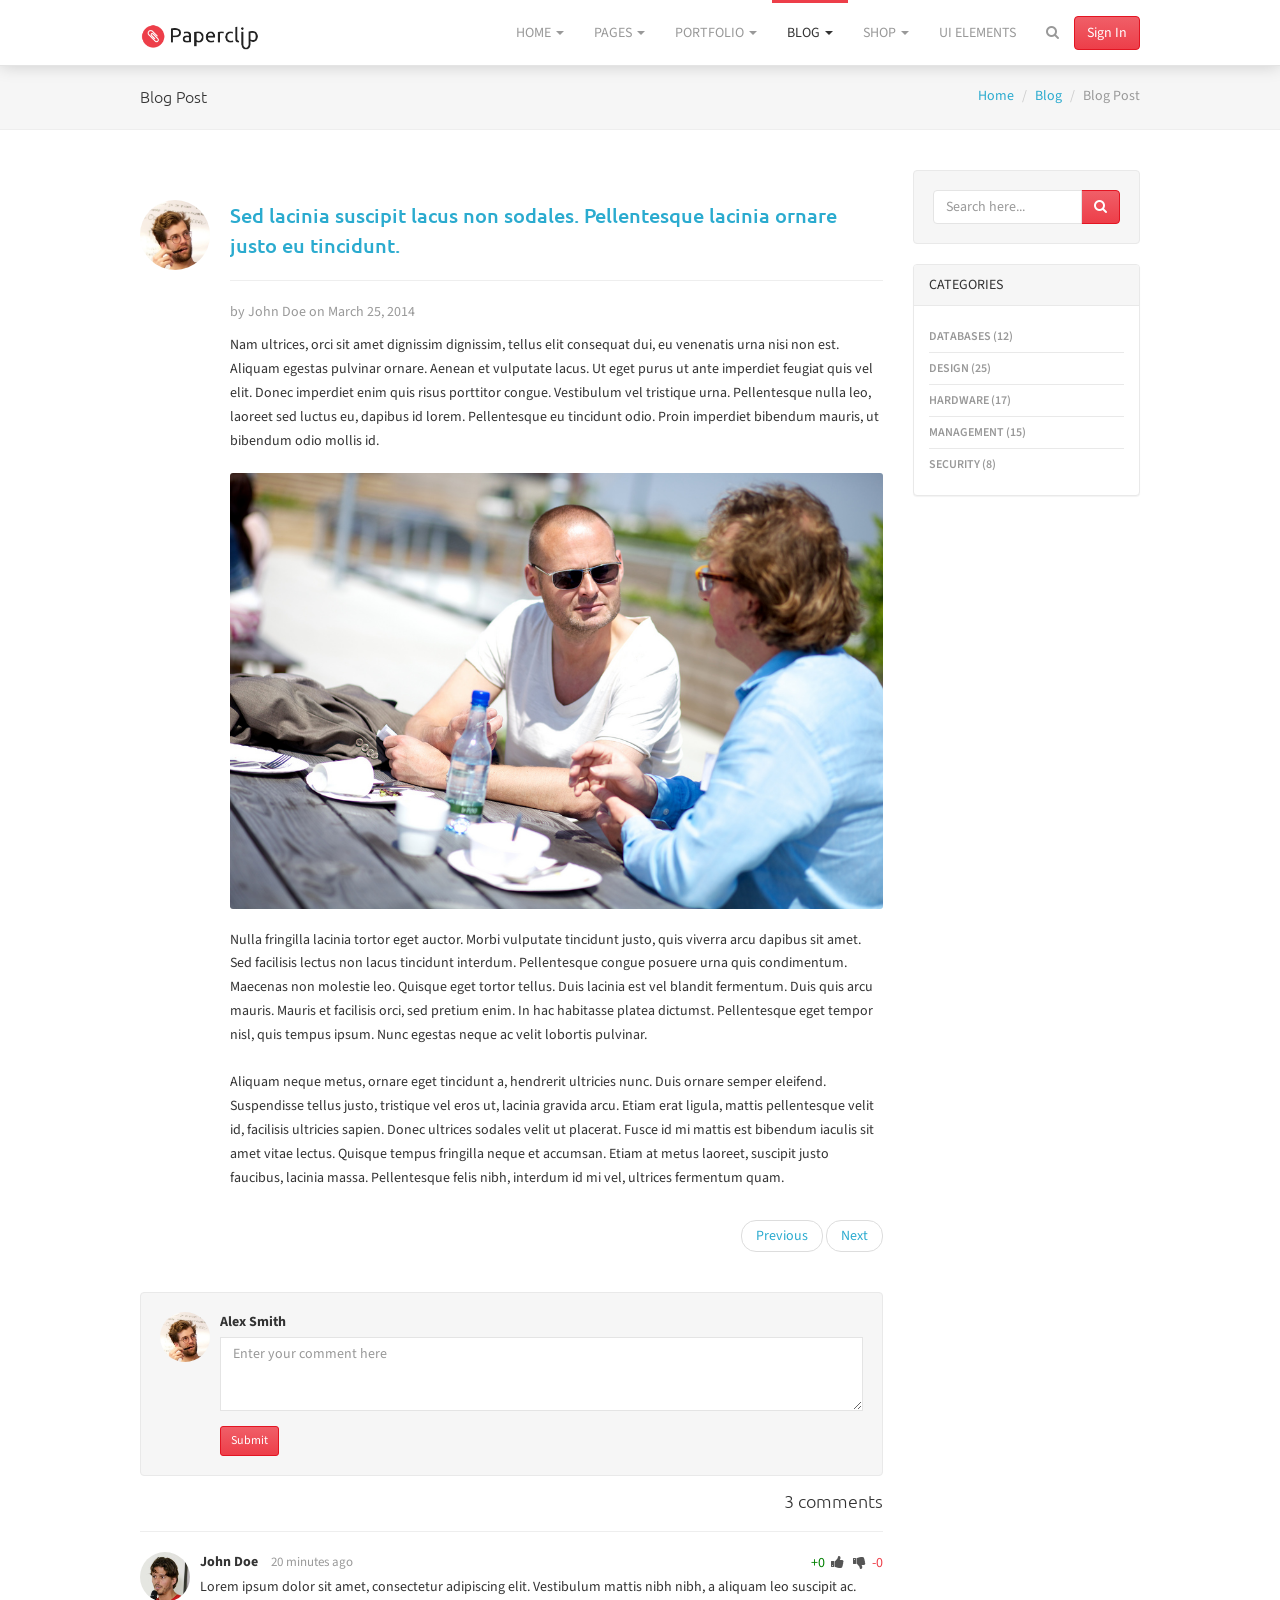
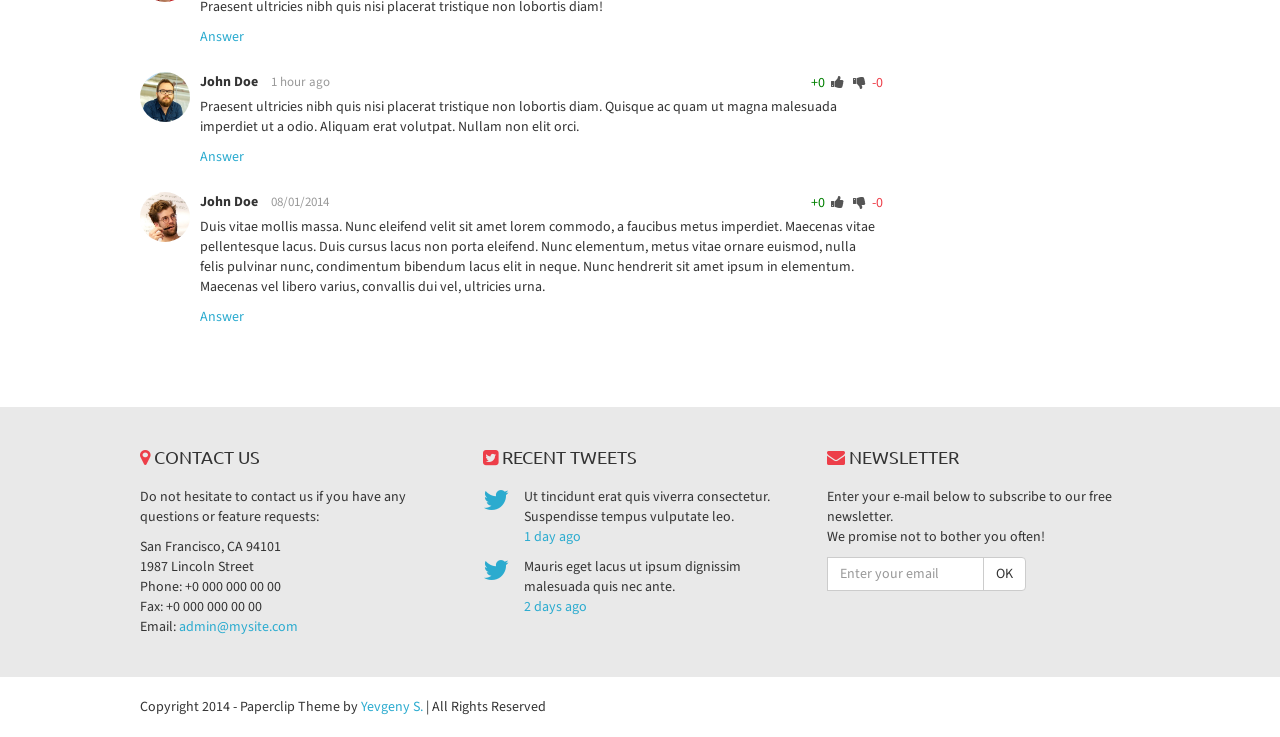
<file: blog-post.html>
<!DOCTYPE html>
<html lang="en">
  <head>
    <meta charset="utf-8">
    <!--<meta http-equiv="X-UA-Compatible" content="IE=edge">-->
    <meta name="viewport" content="width=device-width, initial-scale=1">
    <meta name="description" content="">
    <meta name="author" content="">
    <link rel="shortcut icon" href="ico/favicon.ico">

    <title>Paperclip - Blog Post</title>

    <!-- Bootstrap core CSS -->
    <!--<link href="css/bootstrap.min.css" rel="stylesheet">-->

    <!-- Custom styles for this template -->
    <link href="css/style.css" rel="stylesheet">

    <!-- Resources -->
    <link href="fonts/font-awesome-4.0.3/css/font-awesome.min.css" rel="stylesheet">
    <link href="css/animate.css" rel="stylesheet">
    <link href='http://fonts.googleapis.com/css?family=Source+Sans+Pro:300,400,600,700' rel='stylesheet' type='text/css'>
    <link href='http://fonts.googleapis.com/css?family=Ubuntu:300,400,500,700' rel='stylesheet' type='text/css'>

    <!-- HTML5 shim and Respond.js IE8 support of HTML5 elements and media queries -->
    <!--[if lt IE 9]>
      <script src="https://oss.maxcdn.com/libs/html5shiv/3.7.0/html5shiv.js"></script>
      <script src="https://oss.maxcdn.com/libs/respond.js/1.4.2/respond.min.js"></script>
    <![endif]-->
  </head>

  <body>

    <!-- Navigation -->
    <div class="navbar navbar-default navbar-fixed-top" role="navigation">
      <div class="container">
        <div class="navbar-header">
          <button type="button" class="navbar-toggle" data-toggle="collapse" data-target=".navbar-collapse">
            <span class="sr-only">Toggle navigation</span>
            <span class="icon-bar"></span>
            <span class="icon-bar"></span>
            <span class="icon-bar"></span>
          </button>
          <a class="navbar-brand" href="index.html"><img src="img/logo.png" alt="..."></a>
        </div>
        <div class="collapse navbar-collapse">
          <button class="navbar-btn btn btn-red pull-right hidden-sm hidden-xs">Sign In</button>
          <ul class="nav navbar-nav navbar-right">
            <li class="dropdown">
              <a href="#" class="dropdown-toggle" data-toggle="dropdown">Home <b class="caret"></b></a>
              <ul class="dropdown-menu">
                <li><a href="index.html">Home: Default</a></li>
                <li><a href="index-full.html">Home: Fullscreen</a></li>
              </ul>
            </li>
            <li class="dropdown">
              <a href="#" class="dropdown-toggle" data-toggle="dropdown">Pages <b class="caret"></b></a>
              <ul class="dropdown-menu">
                <li><a href="about-us.html">About Us</a></li>
                <li><a href="coming-soon.html">Coming Soon</a></li>
                <li><a href="contact-us.html">Contact Us</a></li>
                <li><a href="help-center.html">Help Center</a></li>
                <li><a href="help-item.html">Help Item</a></li>
                <li><a href="pricing-table.html">Pricing Table</a></li>
                <li><a href="responsive-video.html">Responsive Video</a></li>
                <li><a href="services.html">Services</a></li>
                <li><a href="sign-in.html">Sign In</a></li>
                <li><a href="sign-up.html">Sign Up</a></li>
                <li><a href="error-page.html">404 Error Page</a></li>
              </ul>
            </li>
            <li class="dropdown">
              <a href="#" class="dropdown-toggle" data-toggle="dropdown">Portfolio <b class="caret"></b></a>
              <ul class="dropdown-menu">
                <li><a href="portfolio.html">Portfolio</a></li>
                <li><a href="portfolio-item.html">Portfolio Item</a></li>
              </ul>
            </li>
            <li class="dropdown active">
              <a href="#" class="dropdown-toggle" data-toggle="dropdown">Blog <b class="caret"></b></a>
              <ul class="dropdown-menu">
                <li><a href="blog.html">Blog</a></li>
                <li><a href="blog-post.html">Blog Post</a></li>
              </ul>
            </li>
            <li class="dropdown">
              <a href="#" class="dropdown-toggle" data-toggle="dropdown">Shop <b class="caret"></b></a>
              <ul class="dropdown-menu">
                <li><a href="shop.html">Shop</a></li>
                <li><a href="shop-item.html">Shop Item</a></li>
                <li><a href="shopping-cart.html">Shopping Cart</a></li>
                <li><a href="user-profile.html">User Profile</a></li>
              </ul>
            </li>
            <li class="hidden-sm">
              <a href="ui-elements.html">UI Elements</a>
            </li>
            <!-- Navbar Search -->
            <li class="hidden-xs" id="navbar-search">
              <a href="#">
                <i class="fa fa-search"></i>
              </a>
              <div class="hidden" id="navbar-search-box">
                <div class="input-group">
                  <input type="text" class="form-control" placeholder="Search">
                  <span class="input-group-btn">
                    <button class="btn btn-default" type="button">Go!</button>
                  </span>
                </div>
              </div>
            </li>
          </ul>
          <!-- Mobile Search -->
          <form class="navbar-form navbar-right visible-xs" role="search">
            <div class="input-group">
              <input type="text" class="form-control" placeholder="Search">
              <span class="input-group-btn">
                <button class="btn btn-red" type="button">Search!</button>
              </span>
            </div>
          </form>
        </div><!--/.nav-collapse -->
      </div>
    </div> <!-- / .navigation -->

    <!-- Wrapper -->
    <div class="wrapper">

      <!-- Topic Header -->
      <div class="topic">
        <div class="container">
          <div class="row">
            <div class="col-sm-4">
              <h3>Blog Post</h3>
            </div>
            <div class="col-sm-8">
              <ol class="breadcrumb pull-right hidden-xs">
                <li><a href="index.html">Home</a></li>
                <li><a href="blog.html">Blog</a></li>
                <li class="active">Blog Post</li>
              </ol>
            </div>
          </div>
        </div>
      </div>

      <div class="container">
        <div class="row">
          <div class="col-sm-9">
            <!-- Blog Post #1 -->
            <div class="blog">
              <img src="img/photo-1.jpg" alt="...">
              <div class="blog-desc">
                <h3>
                  <a href="blog-post.html">Sed lacinia suscipit lacus non sodales. Pellentesque lacinia ornare justo eu tincidunt.</a>
                </h3>
                <hr>
                <p class="text-muted">by John Doe on March 25, 2014</p>
                <p>
                  Nam ultrices, orci sit amet dignissim dignissim, tellus elit consequat dui, eu venenatis urna nisi non est. Aliquam egestas pulvinar ornare. Aenean et vulputate lacus. Ut eget purus ut ante imperdiet feugiat quis vel elit. Donec imperdiet enim quis risus porttitor congue. Vestibulum vel tristique urna. Pellentesque nulla leo, laoreet sed luctus eu, dapibus id lorem. Pellentesque eu tincidunt odio. Proin imperdiet bibendum mauris, ut bibendum odio mollis id.
                </p>
                <img class="img-responsive" src="img/general-3.jpg" alt="...">
                <p>
                  Nulla fringilla lacinia tortor eget auctor. Morbi vulputate tincidunt justo, quis viverra arcu dapibus sit amet. Sed facilisis lectus non lacus tincidunt interdum. Pellentesque congue posuere urna quis condimentum. Maecenas non molestie leo. Quisque eget tortor tellus. Duis lacinia est vel blandit fermentum. Duis quis arcu mauris. Mauris et facilisis orci, sed pretium enim. In hac habitasse platea dictumst. Pellentesque eget tempor nisl, quis tempus ipsum. Nunc egestas neque ac velit lobortis pulvinar.
                  <br /><br />
                  Aliquam neque metus, ornare eget tincidunt a, hendrerit ultricies nunc. Duis ornare semper eleifend. Suspendisse tellus justo, tristique vel eros ut, lacinia gravida arcu. Etiam erat ligula, mattis pellentesque velit id, facilisis ultricies sapien. Donec ultrices sodales velit ut placerat. Fusce id mi mattis est bibendum iaculis sit amet vitae lectus. Quisque tempus fringilla neque et accumsan. Etiam at metus laoreet, suscipit justo faucibus, lacinia massa. Pellentesque felis nibh, interdum id mi vel, ultrices fermentum quam.
                </p>
              </div>
            </div>

            <!-- Pagination -->
            <ul class="pager pull-right">
              <li><a href="#">Previous</a></li>
              <li><a href="#">Next</a></li>
            </ul>
            <div class="clearfix"></div>
            
            <div class="comments">
            <!-- New comment form -->
              <div class="cmt well">
                <img src="img/photo-1.jpg" alt="...">
                <div class="cmt-block">
                  <strong>Alex Smith</strong>
                  <form role="form" class="cmt-body">
                    <div class="form-group">
                      <textarea class="form-control" rows="3" placeholder="Enter your comment here"></textarea>
                    </div>
                    <button type="submit" class="btn btn-red btn-sm">Submit</button>
                  </form>
                </div>
              </div>
              <!-- List of comments -->
              <h4 class="text-right">3 comments</h4>
              <hr>
              <div class="cmt">
                <img src="img/photo-2.jpg" alt="...">
                <div class="cmt-block">
                  <a href="user-profile.html" class="profile-link">John Doe</a> <span class="text-muted time">20 minutes ago</span>
                  <span class="rating pull-right">
                    <span class="up">0</span>
                    <i class="fa fa-thumbs-up voteup"></i>  <i class="fa fa-thumbs-down votedown"></i>
                    <span class="down">0</span>
                  </span>
                  <p class="cmt-body">
                    Lorem ipsum dolor sit amet, consectetur adipiscing elit. Vestibulum mattis nibh nibh, a aliquam leo suscipit ac. Praesent ultricies nibh quis nisi placerat tristique non lobortis diam!
                  </p>
                  <ul class="list-inline">
                    <li><a href="#">Answer</a></li>
                  </ul>
                </div>
              </div>
              <div class="cmt">
                <img src="img/photo-3.jpg" alt="...">
                <div class="cmt-block">
                  <a href="user-profile.html" class="profile-link">John Doe</a> <span class="text-muted time">1 hour ago</span>
                  <span class="rating pull-right">
                    <span class="up">0</span>
                    <i class="fa fa-thumbs-up voteup"></i>  <i class="fa fa-thumbs-down votedown"></i>
                    <span class="down">0</span>
                  </span>
                  <p class="cmt-body">
                    Praesent ultricies nibh quis nisi placerat tristique non lobortis diam. Quisque ac quam ut magna malesuada imperdiet ut a odio. Aliquam erat volutpat. Nullam non elit orci.
                  </p>
                  <ul class="list-inline">
                    <li><a href="#">Answer</a></li>
                  </ul>
                </div>
              </div>
              <div class="cmt">
                <img src="img/photo-1.jpg" alt="...">
                <div class="cmt-block">
                  <a href="user-profile.html" class="profile-link">John Doe</a> <span class="text-muted time">08/01/2014</span>
                  <span class="rating pull-right">
                    <span class="up">0</span>
                    <i class="fa fa-thumbs-up voteup"></i>  <i class="fa fa-thumbs-down votedown"></i>
                    <span class="down">0</span>
                  </span>
                  <p class="cmt-body">
                    Duis vitae mollis massa. Nunc eleifend velit sit amet lorem commodo, a faucibus metus imperdiet. Maecenas vitae pellentesque lacus. Duis cursus lacus non porta eleifend. Nunc elementum, metus vitae ornare euismod, nulla felis pulvinar nunc, condimentum bibendum lacus elit in neque. Nunc hendrerit sit amet ipsum in elementum. Maecenas vel libero varius, convallis dui vel, ultricies urna.
                  </p>
                  <ul class="list-inline">
                    <li><a href="#">Answer</a></li>
                  </ul>
                </div>
              </div>
            </div>
          </div>
          <div class="col-sm-3">
            <!-- Search -->
            <form role="form">
              <div class="well">
                <div class="row">
                  <div class="col-sm-12">
                    <div class="input-group">
                      <input type="text" class="form-control" placeholder="Search here...">
                      <span class="input-group-btn">
                        <button class="btn btn-red" type="button"><i class="fa fa-search"></i></button>
                      </span>
                    </div><!-- /input-group -->
                  </div><!-- /.col-lg-6 -->
                </div><!-- /.row -->
              </div>
            </form>
            <!-- Categories -->
            <div class="panel panel-default">
              <div class="panel-heading">
                Categories
              </div>
              <div class="panel-body">
                <ul>
                  <li><a href="#">Databases (12)</a></li>
                  <li><a href="#">Design (25)</a></li>
                  <li><a href="#">Hardware (17)</a></li>
                  <li><a href="#">Management (15)</a></li>
                  <li><a href="#">Security (8)</a></li>
                </ul>
              </div>
            </div>
          </div>
        </div> <!-- / .row -->
      </div> <!-- / .container -->

    </div> <!-- / .wrapper -->

    <!-- Footer -->
    <footer>
      <div class="container">
        <div class="row">
          <!-- Contact Us -->
          <div class="col-sm-4">
            <h4><i class="fa fa-map-marker text-red"></i> Contact Us</h4>
            <p>Do not hesitate to contact us if you have any questions or feature requests:</p>
            <p>
              San Francisco, CA 94101<br />
              1987 Lincoln Street<br />
              Phone: +0 000 000 00 00<br />
              Fax: +0 000 000 00 00<br />
              Email: <a href="#">admin@mysite.com</a>
            </p>
          </div>
          <!-- Recent Tweets -->
          <div class="col-sm-4">
            <h4><i class="fa fa-twitter-square text-red"></i> Recent Tweets</h4>
            <div class="tweet">
              <i class="fa fa-twitter fa-2x"></i>
              <p>
                Ut tincidunt erat quis viverra consectetur. Suspendisse tempus vulputate leo.
                <a href="#">1 day ago</a>
              </p>
            </div>
            <div class="tweet">
              <i class="fa fa-twitter fa-2x"></i>
              <p>
                Mauris eget lacus ut ipsum dignissim malesuada quis nec ante.
                <a href="#">2 days ago</a>
              </p>
            </div>
          </div>
          <!-- Newsletter -->
          <div class="col-sm-4">
            <h4><i class="fa fa-envelope text-red"></i> Newsletter</h4>
            <p>
              Enter your e-mail below to subscribe to our free newsletter.
              <br>
              We promise not to bother you often!
            </p>
            <form class="form" role="form">
              <div class="row">
                <div class="col-sm-8">
                  <div class="input-group">
                    <label class="sr-only" for="subscribe-email">Email address</label>
                    <input type="email" class="form-control" id="subscribe-email" placeholder="Enter your email">
                    <span class="input-group-btn">
                      <button type="submit" class="btn btn-default">OK</button>
                    </span>
                  </div>
                </div>
              </div>
            </form>
          </div>
        </div>
      </div>
    </footer>

    <!-- Copyright -->
    <div class="container">
      <div class="row">
        <div class="col-sm-12">
          <div class="copyright">
            Copyright 2014 - Paperclip Theme by <a href="https://twitter.com/YevSim">Yevgeny S.</a> | All Rights Reserved
          </div>
        </div>
      </div>  <!-- / .row -->
    </div> <!-- / .container -->


    <!-- Bootstrap core JavaScript
    ================================================== -->
    <!-- Placed at the end of the document so the pages load faster -->
    <script src="https://ajax.googleapis.com/ajax/libs/jquery/1.11.0/jquery.min.js"></script>
    <script src="js/bootstrap.min.js"></script>
    <script src="js/scrolltopcontrol.js"></script>
    <script src="js/custom.js"></script>
  </body>
</html>
</file>
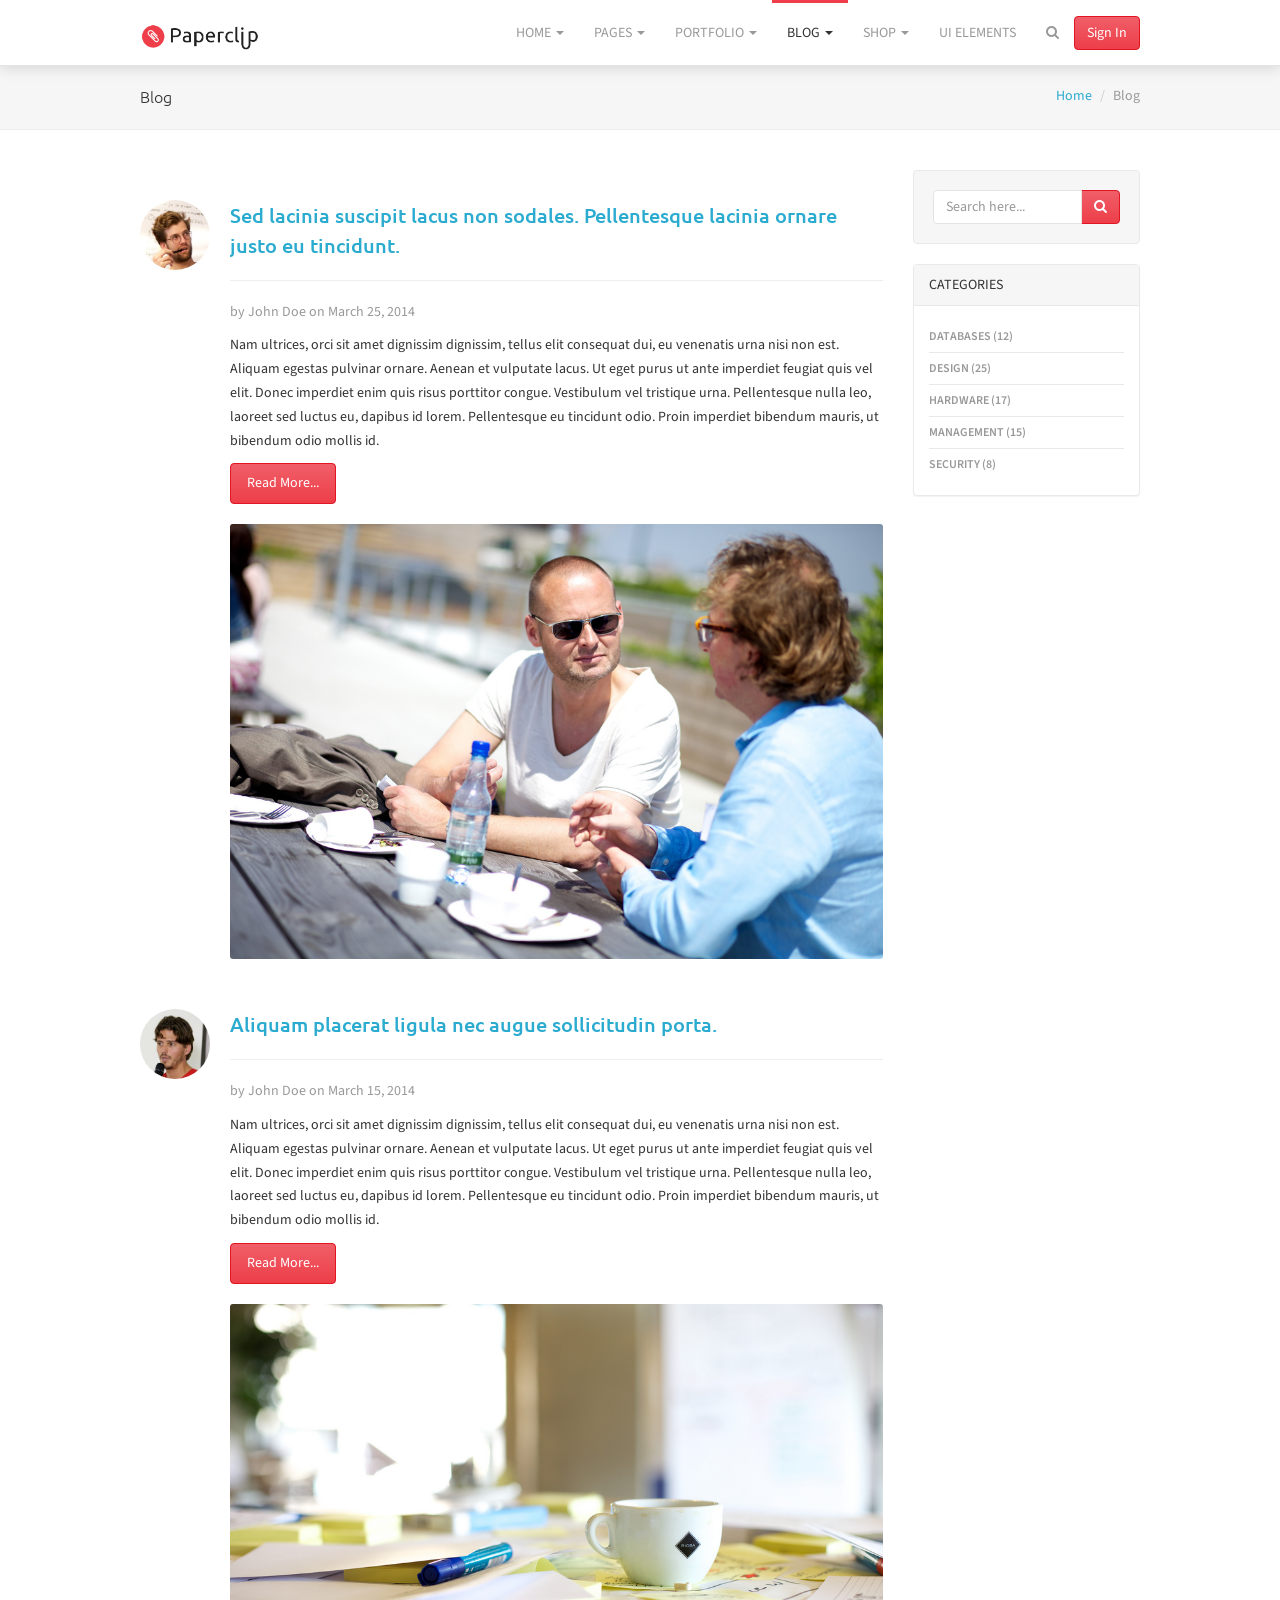
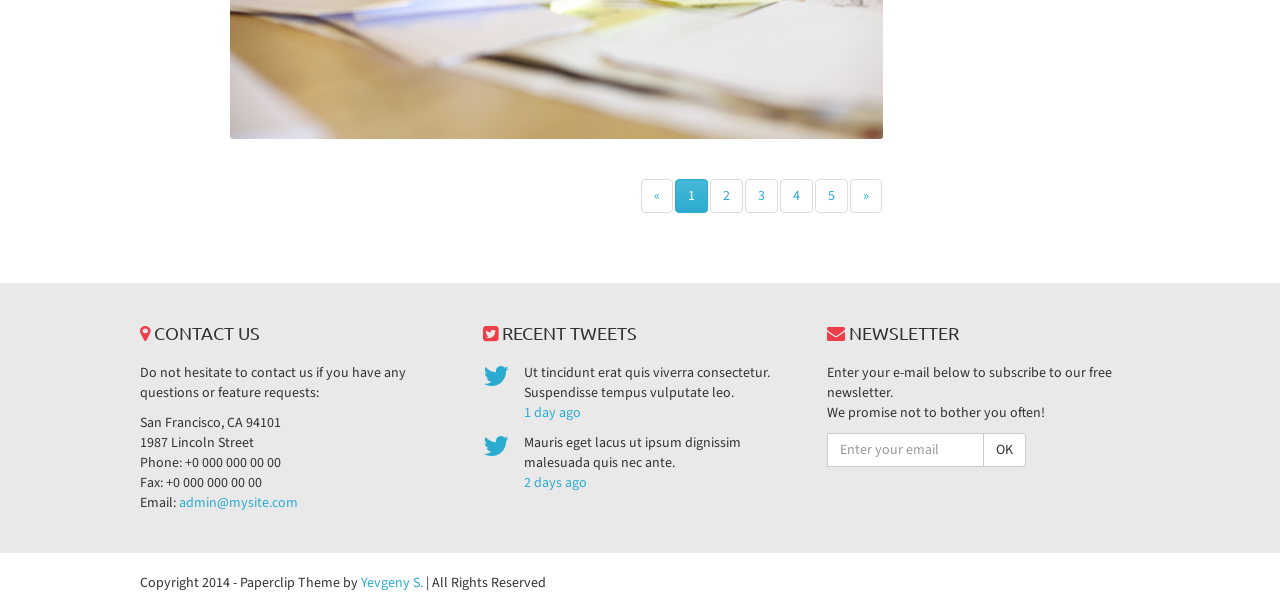
<file: blog.html>
<!DOCTYPE html>
<html lang="en">
  <head>
    <meta charset="utf-8">
    <!--<meta http-equiv="X-UA-Compatible" content="IE=edge">-->
    <meta name="viewport" content="width=device-width, initial-scale=1">
    <meta name="description" content="">
    <meta name="author" content="">
    <link rel="shortcut icon" href="ico/favicon.ico">

    <title>Paperclip - Blog</title>

    <!-- Bootstrap core CSS -->
    <!--<link href="css/bootstrap.min.css" rel="stylesheet">-->

    <!-- Custom styles for this template -->
    <link href="css/style.css" rel="stylesheet">

    <!-- Resources -->
    <link href="fonts/font-awesome-4.0.3/css/font-awesome.min.css" rel="stylesheet">
    <link href="css/animate.css" rel="stylesheet">
    <link href='http://fonts.googleapis.com/css?family=Source+Sans+Pro:300,400,600,700' rel='stylesheet' type='text/css'>
    <link href='http://fonts.googleapis.com/css?family=Ubuntu:300,400,500,700' rel='stylesheet' type='text/css'>

    <!-- HTML5 shim and Respond.js IE8 support of HTML5 elements and media queries -->
    <!--[if lt IE 9]>
      <script src="https://oss.maxcdn.com/libs/html5shiv/3.7.0/html5shiv.js"></script>
      <script src="https://oss.maxcdn.com/libs/respond.js/1.4.2/respond.min.js"></script>
    <![endif]-->
  </head>

  <body>

    <!-- Navigation -->
    <div class="navbar navbar-default navbar-fixed-top" role="navigation">
      <div class="container">
        <div class="navbar-header">
          <button type="button" class="navbar-toggle" data-toggle="collapse" data-target=".navbar-collapse">
            <span class="sr-only">Toggle navigation</span>
            <span class="icon-bar"></span>
            <span class="icon-bar"></span>
            <span class="icon-bar"></span>
          </button>
          <a class="navbar-brand" href="index.html"><img src="img/logo.png" alt="..."></a>
        </div>
        <div class="collapse navbar-collapse">
          <button class="navbar-btn btn btn-red pull-right hidden-sm hidden-xs">Sign In</button>
          <ul class="nav navbar-nav navbar-right">
            <li class="dropdown">
              <a href="#" class="dropdown-toggle" data-toggle="dropdown">Home <b class="caret"></b></a>
              <ul class="dropdown-menu">
                <li><a href="index.html">Home: Default</a></li>
                <li><a href="index-full.html">Home: Fullscreen</a></li>
              </ul>
            </li>
            <li class="dropdown">
              <a href="#" class="dropdown-toggle" data-toggle="dropdown">Pages <b class="caret"></b></a>
              <ul class="dropdown-menu">
                <li><a href="about-us.html">About Us</a></li>
                <li><a href="coming-soon.html">Coming Soon</a></li>
                <li><a href="contact-us.html">Contact Us</a></li>
                <li><a href="help-center.html">Help Center</a></li>
                <li><a href="help-item.html">Help Item</a></li>
                <li><a href="pricing-table.html">Pricing Table</a></li>
                <li><a href="responsive-video.html">Responsive Video</a></li>
                <li><a href="services.html">Services</a></li>
                <li><a href="sign-in.html">Sign In</a></li>
                <li><a href="sign-up.html">Sign Up</a></li>
                <li><a href="error-page.html">404 Error Page</a></li>
              </ul>
            </li>
            <li class="dropdown">
              <a href="#" class="dropdown-toggle" data-toggle="dropdown">Portfolio <b class="caret"></b></a>
              <ul class="dropdown-menu">
                <li><a href="portfolio.html">Portfolio</a></li>
                <li><a href="portfolio-item.html">Portfolio Item</a></li>
              </ul>
            </li>
            <li class="dropdown active">
              <a href="#" class="dropdown-toggle" data-toggle="dropdown">Blog <b class="caret"></b></a>
              <ul class="dropdown-menu">
                <li><a href="blog.html">Blog</a></li>
                <li><a href="blog-post.html">Blog Post</a></li>
              </ul>
            </li>
            <li class="dropdown">
              <a href="#" class="dropdown-toggle" data-toggle="dropdown">Shop <b class="caret"></b></a>
              <ul class="dropdown-menu">
                <li><a href="shop.html">Shop</a></li>
                <li><a href="shop-item.html">Shop Item</a></li>
                <li><a href="shopping-cart.html">Shopping Cart</a></li>
                <li><a href="user-profile.html">User Profile</a></li>
              </ul>
            </li>
            <li class="hidden-sm">
              <a href="ui-elements.html">UI Elements</a>
            </li>
            <!-- Navbar Search -->
            <li class="hidden-xs" id="navbar-search">
              <a href="#">
                <i class="fa fa-search"></i>
              </a>
              <div class="hidden" id="navbar-search-box">
                <div class="input-group">
                  <input type="text" class="form-control" placeholder="Search">
                  <span class="input-group-btn">
                    <button class="btn btn-default" type="button">Go!</button>
                  </span>
                </div>
              </div>
            </li>
          </ul>
          <!-- Mobile Search -->
          <form class="navbar-form navbar-right visible-xs" role="search">
            <div class="input-group">
              <input type="text" class="form-control" placeholder="Search">
              <span class="input-group-btn">
                <button class="btn btn-red" type="button">Search!</button>
              </span>
            </div>
          </form>
        </div><!--/.nav-collapse -->
      </div>
    </div> <!-- / .navigation -->

    <!-- Wrapper -->
    <div class="wrapper">

      <!-- Topic Header -->
      <div class="topic">
        <div class="container">
          <div class="row">
            <div class="col-sm-4">
              <h3>Blog</h3>
            </div>
            <div class="col-sm-8">
              <ol class="breadcrumb pull-right hidden-xs">
                <li><a href="index.html">Home</a></li>
                <li class="active">Blog</li>
              </ol>
            </div>
          </div>
        </div>
      </div>

      <div class="container">
        <div class="row">
          <div class="col-sm-9">
            <!-- Blog Post #1 -->
            <div class="blog">
              <img src="img/photo-1.jpg" alt="...">
              <div class="blog-desc">
                <h3>
                  <a href="blog-post.html">Sed lacinia suscipit lacus non sodales. Pellentesque lacinia ornare justo eu tincidunt.</a>
                </h3>
                <hr>
                <p class="text-muted">by John Doe on March 25, 2014</p>
                <p>
                  Nam ultrices, orci sit amet dignissim dignissim, tellus elit consequat dui, eu venenatis urna nisi non est. Aliquam egestas pulvinar ornare. Aenean et vulputate lacus. Ut eget purus ut ante imperdiet feugiat quis vel elit. Donec imperdiet enim quis risus porttitor congue. Vestibulum vel tristique urna. Pellentesque nulla leo, laoreet sed luctus eu, dapibus id lorem. Pellentesque eu tincidunt odio. Proin imperdiet bibendum mauris, ut bibendum odio mollis id.
                </p>
                <a class="btn btn-lg btn-red" href="blog-post.html">Read More...</a>
                <a href="blog-post.html"><img class="img-responsive" src="img/general-3.jpg" alt="..."></a>
              </div>
            </div>
            <!-- Blog Post #2 -->
            <div class="blog">
              <img src="img/photo-2.jpg" alt="...">
              <div class="blog-desc">
                <h3>
                  <a href="blog-post.html">Aliquam placerat ligula nec augue sollicitudin porta.</a>
                </h3>
                <hr>
                <p class="text-muted">by John Doe on March 15, 2014</p>
                <p>
                  Nam ultrices, orci sit amet dignissim dignissim, tellus elit consequat dui, eu venenatis urna nisi non est. Aliquam egestas pulvinar ornare. Aenean et vulputate lacus. Ut eget purus ut ante imperdiet feugiat quis vel elit. Donec imperdiet enim quis risus porttitor congue. Vestibulum vel tristique urna. Pellentesque nulla leo, laoreet sed luctus eu, dapibus id lorem. Pellentesque eu tincidunt odio. Proin imperdiet bibendum mauris, ut bibendum odio mollis id.
                </p>
                <a class="btn btn-lg btn-red" href="blog-post.html">Read More...</a>
                <a href="blog-post.html"><img class="img-responsive" src="img/general-4.jpg" alt="..."></a>
              </div>
            </div>

            <!-- Pagination -->
            <ul class="pagination pull-right">
              <li><a href="#">&laquo;</a></li>
              <li class="active"><a href="#">1</a></li>
              <li><a href="#">2</a></li>
              <li><a href="#">3</a></li>
              <li><a href="#">4</a></li>
              <li><a href="#">5</a></li>
              <li><a href="#">&raquo;</a></li>
            </ul>
            <div class="clearfix"></div>
          </div>
          <div class="col-sm-3">
            <!-- Search -->
            <form role="form">
              <div class="well">
                <div class="row">
                  <div class="col-sm-12">
                    <div class="input-group">
                      <input type="text" class="form-control" placeholder="Search here...">
                      <span class="input-group-btn">
                        <button class="btn btn-red" type="button"><i class="fa fa-search"></i></button>
                      </span>
                    </div><!-- /input-group -->
                  </div><!-- /.col-lg-6 -->
                </div><!-- /.row -->
              </div>
            </form>
            <!-- Categories -->
            <div class="panel panel-default">
              <div class="panel-heading">
                Categories
              </div>
              <div class="panel-body">
                <ul>
                  <li><a href="#">Databases (12)</a></li>
                  <li><a href="#">Design (25)</a></li>
                  <li><a href="#">Hardware (17)</a></li>
                  <li><a href="#">Management (15)</a></li>
                  <li><a href="#">Security (8)</a></li>
                </ul>
              </div>
            </div>
          </div>
        </div> <!-- / .row -->
      </div> <!-- / .container -->

    </div> <!-- / .wrapper -->

    <!-- Footer -->
    <footer>
      <div class="container">
        <div class="row">
          <!-- Contact Us -->
          <div class="col-sm-4">
            <h4><i class="fa fa-map-marker text-red"></i> Contact Us</h4>
            <p>Do not hesitate to contact us if you have any questions or feature requests:</p>
            <p>
              San Francisco, CA 94101<br />
              1987 Lincoln Street<br />
              Phone: +0 000 000 00 00<br />
              Fax: +0 000 000 00 00<br />
              Email: <a href="#">admin@mysite.com</a>
            </p>
          </div>
          <!-- Recent Tweets -->
          <div class="col-sm-4">
            <h4><i class="fa fa-twitter-square text-red"></i> Recent Tweets</h4>
            <div class="tweet">
              <i class="fa fa-twitter fa-2x"></i>
              <p>
                Ut tincidunt erat quis viverra consectetur. Suspendisse tempus vulputate leo.
                <a href="#">1 day ago</a>
              </p>
            </div>
            <div class="tweet">
              <i class="fa fa-twitter fa-2x"></i>
              <p>
                Mauris eget lacus ut ipsum dignissim malesuada quis nec ante.
                <a href="#">2 days ago</a>
              </p>
            </div>
          </div>
          <!-- Newsletter -->
          <div class="col-sm-4">
            <h4><i class="fa fa-envelope text-red"></i> Newsletter</h4>
            <p>
              Enter your e-mail below to subscribe to our free newsletter.
              <br>
              We promise not to bother you often!
            </p>
            <form class="form" role="form">
              <div class="row">
                <div class="col-sm-8">
                  <div class="input-group">
                    <label class="sr-only" for="subscribe-email">Email address</label>
                    <input type="email" class="form-control" id="subscribe-email" placeholder="Enter your email">
                    <span class="input-group-btn">
                      <button type="submit" class="btn btn-default">OK</button>
                    </span>
                  </div>
                </div>
              </div>
            </form>
          </div>
        </div>
      </div>
    </footer>

    <!-- Copyright -->
    <div class="container">
      <div class="row">
        <div class="col-sm-12">
          <div class="copyright">
            Copyright 2014 - Paperclip Theme by <a href="https://twitter.com/YevSim">Yevgeny S.</a> | All Rights Reserved
          </div>
        </div>
      </div>  <!-- / .row -->
    </div> <!-- / .container -->


    <!-- Bootstrap core JavaScript
    ================================================== -->
    <!-- Placed at the end of the document so the pages load faster -->
    <script src="https://ajax.googleapis.com/ajax/libs/jquery/1.11.0/jquery.min.js"></script>
    <script src="js/bootstrap.min.js"></script>
    <script src="js/scrolltopcontrol.js"></script>
    <script src="js/custom.js"></script>
  </body>
</html>
</file>
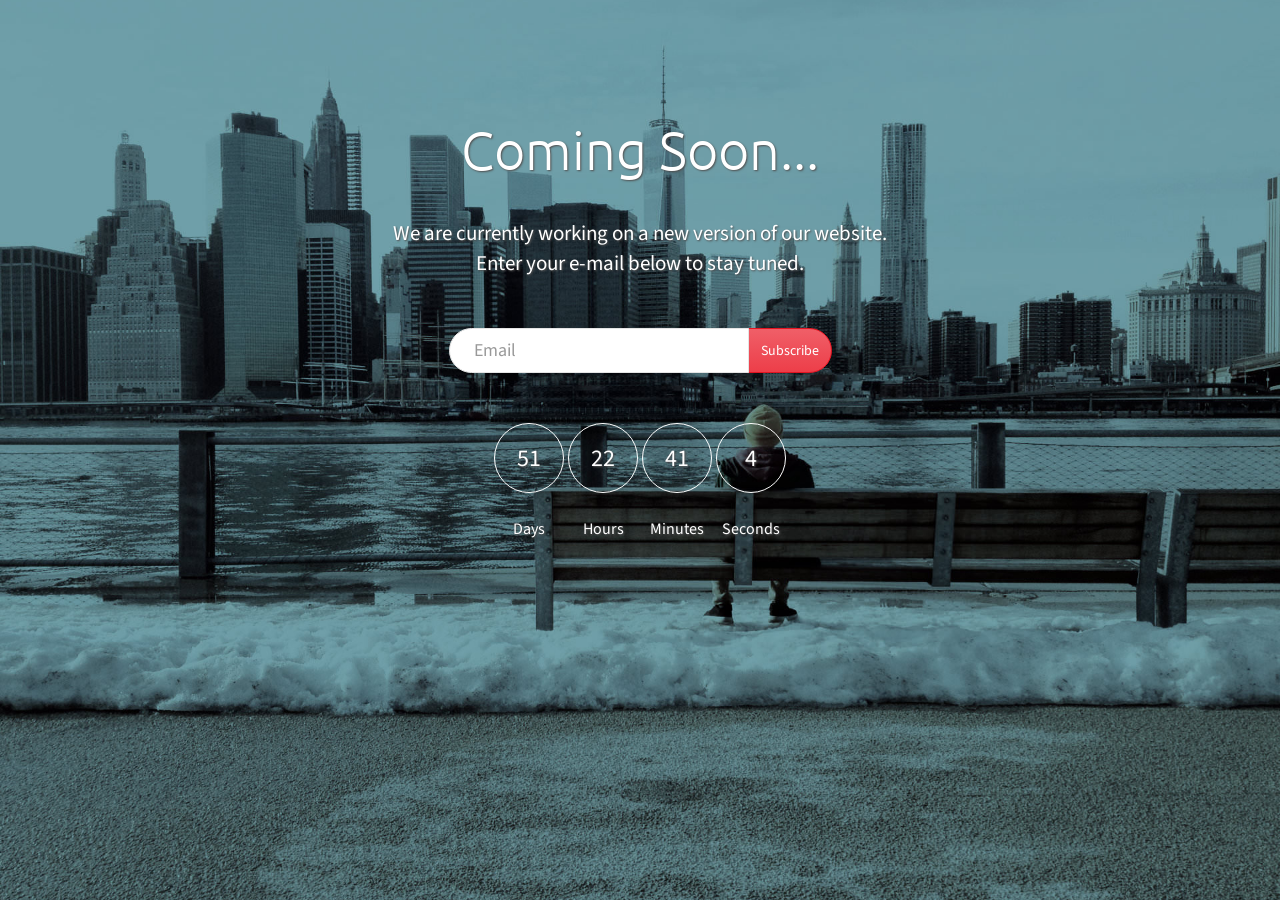
<file: coming-soon.html>
<!DOCTYPE html>
<html lang="en">
  <head>
    <meta charset="utf-8">
    <!--<meta http-equiv="X-UA-Compatible" content="IE=edge">-->
    <meta name="viewport" content="width=device-width, initial-scale=1">
    <meta name="description" content="">
    <meta name="author" content="">
    <link rel="shortcut icon" href="ico/favicon.ico">

    <title>Paperclip - Coming Soon</title>

    <!-- Bootstrap core CSS -->
    <!--<link href="css/bootstrap.min.css" rel="stylesheet">-->

    <!-- Custom styles for this template -->
    <link href="css/style.css" rel="stylesheet">

    <!-- Resources -->
    <link href="fonts/font-awesome-4.0.3/css/font-awesome.min.css" rel="stylesheet">
    <link href="css/animate.css" rel="stylesheet">
    <link href='http://fonts.googleapis.com/css?family=Source+Sans+Pro:300,400,600,700' rel='stylesheet' type='text/css'>
    <link href='http://fonts.googleapis.com/css?family=Ubuntu:300,400,500,700' rel='stylesheet' type='text/css'>

    <!-- HTML5 shim and Respond.js IE8 support of HTML5 elements and media queries -->
    <!--[if lt IE 9]>
      <script src="https://oss.maxcdn.com/libs/html5shiv/3.7.0/html5shiv.js"></script>
      <script src="https://oss.maxcdn.com/libs/respond.js/1.4.2/respond.min.js"></script>
    <![endif]-->
  </head>

  <body class="coming-soon">

    <div class="container">
      <div class="row">
        <div class="col-xs-12">
          <!-- Main Content -->
          <h1 class="text-center">Coming Soon...</h1>
          <p class="lead text-center">
            We are currently working on a new version of our website.<br />
            Enter your e-mail below to stay tuned.
          </p>
          <form class="form-inline text-center" role="form">
            <div class="form-group">
                <label class="sr-only" for="email">Email address</label>
              <input type="email" class="form-control border-color col-sm-12" id="email" placeholder="Email">
            </div>
            <button type="submit" class="btn btn-red">Subscribe</button>
          </form>
        </div>
      </div>
      <div class="row">
        <div class="col-sm-6 col-sm-offset-3">
          <div id="countdown"></div>
        </div>
      </div>  <!-- / .row -->
    </div> <!-- / .container -->    

    <!-- Bootstrap core JavaScript
    ================================================== -->
    <!-- Placed at the end of the document so the pages load faster -->
    <script src="https://ajax.googleapis.com/ajax/libs/jquery/1.11.0/jquery.min.js"></script>
    <script src="js/bootstrap.min.js"></script>
    <script src="js/scrolltopcontrol.js"></script>
    <script src="js/jquery.plugin.min.js"></script>
    <script src="js/jquery.countdown.min.js"></script>
    <script src="js/custom.js"></script>
    <script src="js/coming-soon.js"></script>
  </body>
</html>
</file>
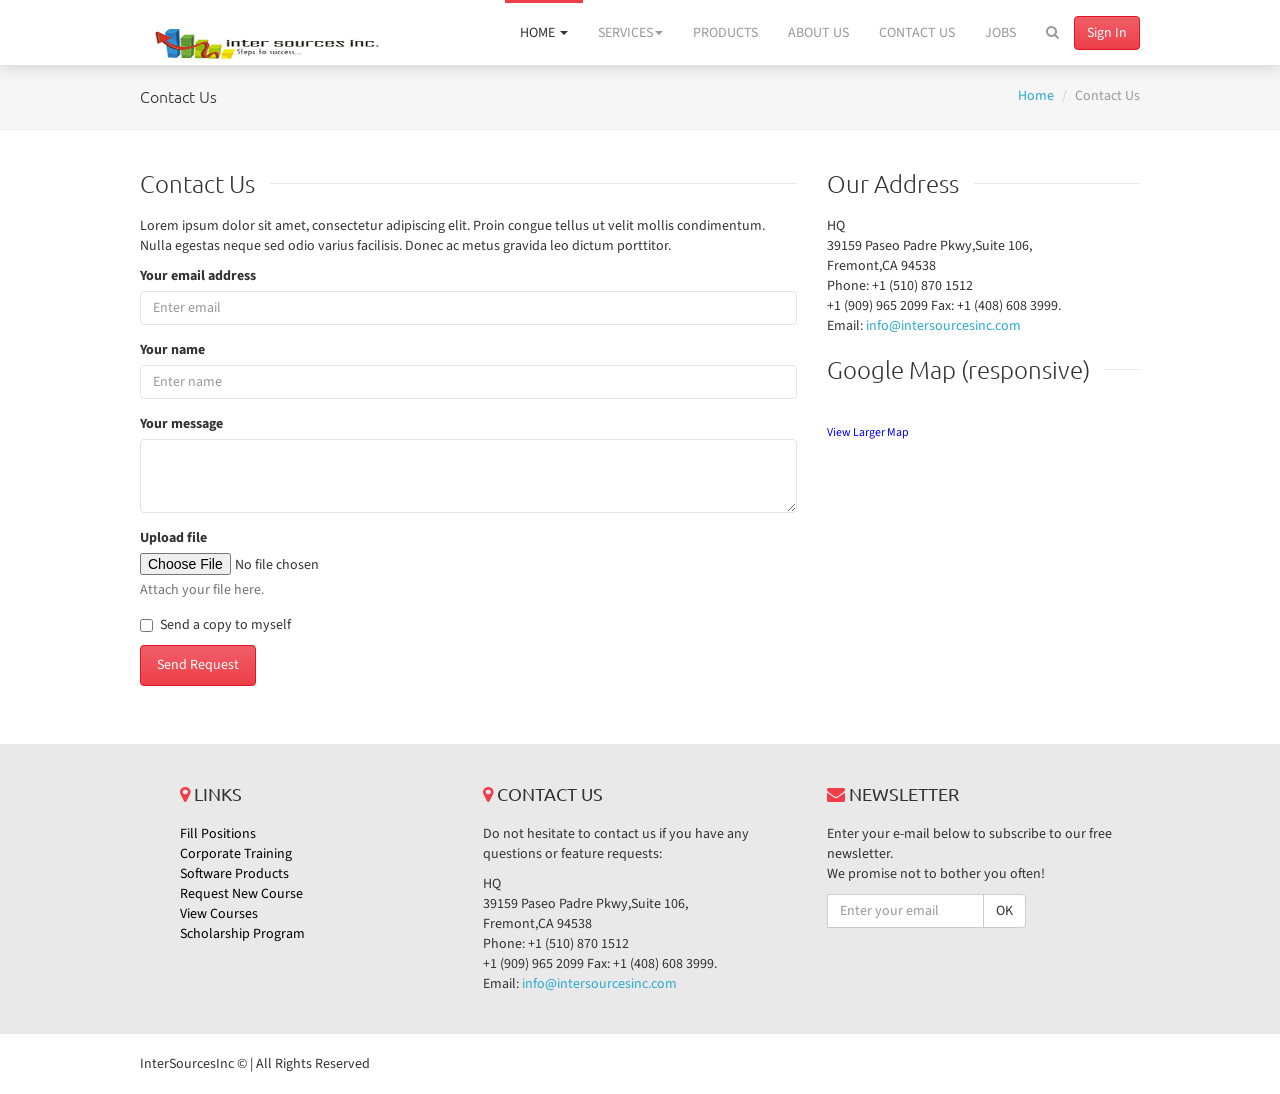
<file: contact-us.html>
<!DOCTYPE html>

<html lang="en">
  <head>
    <meta charset="utf-8">
    <!--<meta http-equiv="X-UA-Compatible" content="IE=edge">-->
    <meta name="viewport" content="width=device-width, initial-scale=1">
    <meta name="description" content="">
    <meta name="author" content="">
    <link rel="shortcut icon" href="ico/favicon.ico">

    <title>Contact Us</title>

    <!-- Bootstrap core CSS -->
    <!--<link href="css/bootstrap.min.css" rel="stylesheet">-->

    <!-- Custom styles for this template -->
    <link href="css/style.css" rel="stylesheet">

    <!-- Resources -->
    <link href="fonts/font-awesome-4.0.3/css/font-awesome.min.css" rel="stylesheet">
    <link href="css/animate.css" rel="stylesheet">
    <link href='http://fonts.googleapis.com/css?family=Source+Sans+Pro:300,400,600,700' rel='stylesheet' type='text/css'>
    <link href='http://fonts.googleapis.com/css?family=Ubuntu:300,400,500,700' rel='stylesheet' type='text/css'>

    <!-- HTML5 shim and Respond.js IE8 support of HTML5 elements and media queries -->
    <!--[if lt IE 9]>
      <script src="https://oss.maxcdn.com/libs/html5shiv/3.7.0/html5shiv.js"></script>
      <script src="https://oss.maxcdn.com/libs/respond.js/1.4.2/respond.min.js"></script>
    <![endif]-->
  </head>

  <body>

    <div id="header"></div>
    
    <!-- Wrapper -->
    <div class="wrapper">

      <!-- Topic Header -->
      <div class="topic">
        <div class="container">
          <div class="row">
            <div class="col-sm-4">
              <h3>Contact Us</h3>
            </div>
            <div class="col-sm-8">
              <ol class="breadcrumb pull-right hidden-xs">
                <li><a href="index.html">Home</a></li>
                <li class="active">Contact Us</li>
              </ol>
            </div>
          </div>
        </div>
      </div>

      <div class="container">
        <div class="row">
          <div class="col-sm-8">
            <h3 class="headline first-child"><span>Contact Us</span></h3>
            <p>Lorem ipsum dolor sit amet, consectetur adipiscing elit. Proin congue tellus ut velit mollis condimentum. Nulla egestas neque sed odio varius facilisis. Donec ac metus gravida leo dictum porttitor.</p>
            

            <form role="form" action="contactus.php" method="post" enctype="multipart/form-data">
              <div class="form-group">
                <label for="email">Your email address</label>
                <input type="email" id="email" name="email" class="form-control" placeholder="Enter email" required="required">
              </div>
              <div class="form-group">
                <label for="name">Your name</label>
                <input type="text" id="name" name="name" class="form-control" placeholder="Enter name" required="required">
              </div>
              <div class="form-group">
                <label for="message">Your message</label>
                <textarea id="message" name="message" class="form-control" rows="3" placeholder="Enter message" required="required">
                </textarea>
              </div>
              <div class="form-group">
                <label for="file">Upload file</label>
                <input type="file" id="file" name="file">
                <p class="help-block">Attach your file here.</p>
              </div>
              <div class="checkbox">
                <label>
                  <input type="checkbox"> Send a copy to myself
                </label>
              </div>
              <button type="submit" class="btn btn-lg btn-red">Send Request</button>
            </form>

          </div>
          <div class="col-sm-4">
            <h3 class="headline second-child"><span>Our Address</span></h3>
               <p>
            HQ<br />
            39159 Paseo Padre Pkwy,Suite 106,<br />
            Fremont,CA 94538<br />
            Phone: +1 (510) 870 1512<br />
                   +1 (909) 965 2099
            Fax:   +1 (408) 608 3999.<br />
            Email: <a href="#">info@intersourcesinc.com</a>
            </p>
            <h3 class="headline"><span>Google Map (responsive)</span></h3>
            <div class="google-maps">
              <iframe width="500" height="450" frameborder="0" scrolling="no" marginheight="0" marginwidth="0" src="https://maps.google.com/maps?f=q&amp;source=s_q&amp;hl=en&amp;geocode=&amp;q=San+Francisco,+CA,+United+States&amp;aq=0&amp;oq=san+f&amp;sll=37.77493,-122.419416&amp;sspn=0.158751,0.338173&amp;ie=UTF8&amp;hq=&amp;hnear=%D0%A1%D0%B0%D0%BD-%D0%A4%D1%80%D0%B0%D0%BD%D1%86%D0%B8%D1%81%D0%BA%D0%BE,+%D0%9A%D0%B0%D0%BB%D0%B8%D1%84%D0%BE%D1%80%D0%BD%D0%B8%D1%8F,+%D0%A1%D0%BE%D0%B5%D0%B4%D0%B8%D0%BD%D0%B5%D0%BD%D0%BD%D1%8B%D0%B5+%D0%A8%D1%82%D0%B0%D1%82%D1%8B+%D0%90%D0%BC%D0%B5%D1%80%D0%B8%D0%BA%D0%B8&amp;t=m&amp;ll=37.774921,-122.419453&amp;spn=0.023745,0.030041&amp;z=14&amp;iwloc=A&amp;output=embed"></iframe><br /><small><a href="https://maps.google.com/maps?f=q&amp;source=embed&amp;hl=en&amp;geocode=&amp;q=San+Francisco,+CA,+United+States&amp;aq=0&amp;oq=san+f&amp;sll=37.77493,-122.419416&amp;sspn=0.158751,0.338173&amp;ie=UTF8&amp;hq=&amp;hnear=%D0%A1%D0%B0%D0%BD-%D0%A4%D1%80%D0%B0%D0%BD%D1%86%D0%B8%D1%81%D0%BA%D0%BE,+%D0%9A%D0%B0%D0%BB%D0%B8%D1%84%D0%BE%D1%80%D0%BD%D0%B8%D1%8F,+%D0%A1%D0%BE%D0%B5%D0%B4%D0%B8%D0%BD%D0%B5%D0%BD%D0%BD%D1%8B%D0%B5+%D0%A8%D1%82%D0%B0%D1%82%D1%8B+%D0%90%D0%BC%D0%B5%D1%80%D0%B8%D0%BA%D0%B8&amp;t=m&amp;ll=37.774921,-122.419453&amp;spn=0.023745,0.030041&amp;z=14&amp;iwloc=A" style="color:#0000FF;text-align:left">View Larger Map</a></small>
            </div>
          </div>
        </div> <!-- / .row -->
      </div> <!-- / .container -->

    </div> <!-- / .wrapper -->
     <div id="footer"></div>

 


    <!-- Bootstrap core JavaScript
    ================================================== -->
    <!-- Placed at the end of the document so the pages load faster -->
    <script src="https://ajax.googleapis.com/ajax/libs/jquery/1.11.0/jquery.min.js"></script>
    <script src="js/bootstrap.min.js"></script>
    <script src="js/scrolltopcontrol.js"></script>
    <script src="js/custom.js"></script>
        <script type="text/javascript">
    $(document).ready(function() {
    	  
    	  $("#header").load("header.html"); 
    	  $("#footer").load("footer.html"); 
    	});
    </script>
  </body>
</html>
</file>
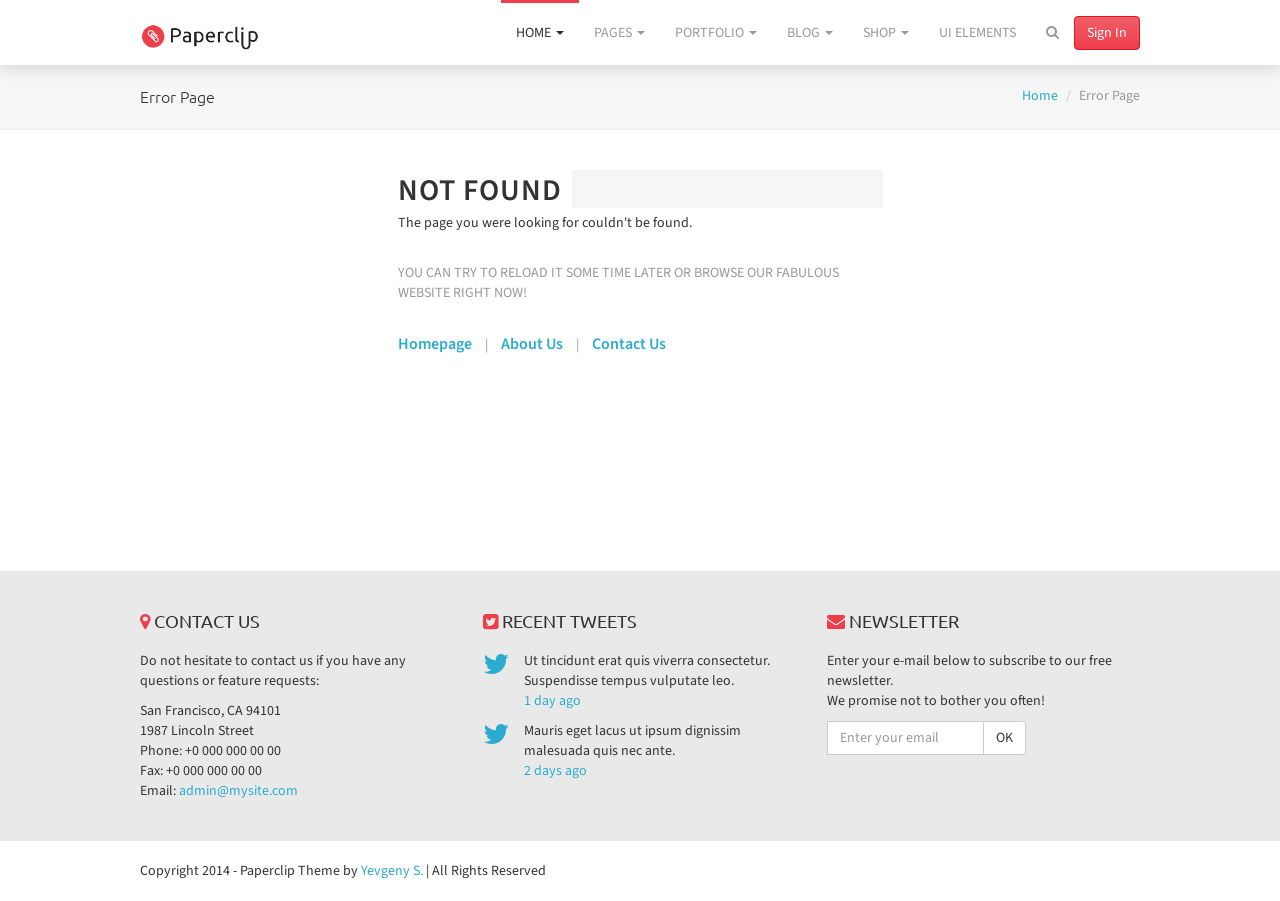
<file: error-page.html>
<!DOCTYPE html>
<html lang="en">
  <head>
    <meta charset="utf-8">
    <!--<meta http-equiv="X-UA-Compatible" content="IE=edge">-->
    <meta name="viewport" content="width=device-width, initial-scale=1">
    <meta name="description" content="">
    <meta name="author" content="">
    <link rel="shortcut icon" href="ico/favicon.ico">

    <title>Paperclip - Error Page</title>

    <!-- Bootstrap core CSS -->
    <!--<link href="css/bootstrap.min.css" rel="stylesheet">-->

    <!-- Custom styles for this template -->
    <link href="css/style.css" rel="stylesheet">

    <!-- Resources -->
    <link href="fonts/font-awesome-4.0.3/css/font-awesome.min.css" rel="stylesheet">
    <link href="css/animate.css" rel="stylesheet">
    <link href='http://fonts.googleapis.com/css?family=Source+Sans+Pro:300,400,600,700' rel='stylesheet' type='text/css'>
    <link href='http://fonts.googleapis.com/css?family=Ubuntu:300,400,500,700' rel='stylesheet' type='text/css'>

    <!-- HTML5 shim and Respond.js IE8 support of HTML5 elements and media queries -->
    <!--[if lt IE 9]>
      <script src="https://oss.maxcdn.com/libs/html5shiv/3.7.0/html5shiv.js"></script>
      <script src="https://oss.maxcdn.com/libs/respond.js/1.4.2/respond.min.js"></script>
    <![endif]-->
  </head>

  <body>

    <!-- Navigation -->
    <div class="navbar navbar-default navbar-fixed-top" role="navigation">
      <div class="container">
        <div class="navbar-header">
          <button type="button" class="navbar-toggle" data-toggle="collapse" data-target=".navbar-collapse">
            <span class="sr-only">Toggle navigation</span>
            <span class="icon-bar"></span>
            <span class="icon-bar"></span>
            <span class="icon-bar"></span>
          </button>
          <a class="navbar-brand" href="index.html"><img src="img/logo.png" alt="..."></a>
        </div>
        <div class="collapse navbar-collapse">
          <button class="navbar-btn btn btn-red pull-right hidden-sm hidden-xs">Sign In</button>
          <ul class="nav navbar-nav navbar-right">
            <li class="dropdown active">
              <a href="#" class="dropdown-toggle" data-toggle="dropdown">Home <b class="caret"></b></a>
              <ul class="dropdown-menu">
                <li><a href="index.html">Home: Default</a></li>
                <li><a href="index-full.html">Home: Fullscreen</a></li>
              </ul>
            </li>
            <li class="dropdown">
              <a href="#" class="dropdown-toggle" data-toggle="dropdown">Pages <b class="caret"></b></a>
              <ul class="dropdown-menu">
                <li><a href="about-us.html">About Us</a></li>
                <li><a href="coming-soon.html">Coming Soon</a></li>
                <li><a href="contact-us.html">Contact Us</a></li>
                <li><a href="help-center.html">Help Center</a></li>
                <li><a href="help-item.html">Help Item</a></li>
                <li><a href="pricing-table.html">Pricing Table</a></li>
                <li><a href="responsive-video.html">Responsive Video</a></li>
                <li><a href="services.html">Services</a></li>
                <li><a href="sign-in.html">Sign In</a></li>
                <li><a href="sign-up.html">Sign Up</a></li>
                <li><a href="error-page.html">404 Error Page</a></li>
              </ul>
            </li>
            <li class="dropdown">
              <a href="#" class="dropdown-toggle" data-toggle="dropdown">Portfolio <b class="caret"></b></a>
              <ul class="dropdown-menu">
                <li><a href="portfolio.html">Portfolio</a></li>
                <li><a href="portfolio-item.html">Portfolio Item</a></li>
              </ul>
            </li>
            <li class="dropdown">
              <a href="#" class="dropdown-toggle" data-toggle="dropdown">Blog <b class="caret"></b></a>
              <ul class="dropdown-menu">
                <li><a href="blog.html">Blog</a></li>
                <li><a href="blog-post.html">Blog Post</a></li>
              </ul>
            </li>
            <li class="dropdown">
              <a href="#" class="dropdown-toggle" data-toggle="dropdown">Shop <b class="caret"></b></a>
              <ul class="dropdown-menu">
                <li><a href="shop.html">Shop</a></li>
                <li><a href="shop-item.html">Shop Item</a></li>
                <li><a href="shopping-cart.html">Shopping Cart</a></li>
                <li><a href="user-profile.html">User Profile</a></li>
              </ul>
            </li>
            <li class="hidden-sm">
              <a href="ui-elements.html">UI Elements</a>
            </li>
            <!-- Navbar Search -->
            <li class="hidden-xs" id="navbar-search">
              <a href="#">
                <i class="fa fa-search"></i>
              </a>
              <div class="hidden" id="navbar-search-box">
                <div class="input-group">
                  <input type="text" class="form-control" placeholder="Search">
                  <span class="input-group-btn">
                    <button class="btn btn-default" type="button">Go!</button>
                  </span>
                </div>
              </div>
            </li>
          </ul>
          <!-- Mobile Search -->
          <form class="navbar-form navbar-right visible-xs" role="search">
            <div class="input-group">
              <input type="text" class="form-control" placeholder="Search">
              <span class="input-group-btn">
                <button class="btn btn-red" type="button">Search!</button>
              </span>
            </div>
          </form>
        </div><!--/.nav-collapse -->
      </div>
    </div> <!-- / .navigation -->

    <!-- Wrapper -->
    <div class="wrapper">

      <!-- Topic Header -->
      <div class="topic">
        <div class="container">
          <div class="row">
            <div class="col-sm-4">
              <h3>Error Page</h3>
            </div>
            <div class="col-sm-8">
              <ol class="breadcrumb pull-right hidden-xs">
                <li><a href="index.html">Home</a></li>
                <li class="active">Error Page</li>
              </ol>
            </div>
          </div>
        </div>
      </div>

      <div class="container">
        <div class="row">
          <div class="col-sm-12 col-md-6 col-md-offset-3">
            <div class="error-page">
              <div class="not-found">
                <span>Not Found</span>
              </div>
              <p>The page you were looking for couldn't be found.</p>
              <p class="text-muted">You can try to reload it some time later or browse our fabulous website right now!</p>
              <a href="index.html">Homepage</a> <span class="divider">|</span> <a href="about-us.html">About Us</a> <span class="divider">|</span> <a href="contact-us.html">Contact Us</a>
            </div>
          </div>
        </div> <!-- / .row -->
      </div> <!-- / .container -->

    </div> <!-- / .wrapper -->

    <!-- Footer -->
    <footer>
      <div class="container">
        <div class="row">
          <!-- Contact Us -->
          <div class="col-sm-4">
            <h4><i class="fa fa-map-marker text-red"></i> Contact Us</h4>
            <p>Do not hesitate to contact us if you have any questions or feature requests:</p>
            <p>
              San Francisco, CA 94101<br />
              1987 Lincoln Street<br />
              Phone: +0 000 000 00 00<br />
              Fax: +0 000 000 00 00<br />
              Email: <a href="#">admin@mysite.com</a>
            </p>
          </div>
          <!-- Recent Tweets -->
          <div class="col-sm-4">
            <h4><i class="fa fa-twitter-square text-red"></i> Recent Tweets</h4>
            <div class="tweet">
              <i class="fa fa-twitter fa-2x"></i>
              <p>
                Ut tincidunt erat quis viverra consectetur. Suspendisse tempus vulputate leo.
                <a href="#">1 day ago</a>
              </p>
            </div>
            <div class="tweet">
              <i class="fa fa-twitter fa-2x"></i>
              <p>
                Mauris eget lacus ut ipsum dignissim malesuada quis nec ante.
                <a href="#">2 days ago</a>
              </p>
            </div>
          </div>
          <!-- Newsletter -->
          <div class="col-sm-4">
            <h4><i class="fa fa-envelope text-red"></i> Newsletter</h4>
            <p>
              Enter your e-mail below to subscribe to our free newsletter.
              <br>
              We promise not to bother you often!
            </p>
            <form class="form" role="form">
              <div class="row">
                <div class="col-sm-8">
                  <div class="input-group">
                    <label class="sr-only" for="subscribe-email">Email address</label>
                    <input type="email" class="form-control" id="subscribe-email" placeholder="Enter your email">
                    <span class="input-group-btn">
                      <button type="submit" class="btn btn-default">OK</button>
                    </span>
                  </div>
                </div>
              </div>
            </form>
          </div>
        </div>
      </div>
    </footer>

    <!-- Copyright -->
    <div class="container">
      <div class="row">
        <div class="col-sm-12">
          <div class="copyright">
            Copyright 2014 - Paperclip Theme by <a href="https://twitter.com/YevSim">Yevgeny S.</a> | All Rights Reserved
          </div>
        </div>
      </div>  <!-- / .row -->
    </div> <!-- / .container -->


    <!-- Bootstrap core JavaScript
    ================================================== -->
    <!-- Placed at the end of the document so the pages load faster -->
    <script src="https://ajax.googleapis.com/ajax/libs/jquery/1.11.0/jquery.min.js"></script>
    <script src="js/bootstrap.min.js"></script>
    <script src="js/scrolltopcontrol.js"></script>
    <script src="js/custom.js"></script>
  </body>
</html>
</file>
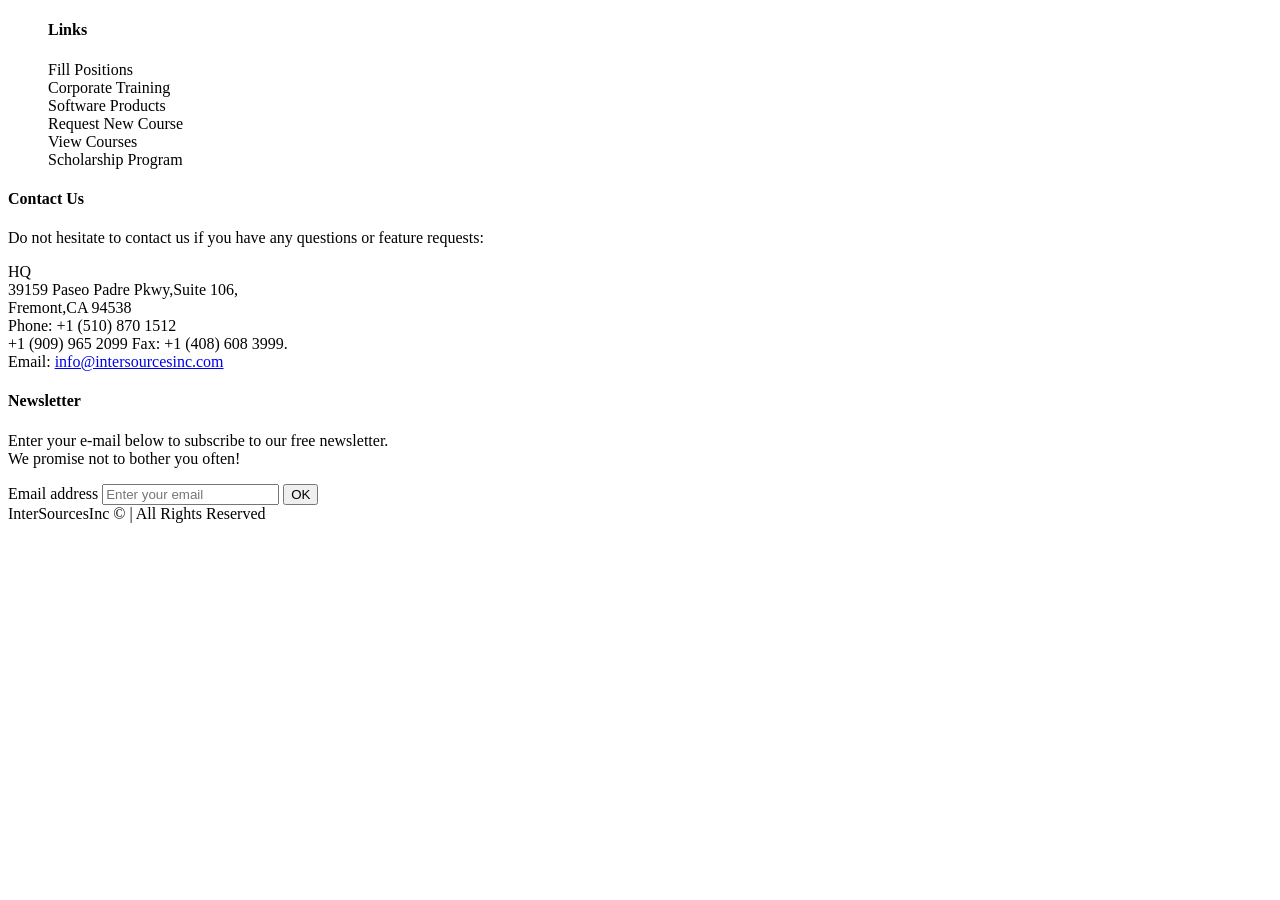
<file: footer.html>
<!DOCTYPE html>
<html lang="en">
<head>
<style type="text/css">
    .list
{
    margin-top: 10px;
    list-style-type: none;

}

.list li a{
   color:black;
   text-decoration: none;
       text-align:left;
}

</style>
</head>
<body>
	
    <!-- Footer -->
    <footer>
      <div class="container">
        <div class="row">
             <!-- Recent Tweets -->
          <div class="col-sm-4">
      
       <ul class="list">
       <li><h4><i class="fa fa-map-marker text-red"></i> Links</h4></li>
       <li><a href="#">Fill Positions</a></li>
       <li><a href="#">Corporate Training</a></li>
	   <li><a href="#">Software Products</a></li>
	   <li><a href="#">Request New Course</a></li>
	   <li><a href="#">View Courses</a></li>
	   <li><a href="#">Scholarship Program</a></li>
	   </ul>
          </div>
          
          <!-- Contact Us -->
          <div class="col-sm-4">
            <h4><i class="fa fa-map-marker text-red"></i> Contact Us</h4>
            <p>Do not hesitate to contact us if you have any questions or feature requests:</p>
            <p>
            HQ<br />
            39159 Paseo Padre Pkwy,Suite 106,<br />
            Fremont,CA 94538<br />
            Phone: +1 (510) 870 1512<br />
                   +1 (909) 965 2099
            Fax:   +1 (408) 608 3999.<br />
            Email: <a href="#">info@intersourcesinc.com</a>
            </p>
          </div>
     
          <!-- Newsletter -->
          <div class="col-sm-4">
            <h4><i class="fa fa-envelope text-red"></i> Newsletter</h4>
            <p>
              Enter your e-mail below to subscribe to our free newsletter.
              <br>
              We promise not to bother you often!
            </p>
            <form class="form" role="form">
              <div class="row">
                <div class="col-sm-8">
                  <div class="input-group">
                    <label class="sr-only" for="subscribe-email">Email address</label>
                    <input type="email" class="form-control" id="subscribe-email" placeholder="Enter your email">
                    <span class="input-group-btn">
                      <button type="submit" class="btn btn-default">OK</button>
                    </span>
                  </div>
                </div>
              </div>
            </form>
          </div>
        </div>
      </div>
    </footer>

    <!-- Copyright -->
    <div class="container">
      <div class="row">
        <div class="col-sm-12">
          <div class="copyright">
            InterSourcesInc &#169; | All Rights Reserved
          </div>
        </div>
      </div>  <!-- / .row -->
    </div> <!-- / .container -->
	
</body>
</html>
</file>
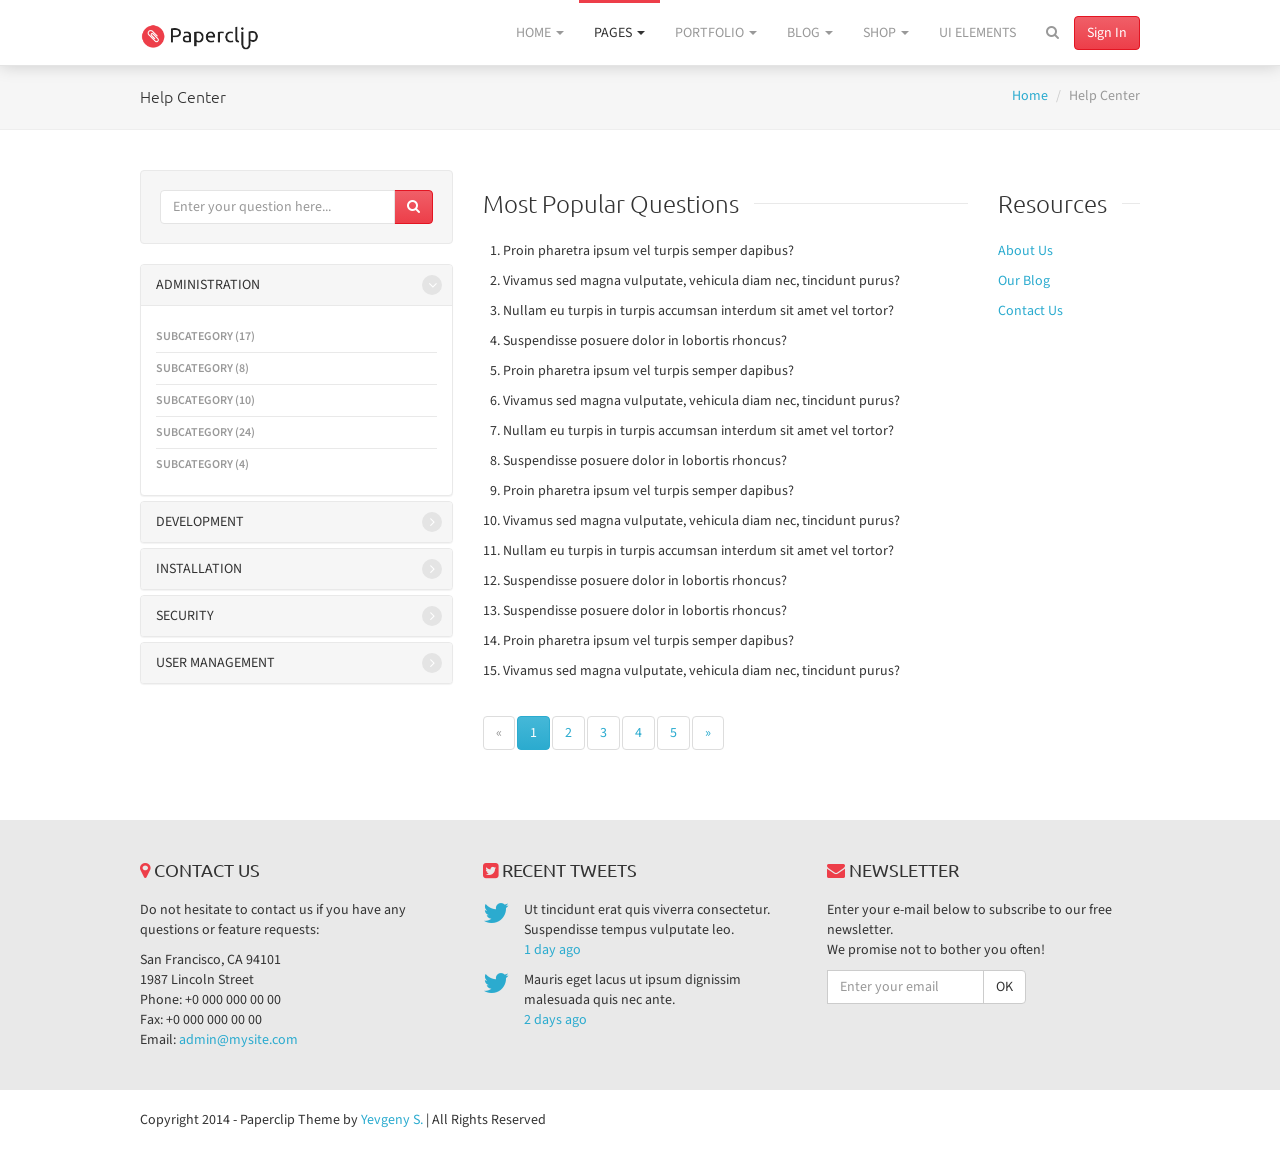
<file: help-center.html>
<!DOCTYPE html>
<html lang="en">
  <head>
    <meta charset="utf-8">
    <!--<meta http-equiv="X-UA-Compatible" content="IE=edge">-->
    <meta name="viewport" content="width=device-width, initial-scale=1">
    <meta name="description" content="">
    <meta name="author" content="">
    <link rel="shortcut icon" href="ico/favicon.ico">

    <title>Paperclip - Help Center</title>

    <!-- Bootstrap core CSS -->
    <!--<link href="css/bootstrap.min.css" rel="stylesheet">-->

    <!-- Custom styles for this template -->
    <link href="css/style.css" rel="stylesheet">

    <!-- Resources -->
    <link href="fonts/font-awesome-4.0.3/css/font-awesome.min.css" rel="stylesheet">
    <link href="css/animate.css" rel="stylesheet">
    <link href='http://fonts.googleapis.com/css?family=Source+Sans+Pro:300,400,600,700' rel='stylesheet' type='text/css'>
    <link href='http://fonts.googleapis.com/css?family=Ubuntu:300,400,500,700' rel='stylesheet' type='text/css'>

    <!-- HTML5 shim and Respond.js IE8 support of HTML5 elements and media queries -->
    <!--[if lt IE 9]>
      <script src="https://oss.maxcdn.com/libs/html5shiv/3.7.0/html5shiv.js"></script>
      <script src="https://oss.maxcdn.com/libs/respond.js/1.4.2/respond.min.js"></script>
    <![endif]-->
  </head>

  <body>

    <!-- Navigation -->
    <div class="navbar navbar-default navbar-fixed-top" role="navigation">
      <div class="container">
        <div class="navbar-header">
          <button type="button" class="navbar-toggle" data-toggle="collapse" data-target=".navbar-collapse">
            <span class="sr-only">Toggle navigation</span>
            <span class="icon-bar"></span>
            <span class="icon-bar"></span>
            <span class="icon-bar"></span>
          </button>
          <a class="navbar-brand" href="index.html"><img src="img/logo.png" alt="..."></a>
        </div>
        <div class="collapse navbar-collapse">
          <button class="navbar-btn btn btn-red pull-right hidden-sm hidden-xs">Sign In</button>
          <ul class="nav navbar-nav navbar-right">
            <li class="dropdown">
              <a href="#" class="dropdown-toggle" data-toggle="dropdown">Home <b class="caret"></b></a>
              <ul class="dropdown-menu">
                <li><a href="index.html">Home: Default</a></li>
                <li><a href="index-full.html">Home: Fullscreen</a></li>
              </ul>
            </li>
            <li class="dropdown active">
              <a href="#" class="dropdown-toggle" data-toggle="dropdown">Pages <b class="caret"></b></a>
              <ul class="dropdown-menu">
                <li><a href="about-us.html">About Us</a></li>
                <li><a href="coming-soon.html">Coming Soon</a></li>
                <li><a href="contact-us.html">Contact Us</a></li>
                <li><a href="help-center.html">Help Center</a></li>
                <li><a href="help-item.html">Help Item</a></li>
                <li><a href="pricing-table.html">Pricing Table</a></li>
                <li><a href="responsive-video.html">Responsive Video</a></li>
                <li><a href="services.html">Services</a></li>
                <li><a href="sign-in.html">Sign In</a></li>
                <li><a href="sign-up.html">Sign Up</a></li>
                <li><a href="error-page.html">404 Error Page</a></li>
              </ul>
            </li>
            <li class="dropdown">
              <a href="#" class="dropdown-toggle" data-toggle="dropdown">Portfolio <b class="caret"></b></a>
              <ul class="dropdown-menu">
                <li><a href="portfolio.html">Portfolio</a></li>
                <li><a href="portfolio-item.html">Portfolio Item</a></li>
              </ul>
            </li>
            <li class="dropdown">
              <a href="#" class="dropdown-toggle" data-toggle="dropdown">Blog <b class="caret"></b></a>
              <ul class="dropdown-menu">
                <li><a href="blog.html">Blog</a></li>
                <li><a href="blog-post.html">Blog Post</a></li>
              </ul>
            </li>
            <li class="dropdown">
              <a href="#" class="dropdown-toggle" data-toggle="dropdown">Shop <b class="caret"></b></a>
              <ul class="dropdown-menu">
                <li><a href="shop.html">Shop</a></li>
                <li><a href="shop-item.html">Shop Item</a></li>
                <li><a href="shopping-cart.html">Shopping Cart</a></li>
                <li><a href="user-profile.html">User Profile</a></li>
              </ul>
            </li>
            <li class="hidden-sm">
              <a href="ui-elements.html">UI Elements</a>
            </li>
            <!-- Navbar Search -->
            <li class="hidden-xs" id="navbar-search">
              <a href="#">
                <i class="fa fa-search"></i>
              </a>
              <div class="hidden" id="navbar-search-box">
                <div class="input-group">
                  <input type="text" class="form-control" placeholder="Search">
                  <span class="input-group-btn">
                    <button class="btn btn-default" type="button">Go!</button>
                  </span>
                </div>
              </div>
            </li>
          </ul>
          <!-- Mobile Search -->
          <form class="navbar-form navbar-right visible-xs" role="search">
            <div class="input-group">
              <input type="text" class="form-control" placeholder="Search">
              <span class="input-group-btn">
                <button class="btn btn-red" type="button">Search!</button>
              </span>
            </div>
          </form>
        </div><!--/.nav-collapse -->
      </div>
    </div> <!-- / .navigation -->

    <!-- Wrapper -->
    <div class="wrapper">

      <!-- Topic Header -->
      <div class="topic">
        <div class="container">
          <div class="row">
            <div class="col-sm-4">
              <h3>Help Center</h3>
            </div>
            <div class="col-sm-8">
              <ol class="breadcrumb pull-right hidden-xs">
                <li><a href="index.html">Home</a></li>
                <li class="active">Help Center</li>
              </ol>
            </div>
          </div>
        </div>
      </div>

      <div class="container">
        <div class="row">
          <div class="col-sm-4">
            <!-- Search -->
            <form role="form">
              <div class="well">
                <div class="row">
                  <div class="col-sm-12">
                    <div class="input-group">
                      <input type="text" class="form-control" placeholder="Enter your question here...">
                      <span class="input-group-btn">
                        <button class="btn btn-red" type="button"><i class="fa fa-search"></i></button>
                      </span>
                    </div><!-- /input-group -->
                  </div><!-- /.col-lg-6 -->
                </div><!-- /.row -->
              </div>
            </form>
            <!-- Categories -->
            <div class="panel-group" id="help-nav">
              <div class="panel panel-default">
                <div class="panel-heading">
                  <a data-toggle="collapse" data-parent="#help-nav" href="#help-nav-one">
                    Administration
                  </a>
                </div>
                <div id="help-nav-one" class="panel-collapse collapse in">
                  <div class="panel-body">
                    <ul>
                      <li><a href="#">Subcategory (17)</a></li>
                      <li><a href="#">Subcategory (8)</a></li>
                      <li><a href="#">Subcategory (10)</a></li>
                      <li><a href="#">Subcategory (24)</a></li>
                      <li><a href="#">Subcategory (4)</a></li>
                    </ul>
                  </div>
                </div>
              </div>
              <div class="panel panel-default">
                <div class="panel-heading">
                  <a data-toggle="collapse" data-parent="#help-nav" href="#help-nav-two" class="collapsed">
                    Development
                  </a>
                </div>
                <div id="help-nav-two" class="panel-collapse collapse">
                  <div class="panel-body">
                    <ul>
                      <li><a href="#">Subcategory (17)</a></li>
                      <li><a href="#">Subcategory (8)</a></li>
                      <li><a href="#">Subcategory (10)</a></li>
                      <li><a href="#">Subcategory (24)</a></li>
                      <li><a href="#">Subcategory (4)</a></li>
                    </ul>
                  </div>
                </div>
              </div>
              <div class="panel panel-default">
                <div class="panel-heading">
                  <a data-toggle="collapse" data-parent="#help-nav" href="#help-nav-three" class="collapsed">
                    Installation
                  </a>
                </div>
                <div id="help-nav-three" class="panel-collapse collapse">
                  <div class="panel-body">
                    <ul>
                      <li><a href="#">Subcategory (17)</a></li>
                      <li><a href="#">Subcategory (8)</a></li>
                      <li><a href="#">Subcategory (10)</a></li>
                      <li><a href="#">Subcategory (24)</a></li>
                      <li><a href="#">Subcategory (4)</a></li>
                    </ul>
                  </div>
                </div>
              </div>
              <div class="panel panel-default">
                <div class="panel-heading">
                  <a data-toggle="collapse" data-parent="#help-nav" href="#help-nav-four" class="collapsed">
                    Security
                  </a>
                </div>
                <div id="help-nav-four" class="panel-collapse collapse">
                  <div class="panel-body">
                    <ul>
                      <li><a href="#">Subcategory (17)</a></li>
                      <li><a href="#">Subcategory (8)</a></li>
                      <li><a href="#">Subcategory (10)</a></li>
                      <li><a href="#">Subcategory (24)</a></li>
                      <li><a href="#">Subcategory (4)</a></li>
                    </ul>
                  </div>
                </div>
              </div>
              <div class="panel panel-default">
                <div class="panel-heading">
                  <a data-toggle="collapse" data-parent="#help-nav" href="#help-nav-five" class="collapsed">
                    User Management
                  </a>
                </div>
                <div id="help-nav-five" class="panel-collapse collapse">
                  <div class="panel-body">
                    <ul>
                      <li><a href="#">Subcategory (17)</a></li>
                      <li><a href="#">Subcategory (8)</a></li>
                      <li><a href="#">Subcategory (10)</a></li>
                      <li><a href="#">Subcategory (24)</a></li>
                      <li><a href="#">Subcategory (4)</a></li>
                    </ul>
                  </div>
                </div>
              </div>
            </div>
          </div>
          <div class="col-sm-6">
            <h3 class="headline"><span>Most Popular Questions</span></h3>
            <ol class="help-questions">
              <li><a href="help-item.html">Proin pharetra ipsum vel turpis semper dapibus?</a></li>
              <li><a href="help-item.html">Vivamus sed magna vulputate, vehicula diam nec, tincidunt purus?</a></li>
              <li><a href="help-item.html">Nullam eu turpis in turpis accumsan interdum sit amet vel tortor?</a></li>
              <li><a href="help-item.html">Suspendisse posuere dolor in lobortis rhoncus?</a></li>
              <li><a href="help-item.html">Proin pharetra ipsum vel turpis semper dapibus?</a></li>
              <li><a href="help-item.html">Vivamus sed magna vulputate, vehicula diam nec, tincidunt purus?</a></li>
              <li><a href="help-item.html">Nullam eu turpis in turpis accumsan interdum sit amet vel tortor?</a></li>
              <li><a href="help-item.html">Suspendisse posuere dolor in lobortis rhoncus?</a></li>
              <li><a href="help-item.html">Proin pharetra ipsum vel turpis semper dapibus?</a></li>
              <li><a href="help-item.html">Vivamus sed magna vulputate, vehicula diam nec, tincidunt purus?</a></li>
              <li><a href="help-item.html">Nullam eu turpis in turpis accumsan interdum sit amet vel tortor?</a></li>
              <li><a href="help-item.html">Suspendisse posuere dolor in lobortis rhoncus?</a></li>
              <li><a href="help-item.html">Suspendisse posuere dolor in lobortis rhoncus?</a></li>
              <li><a href="help-item.html">Proin pharetra ipsum vel turpis semper dapibus?</a></li>
              <li><a href="help-item.html">Vivamus sed magna vulputate, vehicula diam nec, tincidunt purus?</a></li>
            </ol>

            <!-- Paggination -->
            <ul class="pagination pull-left">
              <li class="disabled"><a href="#">&laquo;</a></li>
              <li class="active"><a href="#">1 <span class="sr-only">(current)</span></a></li>
              <li><a href="#">2</a></li>
              <li><a href="#">3</a></li>
              <li><a href="#">4</a></li>
              <li><a href="#">5</a></li>
              <li><a href="#">&raquo;</a></li>
            </ul>
            <div class="clearfix"></div>

          </div>
          <div class="col-sm-2">
            <h3 class="headline"><span>Resources</span></h3>
            <ul class="list-style-none resources">
              <li><a href="about-us.html">About Us</a></li>
              <li><a href="blog.html">Our Blog</a></li>
              <li><a href="contact-us.html">Contact Us</a></li>
            </ul>
          </div>
        </div> <!-- / .row -->
      </div> <!-- / .container -->

    </div> <!-- / .wrapper -->

    <!-- Footer -->
    <footer>
      <div class="container">
        <div class="row">
          <!-- Contact Us -->
          <div class="col-sm-4">
            <h4><i class="fa fa-map-marker text-red"></i> Contact Us</h4>
            <p>Do not hesitate to contact us if you have any questions or feature requests:</p>
            <p>
              San Francisco, CA 94101<br />
              1987 Lincoln Street<br />
              Phone: +0 000 000 00 00<br />
              Fax: +0 000 000 00 00<br />
              Email: <a href="#">admin@mysite.com</a>
            </p>
          </div>
          <!-- Recent Tweets -->
          <div class="col-sm-4">
            <h4><i class="fa fa-twitter-square text-red"></i> Recent Tweets</h4>
            <div class="tweet">
              <i class="fa fa-twitter fa-2x"></i>
              <p>
                Ut tincidunt erat quis viverra consectetur. Suspendisse tempus vulputate leo.
                <a href="#">1 day ago</a>
              </p>
            </div>
            <div class="tweet">
              <i class="fa fa-twitter fa-2x"></i>
              <p>
                Mauris eget lacus ut ipsum dignissim malesuada quis nec ante.
                <a href="#">2 days ago</a>
              </p>
            </div>
          </div>
          <!-- Newsletter -->
          <div class="col-sm-4">
            <h4><i class="fa fa-envelope text-red"></i> Newsletter</h4>
            <p>
              Enter your e-mail below to subscribe to our free newsletter.
              <br>
              We promise not to bother you often!
            </p>
            <form class="form" role="form">
              <div class="row">
                <div class="col-sm-8">
                  <div class="input-group">
                    <label class="sr-only" for="subscribe-email">Email address</label>
                    <input type="email" class="form-control" id="subscribe-email" placeholder="Enter your email">
                    <span class="input-group-btn">
                      <button type="submit" class="btn btn-default">OK</button>
                    </span>
                  </div>
                </div>
              </div>
            </form>
          </div>
        </div>
      </div>
    </footer>

    <!-- Copyright -->
    <div class="container">
      <div class="row">
        <div class="col-sm-12">
          <div class="copyright">
            Copyright 2014 - Paperclip Theme by <a href="https://twitter.com/YevSim">Yevgeny S.</a> | All Rights Reserved
          </div>
        </div>
      </div>  <!-- / .row -->
    </div> <!-- / .container -->


    <!-- Bootstrap core JavaScript
    ================================================== -->
    <!-- Placed at the end of the document so the pages load faster -->
    <script src="https://ajax.googleapis.com/ajax/libs/jquery/1.11.0/jquery.min.js"></script>
    <script src="js/bootstrap.min.js"></script>
    <script src="js/scrolltopcontrol.js"></script>
    <script src="js/custom.js"></script>
  </body>
</html>
</file>
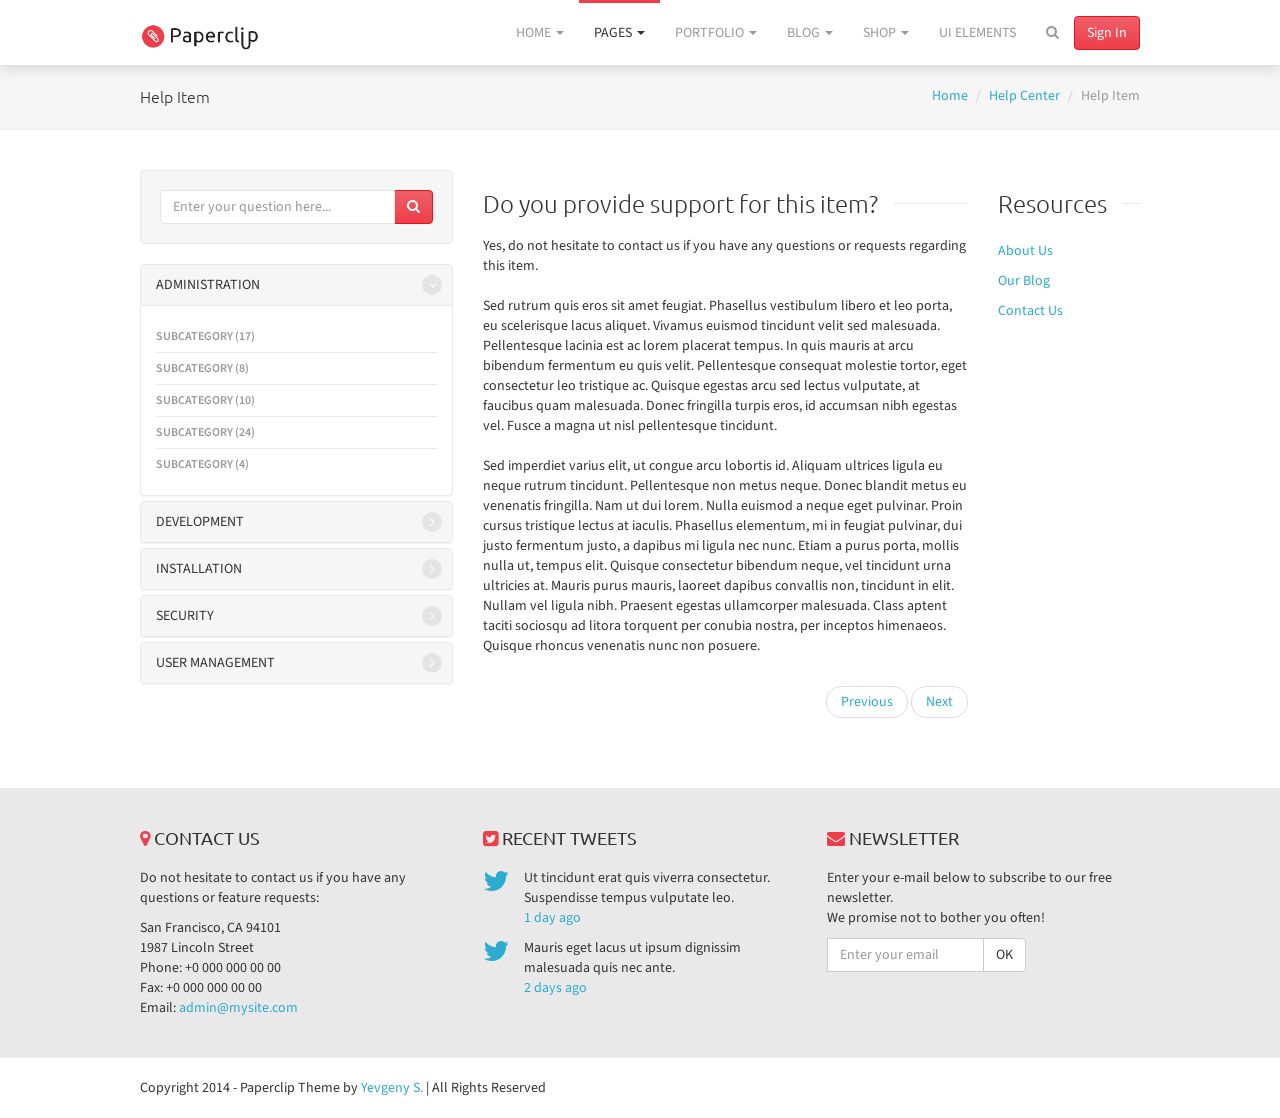
<file: help-item.html>
<!DOCTYPE html>
<html lang="en">
  <head>
    <meta charset="utf-8">
    <!--<meta http-equiv="X-UA-Compatible" content="IE=edge">-->
    <meta name="viewport" content="width=device-width, initial-scale=1">
    <meta name="description" content="">
    <meta name="author" content="">
    <link rel="shortcut icon" href="ico/favicon.ico">

    <title>Paperclip - Help Item</title>

    <!-- Bootstrap core CSS -->
    <!--<link href="css/bootstrap.min.css" rel="stylesheet">-->

    <!-- Custom styles for this template -->
    <link href="css/style.css" rel="stylesheet">

    <!-- Resources -->
    <link href="fonts/font-awesome-4.0.3/css/font-awesome.min.css" rel="stylesheet">
    <link href="css/animate.css" rel="stylesheet">
    <link href='http://fonts.googleapis.com/css?family=Source+Sans+Pro:300,400,600,700' rel='stylesheet' type='text/css'>
    <link href='http://fonts.googleapis.com/css?family=Ubuntu:300,400,500,700' rel='stylesheet' type='text/css'>

    <!-- HTML5 shim and Respond.js IE8 support of HTML5 elements and media queries -->
    <!--[if lt IE 9]>
      <script src="https://oss.maxcdn.com/libs/html5shiv/3.7.0/html5shiv.js"></script>
      <script src="https://oss.maxcdn.com/libs/respond.js/1.4.2/respond.min.js"></script>
    <![endif]-->
  </head>

  <body>

    <!-- Navigation -->
    <div class="navbar navbar-default navbar-fixed-top" role="navigation">
      <div class="container">
        <div class="navbar-header">
          <button type="button" class="navbar-toggle" data-toggle="collapse" data-target=".navbar-collapse">
            <span class="sr-only">Toggle navigation</span>
            <span class="icon-bar"></span>
            <span class="icon-bar"></span>
            <span class="icon-bar"></span>
          </button>
          <a class="navbar-brand" href="index.html"><img src="img/logo.png" alt="..."></a>
        </div>
        <div class="collapse navbar-collapse">
          <button class="navbar-btn btn btn-red pull-right hidden-sm hidden-xs">Sign In</button>
          <ul class="nav navbar-nav navbar-right">
            <li class="dropdown">
              <a href="#" class="dropdown-toggle" data-toggle="dropdown">Home <b class="caret"></b></a>
              <ul class="dropdown-menu">
                <li><a href="index.html">Home: Default</a></li>
                <li><a href="index-full.html">Home: Fullscreen</a></li>
              </ul>
            </li>
            <li class="dropdown active">
              <a href="#" class="dropdown-toggle" data-toggle="dropdown">Pages <b class="caret"></b></a>
              <ul class="dropdown-menu">
                <li><a href="about-us.html">About Us</a></li>
                <li><a href="coming-soon.html">Coming Soon</a></li>
                <li><a href="contact-us.html">Contact Us</a></li>
                <li><a href="help-center.html">Help Center</a></li>
                <li><a href="help-item.html">Help Item</a></li>
                <li><a href="pricing-table.html">Pricing Table</a></li>
                <li><a href="responsive-video.html">Responsive Video</a></li>
                <li><a href="services.html">Services</a></li>
                <li><a href="sign-in.html">Sign In</a></li>
                <li><a href="sign-up.html">Sign Up</a></li>
                <li><a href="error-page.html">404 Error Page</a></li>
              </ul>
            </li>
            <li class="dropdown">
              <a href="#" class="dropdown-toggle" data-toggle="dropdown">Portfolio <b class="caret"></b></a>
              <ul class="dropdown-menu">
                <li><a href="portfolio.html">Portfolio</a></li>
                <li><a href="portfolio-item.html">Portfolio Item</a></li>
              </ul>
            </li>
            <li class="dropdown">
              <a href="#" class="dropdown-toggle" data-toggle="dropdown">Blog <b class="caret"></b></a>
              <ul class="dropdown-menu">
                <li><a href="blog.html">Blog</a></li>
                <li><a href="blog-post.html">Blog Post</a></li>
              </ul>
            </li>
            <li class="dropdown">
              <a href="#" class="dropdown-toggle" data-toggle="dropdown">Shop <b class="caret"></b></a>
              <ul class="dropdown-menu">
                <li><a href="shop.html">Shop</a></li>
                <li><a href="shop-item.html">Shop Item</a></li>
                <li><a href="shopping-cart.html">Shopping Cart</a></li>
                <li><a href="user-profile.html">User Profile</a></li>
              </ul>
            </li>
            <li class="hidden-sm">
              <a href="ui-elements.html">UI Elements</a>
            </li>
            <!-- Navbar Search -->
            <li class="hidden-xs" id="navbar-search">
              <a href="#">
                <i class="fa fa-search"></i>
              </a>
              <div class="hidden" id="navbar-search-box">
                <div class="input-group">
                  <input type="text" class="form-control" placeholder="Search">
                  <span class="input-group-btn">
                    <button class="btn btn-default" type="button">Go!</button>
                  </span>
                </div>
              </div>
            </li>
          </ul>
          <!-- Mobile Search -->
          <form class="navbar-form navbar-right visible-xs" role="search">
            <div class="input-group">
              <input type="text" class="form-control" placeholder="Search">
              <span class="input-group-btn">
                <button class="btn btn-red" type="button">Search!</button>
              </span>
            </div>
          </form>
        </div><!--/.nav-collapse -->
      </div>
    </div> <!-- / .navigation -->

    <!-- Wrapper -->
    <div class="wrapper">

      <!-- Topic Header -->
      <div class="topic">
        <div class="container">
          <div class="row">
            <div class="col-sm-4">
              <h3>Help Item</h3>
            </div>
            <div class="col-sm-8">
              <ol class="breadcrumb pull-right hidden-xs">
                <li><a href="index.html">Home</a></li>
                <li><a href="help-center.html">Help Center</a></li>
                <li class="active">Help Item</li>
              </ol>
            </div>
          </div>
        </div>
      </div>

      <div class="container">
        <div class="row">
          <div class="col-sm-4">
            <!-- Search -->
            <form role="form">
              <div class="well">
                <div class="row">
                  <div class="col-sm-12">
                    <div class="input-group">
                      <input type="text" class="form-control" placeholder="Enter your question here...">
                      <span class="input-group-btn">
                        <button class="btn btn-red" type="button"><i class="fa fa-search"></i></button>
                      </span>
                    </div><!-- /input-group -->
                  </div><!-- /.col-lg-6 -->
                </div><!-- /.row -->
              </div>
            </form>
            <!-- Categories -->
            <div class="panel-group" id="help-nav">
              <div class="panel panel-default">
                <div class="panel-heading">
                  <a data-toggle="collapse" data-parent="#help-nav" href="#help-nav-one">
                    Administration
                  </a>
                </div>
                <div id="help-nav-one" class="panel-collapse collapse in">
                  <div class="panel-body">
                    <ul>
                      <li><a href="#">Subcategory (17)</a></li>
                      <li><a href="#">Subcategory (8)</a></li>
                      <li><a href="#">Subcategory (10)</a></li>
                      <li><a href="#">Subcategory (24)</a></li>
                      <li><a href="#">Subcategory (4)</a></li>
                    </ul>
                  </div>
                </div>
              </div>
              <div class="panel panel-default">
                <div class="panel-heading">
                  <a data-toggle="collapse" data-parent="#help-nav" href="#help-nav-two" class="collapsed">
                    Development
                  </a>
                </div>
                <div id="help-nav-two" class="panel-collapse collapse">
                  <div class="panel-body">
                    <ul>
                      <li><a href="#">Subcategory (17)</a></li>
                      <li><a href="#">Subcategory (8)</a></li>
                      <li><a href="#">Subcategory (10)</a></li>
                      <li><a href="#">Subcategory (24)</a></li>
                      <li><a href="#">Subcategory (4)</a></li>
                    </ul>
                  </div>
                </div>
              </div>
              <div class="panel panel-default">
                <div class="panel-heading">
                  <a data-toggle="collapse" data-parent="#help-nav" href="#help-nav-three" class="collapsed">
                    Installation
                  </a>
                </div>
                <div id="help-nav-three" class="panel-collapse collapse">
                  <div class="panel-body">
                    <ul>
                      <li><a href="#">Subcategory (17)</a></li>
                      <li><a href="#">Subcategory (8)</a></li>
                      <li><a href="#">Subcategory (10)</a></li>
                      <li><a href="#">Subcategory (24)</a></li>
                      <li><a href="#">Subcategory (4)</a></li>
                    </ul>
                  </div>
                </div>
              </div>
              <div class="panel panel-default">
                <div class="panel-heading">
                  <a data-toggle="collapse" data-parent="#help-nav" href="#help-nav-four" class="collapsed">
                    Security
                  </a>
                </div>
                <div id="help-nav-four" class="panel-collapse collapse">
                  <div class="panel-body">
                    <ul>
                      <li><a href="#">Subcategory (17)</a></li>
                      <li><a href="#">Subcategory (8)</a></li>
                      <li><a href="#">Subcategory (10)</a></li>
                      <li><a href="#">Subcategory (24)</a></li>
                      <li><a href="#">Subcategory (4)</a></li>
                    </ul>
                  </div>
                </div>
              </div>
              <div class="panel panel-default">
                <div class="panel-heading">
                  <a data-toggle="collapse" data-parent="#help-nav" href="#help-nav-five" class="collapsed">
                    User Management
                  </a>
                </div>
                <div id="help-nav-five" class="panel-collapse collapse">
                  <div class="panel-body">
                    <ul>
                      <li><a href="#">Subcategory (17)</a></li>
                      <li><a href="#">Subcategory (8)</a></li>
                      <li><a href="#">Subcategory (10)</a></li>
                      <li><a href="#">Subcategory (24)</a></li>
                      <li><a href="#">Subcategory (4)</a></li>
                    </ul>
                  </div>
                </div>
              </div>
            </div>
          </div>
          <div class="col-sm-6">
            <h3 class="headline"><span>Do you provide support for this item?</span></h3>
            <p>
              Yes, do not hesitate to contact us if you have any questions or requests regarding this item. 
              <br /><br />
              Sed rutrum quis eros sit amet feugiat. Phasellus vestibulum libero et leo porta, eu scelerisque lacus aliquet. Vivamus euismod tincidunt velit sed malesuada. Pellentesque lacinia est ac lorem placerat tempus. In quis mauris at arcu bibendum fermentum eu quis velit. Pellentesque consequat molestie tortor, eget consectetur leo tristique ac. Quisque egestas arcu sed lectus vulputate, at faucibus quam malesuada. Donec fringilla turpis eros, id accumsan nibh egestas vel. Fusce a magna ut nisl pellentesque tincidunt.
              <br /><br />
              Sed imperdiet varius elit, ut congue arcu lobortis id. Aliquam ultrices ligula eu neque rutrum tincidunt. Pellentesque non metus neque. Donec blandit metus eu venenatis fringilla. Nam ut dui lorem. Nulla euismod a neque eget pulvinar. Proin cursus tristique lectus at iaculis. Phasellus elementum, mi in feugiat pulvinar, dui justo fermentum justo, a dapibus mi ligula nec nunc. Etiam a purus porta, mollis nulla ut, tempus elit. Quisque consectetur bibendum neque, vel tincidunt urna ultricies at. Mauris purus mauris, laoreet dapibus convallis non, tincidunt in elit. Nullam vel ligula nibh. Praesent egestas ullamcorper malesuada. Class aptent taciti sociosqu ad litora torquent per conubia nostra, per inceptos himenaeos. Quisque rhoncus venenatis nunc non posuere.
            </p>

            <!-- Pagination -->
            <ul class="pager pull-right">
              <li><a href="#">Previous</a></li>
              <li><a href="#">Next</a></li>
            </ul>
            <div class="clearfix"></div>
          </div>
          <div class="col-sm-2">
            <h3 class="headline"><span>Resources</span></h3>
            <ul class="list-style-none resources">
              <li><a href="about-us.html">About Us</a></li>
              <li><a href="blog.html">Our Blog</a></li>
              <li><a href="contact-us.html">Contact Us</a></li>
            </ul>
          </div>
        </div> <!-- / .row -->
      </div> <!-- / .container -->

    </div> <!-- / .wrapper -->

    <!-- Footer -->
    <footer>
      <div class="container">
        <div class="row">
          <!-- Contact Us -->
          <div class="col-sm-4">
            <h4><i class="fa fa-map-marker text-red"></i> Contact Us</h4>
            <p>Do not hesitate to contact us if you have any questions or feature requests:</p>
            <p>
              San Francisco, CA 94101<br />
              1987 Lincoln Street<br />
              Phone: +0 000 000 00 00<br />
              Fax: +0 000 000 00 00<br />
              Email: <a href="#">admin@mysite.com</a>
            </p>
          </div>
          <!-- Recent Tweets -->
          <div class="col-sm-4">
            <h4><i class="fa fa-twitter-square text-red"></i> Recent Tweets</h4>
            <div class="tweet">
              <i class="fa fa-twitter fa-2x"></i>
              <p>
                Ut tincidunt erat quis viverra consectetur. Suspendisse tempus vulputate leo.
                <a href="#">1 day ago</a>
              </p>
            </div>
            <div class="tweet">
              <i class="fa fa-twitter fa-2x"></i>
              <p>
                Mauris eget lacus ut ipsum dignissim malesuada quis nec ante.
                <a href="#">2 days ago</a>
              </p>
            </div>
          </div>
          <!-- Newsletter -->
          <div class="col-sm-4">
            <h4><i class="fa fa-envelope text-red"></i> Newsletter</h4>
            <p>
              Enter your e-mail below to subscribe to our free newsletter.
              <br>
              We promise not to bother you often!
            </p>
            <form class="form" role="form">
              <div class="row">
                <div class="col-sm-8">
                  <div class="input-group">
                    <label class="sr-only" for="subscribe-email">Email address</label>
                    <input type="email" class="form-control" id="subscribe-email" placeholder="Enter your email">
                    <span class="input-group-btn">
                      <button type="submit" class="btn btn-default">OK</button>
                    </span>
                  </div>
                </div>
              </div>
            </form>
          </div>
        </div>
      </div>
    </footer>

    <!-- Copyright -->
    <div class="container">
      <div class="row">
        <div class="col-sm-12">
          <div class="copyright">
            Copyright 2014 - Paperclip Theme by <a href="https://twitter.com/YevSim">Yevgeny S.</a> | All Rights Reserved
          </div>
        </div>
      </div>  <!-- / .row -->
    </div> <!-- / .container -->


    <!-- Bootstrap core JavaScript
    ================================================== -->
    <!-- Placed at the end of the document so the pages load faster -->
    <script src="https://ajax.googleapis.com/ajax/libs/jquery/1.11.0/jquery.min.js"></script>
    <script src="js/bootstrap.min.js"></script>
    <script src="js/scrolltopcontrol.js"></script>
    <script src="js/custom.js"></script>
  </body>
</html>
</file>
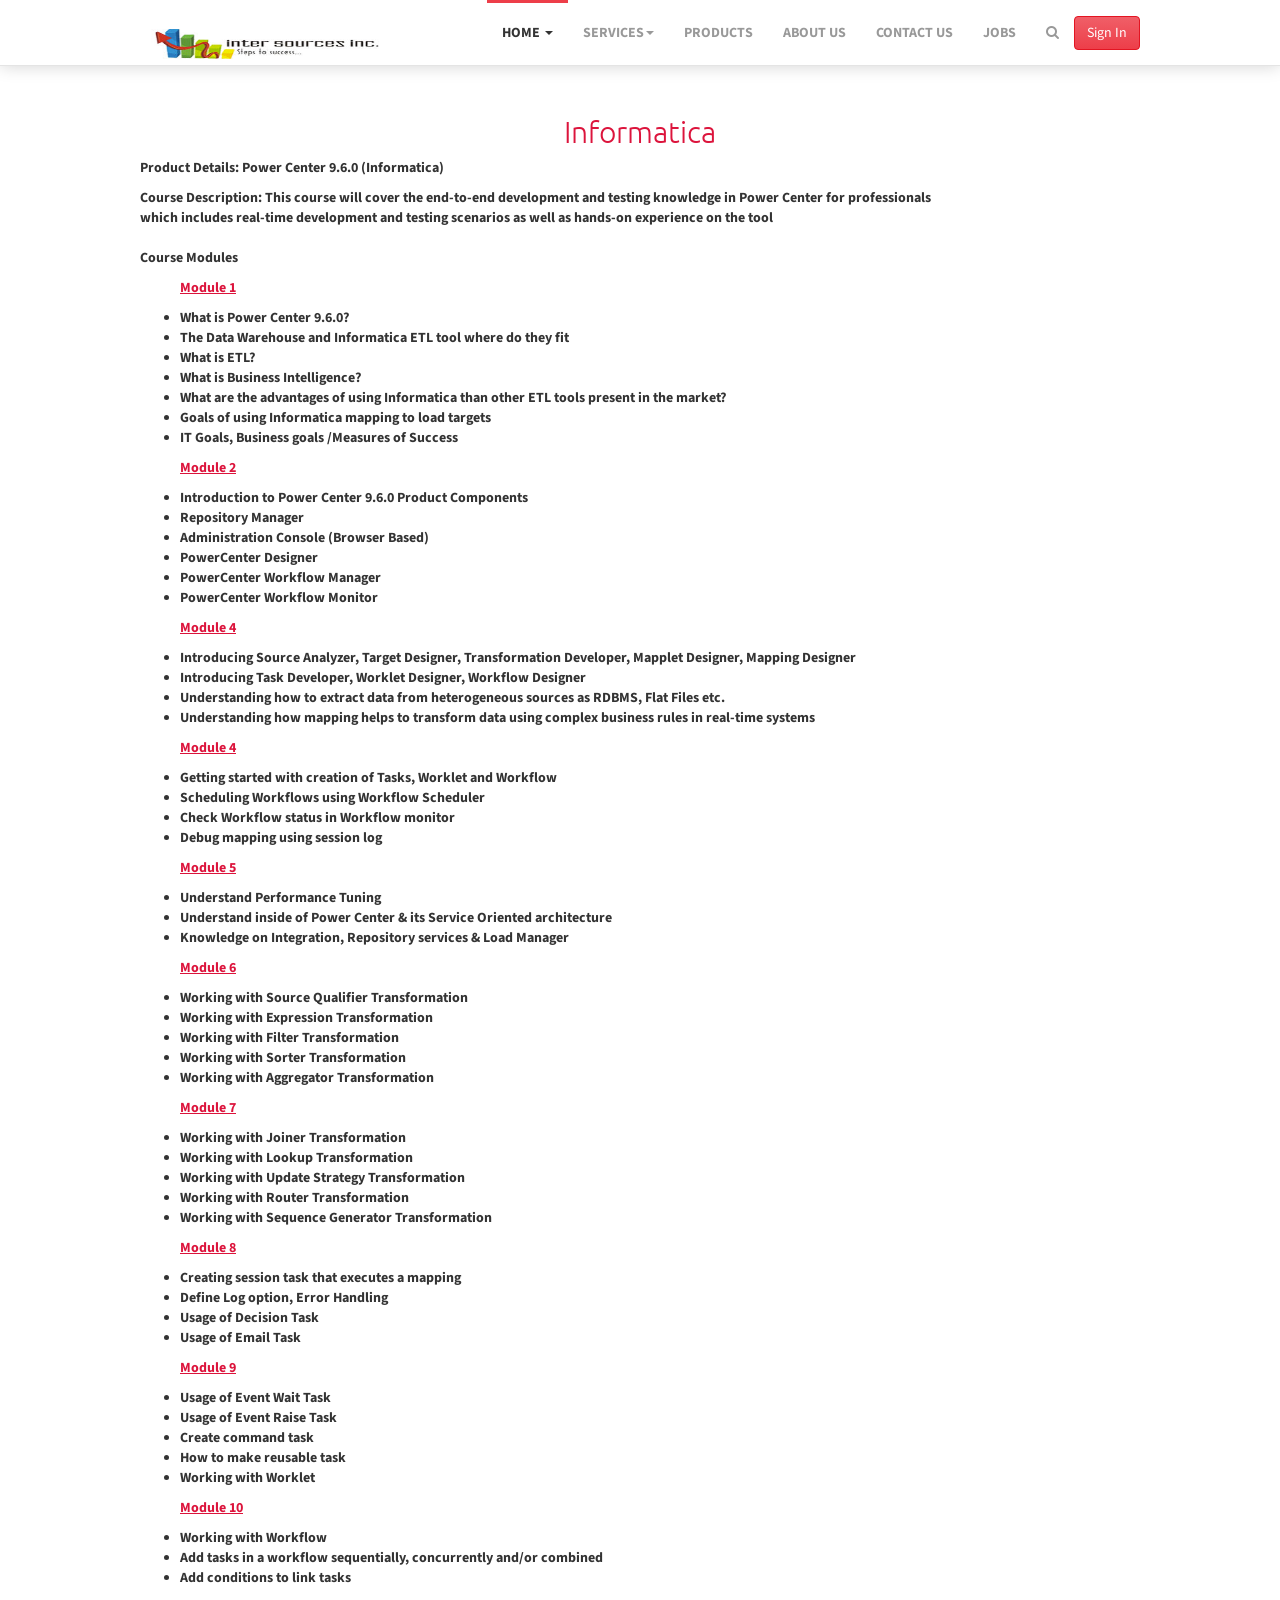
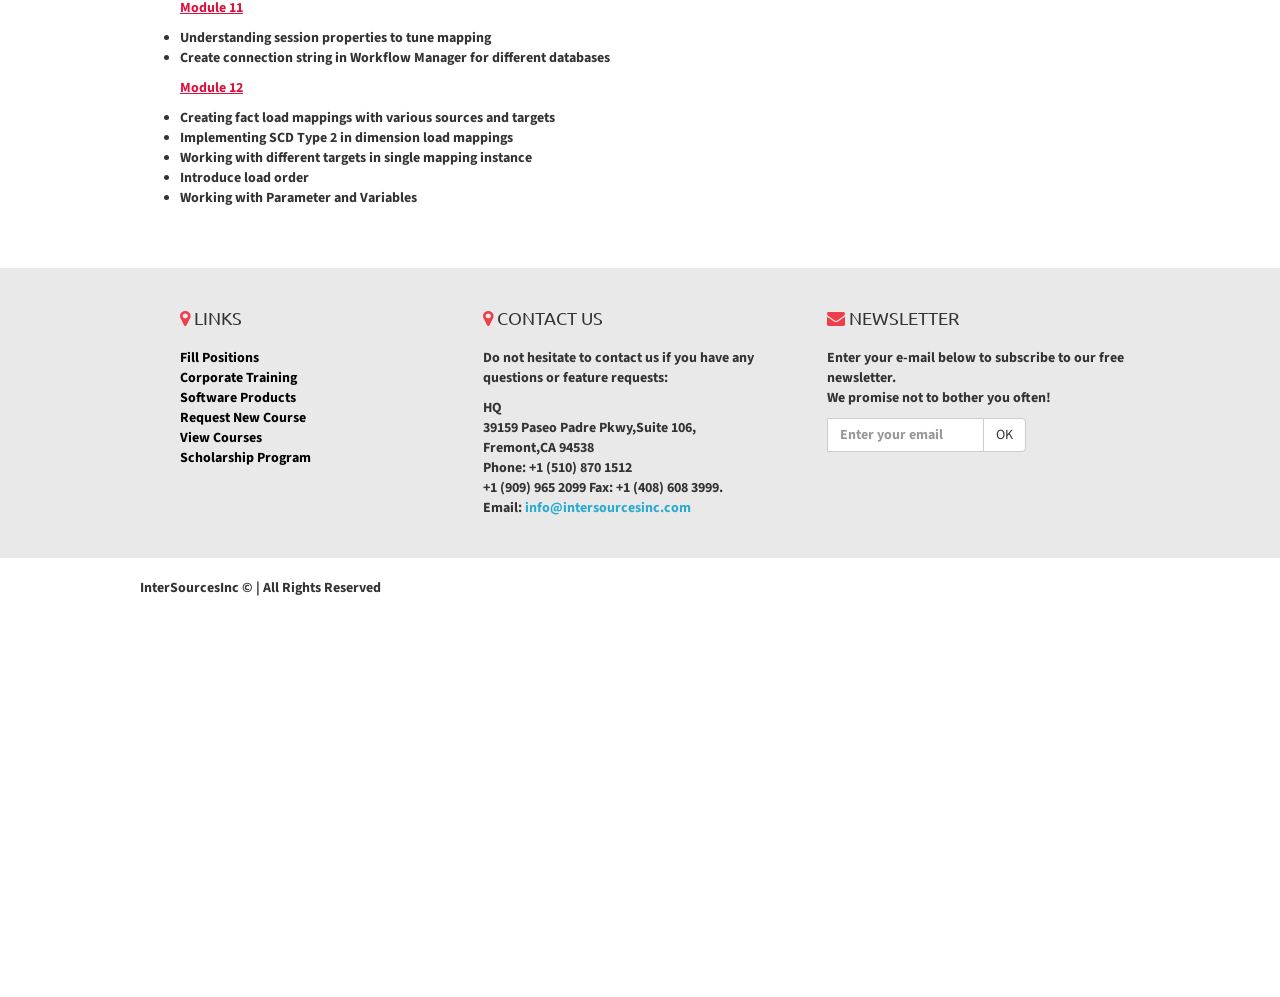
<file: informatica.html>
<!DOCTYPE html>
<html lang="en">
<head>
    <meta charset="utf-8">
    <!--<meta http-equiv="X-UA-Compatible" content="IE=edge">-->
    <link href="course.css" rel="stylesheet">
    <meta name="viewport" content="width=device-width, initial-scale=1">
    <meta name="description" content="">
    <meta name="author" content="">
    <link rel="shortcut icon" href="ico/favicon.ico">

    <title>Informatica </title>

    <!-- Bootstrap core CSS -->
    <!--<link href="css/bootstrap.min.css" rel="stylesheet">-->

    <!-- Custom styles for this template -->
    <link href="css/style.css" rel="stylesheet">

    <!-- Resources -->
    <link href="fonts/font-awesome-4.0.3/css/font-awesome.min.css" rel="stylesheet">
    <link href="css/animate.css" rel="stylesheet">
    <link href='http://fonts.googleapis.com/css?family=Source+Sans+Pro:300,400,600,700' rel='stylesheet'
          type='text/css'>
    <link href='http://fonts.googleapis.com/css?family=Ubuntu:300,400,500,700' rel='stylesheet' type='text/css'>

    <!-- HTML5 shim and Respond.js IE8 support of HTML5 elements and media queries -->
    <!--[if lt IE 9]>
    <script src="https://oss.maxcdn.com/libs/html5shiv/3.7.0/html5shiv.js"></script>
    <script src="https://oss.maxcdn.com/libs/respond.js/1.4.2/respond.min.js"></script>
    <![endif]-->

</head>

<body>

<div id="header"></div>

<!-- Wrapper -->
<div class="wrapper">

    <!-- Topic Header -->
    <!--<div class="topic">-->
    <!--<div class="container">-->
    <!--<div class="row">-->
    <!--<div class="col-sm-4">-->
    <!--<h3>Courses</h3>-->
    <!--</div>-->
    <!--<div class="col-sm-8">-->
    <!--<ol class="breadcrumb pull-right hidden-xs">-->
    <!--<li><a href="index.html">Home</a></li>-->
    <!--<li class="active">Courses</li>-->
    <!--</ol>-->
    <!--</div>-->
    <!--</div>-->
    <!--</div>-->
    <!--</div>-->
    <h2 style="color:crimson;">Informatica</h2>

    <!--<div class="container">-->
    <!--<div class="col-sm-12">-->
    <div class="container">
        <div class="span8">

            <p><b>Product Details: </b>Power Center 9.6.0 (Informatica)</p>
            <b>Course Description: </b>This course will cover the end-to-end development and testing
            knowledge in Power Center for professionals </br>which includes real-time development and testing scenarios
            as well as hands-on experience on the tool </br>
            </br>
            <div>
                Course Modules
            </div>
            </p>
            <ol>Module 1</ol>
            <ul>
                <li>What is Power Center 9.6.0?</li>
                <li>The Data Warehouse and Informatica ETL tool where do they fit</li>
                <li>What is ETL?</li>
                <li>What is Business Intelligence?</li>
                <li>What are the advantages of using Informatica than other ETL tools present in the market?</li>
                <li>Goals of using Informatica mapping to load targets</li>
                <li>IT Goals, Business goals /Measures of Success</li>


            </ul>
            <ol>Module 2</ol>
            <ul>
                <li>Introduction to Power Center 9.6.0 Product Components</li>
                <li>Repository Manager</li>
                <li>Administration Console (Browser Based)</li>
                <li>PowerCenter Designer</li>
                <li>PowerCenter Workflow Manager</li>
                <li>PowerCenter Workflow Monitor</li>

            </ul>
            <ol>Module 4</ol>
            <ul>
                <li>Introducing Source Analyzer, Target Designer, Transformation Developer, Mapplet Designer, Mapping
                    Designer
                </li>
                <li>Introducing Task Developer, Worklet Designer, Workflow Designer</li>
                <li>Understanding how to extract data from heterogeneous sources as RDBMS, Flat Files etc.</li>
                <li>Understanding how mapping helps to transform data using complex business rules in real-time
                    systems
                </li>

            </ul>
            <ol>Module 4</ol>
            <ul>
                <li>Getting started with creation of Tasks, Worklet and Workflow</li>
                <li>Scheduling Workflows using Workflow Scheduler</li>
                <li>Check Workflow status in Workflow monitor</li>
                <li>Debug mapping using session log</li>


            </ul>
            <ol>Module 5</ol>
            <ul>
                <li>Understand Performance Tuning</li>
                <li>Understand inside of Power Center & its Service Oriented architecture</li>
                <li>Knowledge on Integration, Repository services & Load Manager</li>


            </ul>
            </ul>
            <ol>Module 6</ol>
            <ul>
                <li>Working with Source Qualifier Transformation</li>
                <li>Working with Expression Transformation</li>
                <li>Working with Filter Transformation</li>
                <li>Working with Sorter Transformation</li>
                <li>Working with Aggregator Transformation</li>

            </ul>
            <ol>Module 7</ol>
            <ul>
                <li>Working with Joiner Transformation</li>
                <li>Working with Lookup Transformation</li>
                <li>Working with Update Strategy Transformation</li>
                <li>Working with Router Transformation</li>
                <li>Working with Sequence Generator Transformation</li>

            </ul>
            <ol>Module 8</ol>
            <ul>
                <li>Creating session task that executes a mapping</li>
                <li>Define Log option, Error Handling</li>
                <li>Usage of Decision Task</li>
                <li>Usage of Email Task</li>


            </ul>
            <ol>Module 9</ol>
            <ul>
                <li>Usage of Event Wait Task</li>
                <li>Usage of Event Raise Task</li>
                <li>Create command task</li>
                <li>How to make reusable task</li>
                <li>Working with Worklet</li>

            </ul>
            <ol>Module 10</ol>
            <ul>
                <li>Working with Workflow</li>
                <li>Add tasks in a workflow sequentially, concurrently and/or combined</li>
                <li>Add conditions to link tasks</li>
            </ul>
            <ol>Module 11</ol>
            <ul>
                <li>Understanding session properties to tune mapping</li>
                <li>Create connection string in Workflow Manager for different databases</li>

            </ul>
            <ol>Module 12</ol>
            <ul>
                <li>Creating fact load mappings with various sources and targets</li>
                <li>Implementing SCD Type 2 in dimension load mappings</li>
                <li>Working with different targets in single mapping instance</li>
                <li>Introduce load order</li>
                <li>Working with Parameter and Variables</li>


            </ul>
        </div>
    </div>


    <div id="footer"></div>


    <!-- Bootstrap core JavaScript
    ================================================== -->
    <!-- Placed at the end of the document so the pages load faster -->
    <script src="https://ajax.googleapis.com/ajax/libs/jquery/1.11.0/jquery.min.js"></script>
    <script src="js/bootstrap.min.js"></script>
    <script src="js/scrolltopcontrol.js"></script>
    <script src="js/custom.js"></script>
    <script type="text/javascript">
        $(document).ready(function () {

            $("#header").load("header.html");
            $("#footer").load("footer.html");
        });
    </script>
</body>
</html>
</file>
<file: css/style.css>
/*------------------------------------------------------------------
Project:    Paperclip
Author:     Yevgeny S.
URL:        https://twitter.com/YevSim
Version:    1.0
Created:        11/03/2014
Last change:    01/04/2014
-------------------------------------------------------------------*/
/*! normalize.css v3.0.0 | MIT License | git.io/normalize */

#separator{
	 height: 10%;
}
html {
  font-family: sans-serif;
  -ms-text-size-adjust: 100%;
  -webkit-text-size-adjust: 100%;
}
body {
  margin: 0;
}
article,
aside,
details,
figcaption,
figure,
footer,
header,
hgroup,
main,
nav,
section,
summary {
  display: block;
}
audio,
canvas,
progress,
video {
  display: inline-block;
  vertical-align: baseline;
}
audio:not([controls]) {
  display: none;
  height: 0;
}
[hidden],
template {
  display: none;
}
a {
  background: transparent;
}
a:active,
a:hover {
  outline: 0;
}
abbr[title] {
  border-bottom: 1px dotted;
}
b,
strong {
  font-weight: bold;
}
dfn {
  font-style: italic;
}
h1 {
  font-size: 2em;
  margin: 0.67em 0;
}
mark {
  background: #ff0;
  color: #000;
}
small {
  font-size: 80%;
}
sub,
sup {
  font-size: 75%;
  line-height: 0;
  position: relative;
  vertical-align: baseline;
}
sup {
  top: -0.5em;
}
sub {
  bottom: -0.25em;
}
img {
  border: 0;
}
svg:not(:root) {
  overflow: hidden;
}
figure {
  margin: 1em 40px;
}
hr {
  -moz-box-sizing: content-box;
  box-sizing: content-box;
  height: 0;
}
pre {
  overflow: auto;
}
code,
kbd,
pre,
samp {
  font-family: monospace, monospace;
  font-size: 1em;
}
button,
input,
optgroup,
select,
textarea {
  color: inherit;
  font: inherit;
  margin: 0;
}
button {
  overflow: visible;
}
button,
select {
  text-transform: none;
}
button,
html input[type="button"],
input[type="reset"],
input[type="submit"] {
  -webkit-appearance: button;
  cursor: pointer;
}
button[disabled],
html input[disabled] {
  cursor: default;
}
button::-moz-focus-inner,
input::-moz-focus-inner {
  border: 0;
  padding: 0;
}
input {
  line-height: normal;
}
input[type="checkbox"],
input[type="radio"] {
  box-sizing: border-box;
  padding: 0;
}
input[type="number"]::-webkit-inner-spin-button,
input[type="number"]::-webkit-outer-spin-button {
  height: auto;
}
input[type="search"] {
  -webkit-appearance: textfield;
  -moz-box-sizing: content-box;
  -webkit-box-sizing: content-box;
  box-sizing: content-box;
}
input[type="search"]::-webkit-search-cancel-button,
input[type="search"]::-webkit-search-decoration {
  -webkit-appearance: none;
}
fieldset {
  border: 1px solid #c0c0c0;
  margin: 0 2px;
  padding: 0.35em 0.625em 0.75em;
}
legend {
  border: 0;
  padding: 0;
}
textarea {
  overflow: auto;
}
optgroup {
  font-weight: bold;
}
table {
  border-collapse: collapse;
  border-spacing: 0;
}
td,
th {
  padding: 0;
}
@media print {
  * {
    text-shadow: none !important;
    color: #000 !important;
    background: transparent !important;
    box-shadow: none !important;
  }
  a,
  a:visited {
    text-decoration: underline;
  }
  a[href]:after {
    content: " (" attr(href) ")";
  }
  abbr[title]:after {
    content: " (" attr(title) ")";
  }
  a[href^="javascript:"]:after,
  a[href^="#"]:after {
    content: "";
  }
  pre,
  blockquote {
    border: 1px solid #999;
    page-break-inside: avoid;
  }
  thead {
    display: table-header-group;
  }
  tr,
  img {
    page-break-inside: avoid;
  }
  img {
    max-width: 100% !important;
  }
  p,
  h2,
  h3 {
    orphans: 3;
    widows: 3;
  }
  h2,
  h3 {
    page-break-after: avoid;
  }
  select {
    background: #fff !important;
  }
  .navbar {
    display: none;
  }
  .table td,
  .table th {
    background-color: #fff !important;
  }
  .btn > .caret,
  .dropup > .btn > .caret {
    border-top-color: #000 !important;
  }
  .label {
    border: 1px solid #000;
  }
  .table {
    border-collapse: collapse !important;
  }
  .table-bordered th,
  .table-bordered td {
    border: 1px solid #ddd !important;
  }
}
* {
  -webkit-box-sizing: border-box;
  -moz-box-sizing: border-box;
  box-sizing: border-box;
}
*:before,
*:after {
  -webkit-box-sizing: border-box;
  -moz-box-sizing: border-box;
  box-sizing: border-box;
}
html {
  font-size: 62.5%;
  -webkit-tap-highlight-color: rgba(0, 0, 0, 0);
}
body {
  font-family: 'Source Sans Pro', sans-serif;
  font-size: 14px;
  line-height: 1.42857143;
  color: #333333;
  background-color: #ffffff;
}
input,
button,
select,
textarea {
  font-family: inherit;
  font-size: inherit;
  line-height: inherit;
}
a {
  color: #2babcf;
  text-decoration: none;
}
a:hover,
a:focus {
  color: #2babcf;
  text-decoration: underline;
}
a:focus {
  outline: thin dotted;
  outline: 5px auto -webkit-focus-ring-color;
  outline-offset: -2px;
}
figure {
  margin: 0;
}
img {
  vertical-align: middle;
}
.img-responsive,
.thumbnail > img,
.thumbnail a > img,
.carousel-inner > .item > img,
.carousel-inner > .item > a > img {
  display: block;
  max-width: 100%;
  height: auto;
}
.img-rounded {
  border-radius: 6px;
}
.img-thumbnail {
  padding: 4px;
  line-height: 1.42857143;
  background-color: #ffffff;
  border: 1px solid #dddddd;
  border-radius: 4px;
  -webkit-transition: all 0.2s ease-in-out;
  transition: all 0.2s ease-in-out;
  display: inline-block;
  max-width: 100%;
  height: auto;
}
.img-circle {
  border-radius: 50%;
}
hr {
  margin-top: 20px;
  margin-bottom: 20px;
  border: 0;
  border-top: 1px solid #eeeeee;
}
.sr-only {
  position: absolute;
  width: 1px;
  height: 1px;
  margin: -1px;
  padding: 0;
  overflow: hidden;
  clip: rect(0, 0, 0, 0);
  border: 0;
}
h1,
h2,
h3,
h4,
h5,
h6,
.h1,
.h2,
.h3,
.h4,
.h5,
.h6 {
  font-family: 'Ubuntu', sans-serif;
  font-weight: 300;
  line-height: 1.1;
  color: inherit;
}
h1 small,
h2 small,
h3 small,
h4 small,
h5 small,
h6 small,
.h1 small,
.h2 small,
.h3 small,
.h4 small,
.h5 small,
.h6 small,
h1 .small,
h2 .small,
h3 .small,
h4 .small,
h5 .small,
h6 .small,
.h1 .small,
.h2 .small,
.h3 .small,
.h4 .small,
.h5 .small,
.h6 .small {
  font-weight: normal;
  line-height: 1;
  color: #999999;
}
h1,
.h1,
h2,
.h2,
h3,
.h3 {
  margin-top: 20px;
  margin-bottom: 10px;
}
h1 small,
.h1 small,
h2 small,
.h2 small,
h3 small,
.h3 small,
h1 .small,
.h1 .small,
h2 .small,
.h2 .small,
h3 .small,
.h3 .small {
  font-size: 65%;
}
h4,
.h4,
h5,
.h5,
h6,
.h6 {
  margin-top: 10px;
  margin-bottom: 10px;
}
h4 small,
.h4 small,
h5 small,
.h5 small,
h6 small,
.h6 small,
h4 .small,
.h4 .small,
h5 .small,
.h5 .small,
h6 .small,
.h6 .small {
  font-size: 75%;
}
h1,
.h1 {
  font-size: 36px;
}
h2,
.h2 {
  font-size: 30px;
}
h3,
.h3 {
  font-size: 24px;
}
h4,
.h4 {
  font-size: 18px;
}
h5,
.h5 {
  font-size: 14px;
}
h6,
.h6 {
  font-size: 12px;
}
p {
  margin: 0 0 10px;
}
.lead {
  margin-bottom: 20px;
  font-size: 16px;
  font-weight: 200;
  line-height: 1.4;
}
@media (min-width: 768px) {
  .lead {
    font-size: 21px;
  }
}
small,
.small {
  font-size: 85%;
}
cite {
  font-style: normal;
}
.text-left {
  text-align: left;
}
.text-right {
  text-align: right;
}
.text-center {
  text-align: center;
}
.text-justify {
  text-align: justify;
}
.text-muted {
  color: #999999;
}
.text-primary {
  color: #428bca;
}
a.text-primary:hover {
  color: #3071a9;
}
.text-success {
  color: #3c763d;
}
a.text-success:hover {
  color: #2b542c;
}
.text-info {
  color: #31708f;
}
a.text-info:hover {
  color: #245269;
}
.text-warning {
  color: #8a6d3b;
}
a.text-warning:hover {
  color: #66512c;
}
.text-danger {
  color: #a94442;
}
a.text-danger:hover {
  color: #843534;
}
.bg-primary {
  color: #fff;
  background-color: #428bca;
}
a.bg-primary:hover {
  background-color: #3071a9;
}
.bg-success {
  background-color: #dff0d8;
}
a.bg-success:hover {
  background-color: #c1e2b3;
}
.bg-info {
  background-color: #d9edf7;
}
a.bg-info:hover {
  background-color: #afd9ee;
}
.bg-warning {
  background-color: #fcf8e3;
}
a.bg-warning:hover {
  background-color: #f7ecb5;
}
.bg-danger {
  background-color: #f2dede;
}
a.bg-danger:hover {
  background-color: #e4b9b9;
}
.page-header {
  padding-bottom: 9px;
  margin: 40px 0 20px;
  border-bottom: 1px solid #eeeeee;
}
ul,
ol {
  margin-top: 0;
  margin-bottom: 10px;
}
ul ul,
ol ul,
ul ol,
ol ol {
  margin-bottom: 0;
}
.list-unstyled {
  padding-left: 0;
  list-style: none;
}
.list-inline {
  padding-left: 0;
  list-style: none;
  margin-left: -5px;
}
.list-inline > li {
  display: inline-block;
  padding-left: 5px;
  padding-right: 5px;
}
dl {
  margin-top: 0;
  margin-bottom: 20px;
}
dt,
dd {
  line-height: 1.42857143;
}
dt {
  font-weight: bold;
}
dd {
  margin-left: 0;
}
@media (min-width: 768px) {
  .dl-horizontal dt {
    float: left;
    width: 160px;
    clear: left;
    text-align: right;
    overflow: hidden;
    text-overflow: ellipsis;
    white-space: nowrap;
  }
  .dl-horizontal dd {
    margin-left: 180px;
  }
}
abbr[title],
abbr[data-original-title] {
  cursor: help;
  border-bottom: 1px dotted #999999;
}
.initialism {
  font-size: 90%;
  text-transform: uppercase;
}
blockquote {
  padding: 10px 20px;
  margin: 0 0 20px;
  font-size: 17.5px;
  border-left: 5px solid #eeeeee;
}
blockquote p:last-child,
blockquote ul:last-child,
blockquote ol:last-child {
  margin-bottom: 0;
}
blockquote footer,
blockquote small,
blockquote .small {
  display: block;
  font-size: 80%;
  line-height: 1.42857143;
  color: #999999;
}
blockquote footer:before,
blockquote small:before,
blockquote .small:before {
  content: '\2014 \00A0';
}
.blockquote-reverse,
blockquote.pull-right {
  padding-right: 15px;
  padding-left: 0;
  border-right: 5px solid #eeeeee;
  border-left: 0;
  text-align: right;
}
.blockquote-reverse footer:before,
blockquote.pull-right footer:before,
.blockquote-reverse small:before,
blockquote.pull-right small:before,
.blockquote-reverse .small:before,
blockquote.pull-right .small:before {
  content: '';
}
.blockquote-reverse footer:after,
blockquote.pull-right footer:after,
.blockquote-reverse small:after,
blockquote.pull-right small:after,
.blockquote-reverse .small:after,
blockquote.pull-right .small:after {
  content: '\00A0 \2014';
}
blockquote:before,
blockquote:after {
  content: "";
}
address {
  margin-bottom: 20px;
  font-style: normal;
  line-height: 1.42857143;
}
code,
kbd,
pre,
samp {
  font-family: Menlo, Monaco, Consolas, "Courier New", monospace;
}
code {
  padding: 2px 4px;
  font-size: 90%;
  color: #c7254e;
  background-color: #f9f2f4;
  white-space: nowrap;
  border-radius: 4px;
}
kbd {
  padding: 2px 4px;
  font-size: 90%;
  color: #ffffff;
  background-color: #333333;
  border-radius: 3px;
  box-shadow: inset 0 -1px 0 rgba(0, 0, 0, 0.25);
}
pre {
  display: block;
  padding: 9.5px;
  margin: 0 0 10px;
  font-size: 13px;
  line-height: 1.42857143;
  word-break: break-all;
  word-wrap: break-word;
  color: #333333;
  background-color: #f5f5f5;
  border: 1px solid #cccccc;
  border-radius: 4px;
}
pre code {
  padding: 0;
  font-size: inherit;
  color: inherit;
  white-space: pre-wrap;
  background-color: transparent;
  border-radius: 0;
}
.pre-scrollable {
  max-height: 340px;
  overflow-y: scroll;
}
.container {
  margin-right: auto;
  margin-left: auto;
  padding-left: 15px;
  padding-right: 15px;
}
@media (min-width: 768px) {
  .container {
    width: 750px;
  }
}
@media (min-width: 992px) {
  .container {
    width: 970px;
  }
}
@media (min-width: 1200px) {
  .container {
    width: 1030px;
  }
}
.container-fluid {
  margin-right: auto;
  margin-left: auto;
  padding-left: 15px;
  padding-right: 15px;
}
.row {
  margin-left: -15px;
  margin-right: -15px;
}
.col-xs-1, .col-sm-1, .col-md-1, .col-lg-1, .col-xs-2, .col-sm-2, .col-md-2, .col-lg-2, .col-xs-3, .col-sm-3, .col-md-3, .col-lg-3, .col-xs-4, .col-sm-4, .col-md-4, .col-lg-4, .col-xs-5, .col-sm-5, .col-md-5, .col-lg-5, .col-xs-6, .col-sm-6, .col-md-6, .col-lg-6, .col-xs-7, .col-sm-7, .col-md-7, .col-lg-7, .col-xs-8, .col-sm-8, .col-md-8, .col-lg-8, .col-xs-9, .col-sm-9, .col-md-9, .col-lg-9, .col-xs-10, .col-sm-10, .col-md-10, .col-lg-10, .col-xs-11, .col-sm-11, .col-md-11, .col-lg-11, .col-xs-12, .col-sm-12, .col-md-12, .col-lg-12 {
  position: relative;
  min-height: 1px;
  padding-left: 15px;
  padding-right: 15px;
}
.col-xs-1, .col-xs-2, .col-xs-3, .col-xs-4, .col-xs-5, .col-xs-6, .col-xs-7, .col-xs-8, .col-xs-9, .col-xs-10, .col-xs-11, .col-xs-12 {
  float: left;
}
.col-xs-12 {
  width: 100%;
}
.col-xs-11 {
  width: 91.66666667%;
}
.col-xs-10 {
  width: 83.33333333%;
}
.col-xs-9 {
  width: 75%;
}
.col-xs-8 {
  width: 66.66666667%;
}
.col-xs-7 {
  width: 58.33333333%;
}
.col-xs-6 {
  width: 50%;
}
.col-xs-5 {
  width: 41.66666667%;
}
.col-xs-4 {
  width: 33.33333333%;
}
.col-xs-3 {
  width: 25%;
}
.col-xs-2 {
  width: 16.66666667%;
}
.col-xs-1 {
  width: 8.33333333%;
}
.col-xs-pull-12 {
  right: 100%;
}
.col-xs-pull-11 {
  right: 91.66666667%;
}
.col-xs-pull-10 {
  right: 83.33333333%;
}
.col-xs-pull-9 {
  right: 75%;
}
.col-xs-pull-8 {
  right: 66.66666667%;
}
.col-xs-pull-7 {
  right: 58.33333333%;
}
.col-xs-pull-6 {
  right: 50%;
}
.col-xs-pull-5 {
  right: 41.66666667%;
}
.col-xs-pull-4 {
  right: 33.33333333%;
}
.col-xs-pull-3 {
  right: 25%;
}
.col-xs-pull-2 {
  right: 16.66666667%;
}
.col-xs-pull-1 {
  right: 8.33333333%;
}
.col-xs-pull-0 {
  right: 0%;
}
.col-xs-push-12 {
  left: 100%;
}
.col-xs-push-11 {
  left: 91.66666667%;
}
.col-xs-push-10 {
  left: 83.33333333%;
}
.col-xs-push-9 {
  left: 75%;
}
.col-xs-push-8 {
  left: 66.66666667%;
}
.col-xs-push-7 {
  left: 58.33333333%;
}
.col-xs-push-6 {
  left: 50%;
}
.col-xs-push-5 {
  left: 41.66666667%;
}
.col-xs-push-4 {
  left: 33.33333333%;
}
.col-xs-push-3 {
  left: 25%;
}
.col-xs-push-2 {
  left: 16.66666667%;
}
.col-xs-push-1 {
  left: 8.33333333%;
}
.col-xs-push-0 {
  left: 0%;
}
.col-xs-offset-12 {
  margin-left: 100%;
}
.col-xs-offset-11 {
  margin-left: 91.66666667%;
}
.col-xs-offset-10 {
  margin-left: 83.33333333%;
}
.col-xs-offset-9 {
  margin-left: 75%;
}
.col-xs-offset-8 {
  margin-left: 66.66666667%;
}
.col-xs-offset-7 {
  margin-left: 58.33333333%;
}
.col-xs-offset-6 {
  margin-left: 50%;
}
.col-xs-offset-5 {
  margin-left: 41.66666667%;
}
.col-xs-offset-4 {
  margin-left: 33.33333333%;
}
.col-xs-offset-3 {
  margin-left: 25%;
}
.col-xs-offset-2 {
  margin-left: 16.66666667%;
}
.col-xs-offset-1 {
  margin-left: 8.33333333%;
}
.col-xs-offset-0 {
  margin-left: 0%;
}
@media (min-width: 768px) {
  .col-sm-1, .col-sm-2, .col-sm-3, .col-sm-4, .col-sm-5, .col-sm-6, .col-sm-7, .col-sm-8, .col-sm-9, .col-sm-10, .col-sm-11, .col-sm-12 {
    float: left;
  }
  .col-sm-12 {
    width: 100%;
  }
  .col-sm-11 {
    width: 91.66666667%;
  }
  .col-sm-10 {
    width: 83.33333333%;
  }
  .col-sm-9 {
    width: 75%;
  }
  .col-sm-8 {
    width: 66.66666667%;
  }
  .col-sm-7 {
    width: 58.33333333%;
  }
  .col-sm-6 {
    width: 50%;
  }
  .col-sm-5 {
    width: 41.66666667%;
  }
  .col-sm-4 {
    width: 33.33333333%;
  }
  .col-sm-3 {
    width: 25%;
  }
  .col-sm-2 {
    width: 16.66666667%;
  }
  .col-sm-1 {
    width: 8.33333333%;
  }
  .col-sm-pull-12 {
    right: 100%;
  }
  .col-sm-pull-11 {
    right: 91.66666667%;
  }
  .col-sm-pull-10 {
    right: 83.33333333%;
  }
  .col-sm-pull-9 {
    right: 75%;
  }
  .col-sm-pull-8 {
    right: 66.66666667%;
  }
  .col-sm-pull-7 {
    right: 58.33333333%;
  }
  .col-sm-pull-6 {
    right: 50%;
  }
  .col-sm-pull-5 {
    right: 41.66666667%;
  }
  .col-sm-pull-4 {
    right: 33.33333333%;
  }
  .col-sm-pull-3 {
    right: 25%;
  }
  .col-sm-pull-2 {
    right: 16.66666667%;
  }
  .col-sm-pull-1 {
    right: 8.33333333%;
  }
  .col-sm-pull-0 {
    right: 0%;
  }
  .col-sm-push-12 {
    left: 100%;
  }
  .col-sm-push-11 {
    left: 91.66666667%;
  }
  .col-sm-push-10 {
    left: 83.33333333%;
  }
  .col-sm-push-9 {
    left: 75%;
  }
  .col-sm-push-8 {
    left: 66.66666667%;
  }
  .col-sm-push-7 {
    left: 58.33333333%;
  }
  .col-sm-push-6 {
    left: 50%;
  }
  .col-sm-push-5 {
    left: 41.66666667%;
  }
  .col-sm-push-4 {
    left: 33.33333333%;
  }
  .col-sm-push-3 {
    left: 25%;
  }
  .col-sm-push-2 {
    left: 16.66666667%;
  }
  .col-sm-push-1 {
    left: 8.33333333%;
  }
  .col-sm-push-0 {
    left: 0%;
  }
  .col-sm-offset-12 {
    margin-left: 100%;
  }
  .col-sm-offset-11 {
    margin-left: 91.66666667%;
  }
  .col-sm-offset-10 {
    margin-left: 83.33333333%;
  }
  .col-sm-offset-9 {
    margin-left: 75%;
  }
  .col-sm-offset-8 {
    margin-left: 66.66666667%;
  }
  .col-sm-offset-7 {
    margin-left: 58.33333333%;
  }
  .col-sm-offset-6 {
    margin-left: 50%;
  }
  .col-sm-offset-5 {
    margin-left: 41.66666667%;
  }
  .col-sm-offset-4 {
    margin-left: 33.33333333%;
  }
  .col-sm-offset-3 {
    margin-left: 25%;
  }
  .col-sm-offset-2 {
    margin-left: 16.66666667%;
  }
  .col-sm-offset-1 {
    margin-left: 8.33333333%;
  }
  .col-sm-offset-0 {
    margin-left: 0%;
  }
}
@media (min-width: 992px) {
  .col-md-1, .col-md-2, .col-md-3, .col-md-4, .col-md-5, .col-md-6, .col-md-7, .col-md-8, .col-md-9, .col-md-10, .col-md-11, .col-md-12 {
    float: left;
  }
  .col-md-12 {
    width: 100%;
  }
  .col-md-11 {
    width: 91.66666667%;
  }
  .col-md-10 {
    width: 83.33333333%;
  }
  .col-md-9 {
    width: 75%;
  }
  .col-md-8 {
    width: 66.66666667%;
  }
  .col-md-7 {
    width: 58.33333333%;
  }
  .col-md-6 {
    width: 50%;
  }
  .col-md-5 {
    width: 41.66666667%;
  }
  .col-md-4 {
    width: 33.33333333%;
  }
  .col-md-3 {
    width: 25%;
  }
  .col-md-2 {
    width: 16.66666667%;
  }
  .col-md-1 {
    width: 8.33333333%;
  }
  .col-md-pull-12 {
    right: 100%;
  }
  .col-md-pull-11 {
    right: 91.66666667%;
  }
  .col-md-pull-10 {
    right: 83.33333333%;
  }
  .col-md-pull-9 {
    right: 75%;
  }
  .col-md-pull-8 {
    right: 66.66666667%;
  }
  .col-md-pull-7 {
    right: 58.33333333%;
  }
  .col-md-pull-6 {
    right: 50%;
  }
  .col-md-pull-5 {
    right: 41.66666667%;
  }
  .col-md-pull-4 {
    right: 33.33333333%;
  }
  .col-md-pull-3 {
    right: 25%;
  }
  .col-md-pull-2 {
    right: 16.66666667%;
  }
  .col-md-pull-1 {
    right: 8.33333333%;
  }
  .col-md-pull-0 {
    right: 0%;
  }
  .col-md-push-12 {
    left: 100%;
  }
  .col-md-push-11 {
    left: 91.66666667%;
  }
  .col-md-push-10 {
    left: 83.33333333%;
  }
  .col-md-push-9 {
    left: 75%;
  }
  .col-md-push-8 {
    left: 66.66666667%;
  }
  .col-md-push-7 {
    left: 58.33333333%;
  }
  .col-md-push-6 {
    left: 50%;
  }
  .col-md-push-5 {
    left: 41.66666667%;
  }
  .col-md-push-4 {
    left: 33.33333333%;
  }
  .col-md-push-3 {
    left: 25%;
  }
  .col-md-push-2 {
    left: 16.66666667%;
  }
  .col-md-push-1 {
    left: 8.33333333%;
  }
  .col-md-push-0 {
    left: 0%;
  }
  .col-md-offset-12 {
    margin-left: 100%;
  }
  .col-md-offset-11 {
    margin-left: 91.66666667%;
  }
  .col-md-offset-10 {
    margin-left: 83.33333333%;
  }
  .col-md-offset-9 {
    margin-left: 75%;
  }
  .col-md-offset-8 {
    margin-left: 66.66666667%;
  }
  .col-md-offset-7 {
    margin-left: 58.33333333%;
  }
  .col-md-offset-6 {
    margin-left: 50%;
  }
  .col-md-offset-5 {
    margin-left: 41.66666667%;
  }
  .col-md-offset-4 {
    margin-left: 33.33333333%;
  }
  .col-md-offset-3 {
    margin-left: 25%;
  }
  .col-md-offset-2 {
    margin-left: 16.66666667%;
  }
  .col-md-offset-1 {
    margin-left: 8.33333333%;
  }
  .col-md-offset-0 {
    margin-left: 0%;
  }
}
@media (min-width: 1200px) {
  .col-lg-1, .col-lg-2, .col-lg-3, .col-lg-4, .col-lg-5, .col-lg-6, .col-lg-7, .col-lg-8, .col-lg-9, .col-lg-10, .col-lg-11, .col-lg-12 {
    float: left;
  }
  .col-lg-12 {
    width: 100%;
  }
  .col-lg-11 {
    width: 91.66666667%;
  }
  .col-lg-10 {
    width: 83.33333333%;
  }
  .col-lg-9 {
    width: 75%;
  }
  .col-lg-8 {
    width: 66.66666667%;
  }
  .col-lg-7 {
    width: 58.33333333%;
  }
  .col-lg-6 {
    width: 50%;
  }
  .col-lg-5 {
    width: 41.66666667%;
  }
  .col-lg-4 {
    width: 33.33333333%;
  }
  .col-lg-3 {
    width: 25%;
  }
  .col-lg-2 {
    width: 16.66666667%;
  }
  .col-lg-1 {
    width: 8.33333333%;
  }
  .col-lg-pull-12 {
    right: 100%;
  }
  .col-lg-pull-11 {
    right: 91.66666667%;
  }
  .col-lg-pull-10 {
    right: 83.33333333%;
  }
  .col-lg-pull-9 {
    right: 75%;
  }
  .col-lg-pull-8 {
    right: 66.66666667%;
  }
  .col-lg-pull-7 {
    right: 58.33333333%;
  }
  .col-lg-pull-6 {
    right: 50%;
  }
  .col-lg-pull-5 {
    right: 41.66666667%;
  }
  .col-lg-pull-4 {
    right: 33.33333333%;
  }
  .col-lg-pull-3 {
    right: 25%;
  }
  .col-lg-pull-2 {
    right: 16.66666667%;
  }
  .col-lg-pull-1 {
    right: 8.33333333%;
  }
  .col-lg-pull-0 {
    right: 0%;
  }
  .col-lg-push-12 {
    left: 100%;
  }
  .col-lg-push-11 {
    left: 91.66666667%;
  }
  .col-lg-push-10 {
    left: 83.33333333%;
  }
  .col-lg-push-9 {
    left: 75%;
  }
  .col-lg-push-8 {
    left: 66.66666667%;
  }
  .col-lg-push-7 {
    left: 58.33333333%;
  }
  .col-lg-push-6 {
    left: 50%;
  }
  .col-lg-push-5 {
    left: 41.66666667%;
  }
  .col-lg-push-4 {
    left: 33.33333333%;
  }
  .col-lg-push-3 {
    left: 25%;
  }
  .col-lg-push-2 {
    left: 16.66666667%;
  }
  .col-lg-push-1 {
    left: 8.33333333%;
  }
  .col-lg-push-0 {
    left: 0%;
  }
  .col-lg-offset-12 {
    margin-left: 100%;
  }
  .col-lg-offset-11 {
    margin-left: 91.66666667%;
  }
  .col-lg-offset-10 {
    margin-left: 83.33333333%;
  }
  .col-lg-offset-9 {
    margin-left: 75%;
  }
  .col-lg-offset-8 {
    margin-left: 66.66666667%;
  }
  .col-lg-offset-7 {
    margin-left: 58.33333333%;
  }
  .col-lg-offset-6 {
    margin-left: 50%;
  }
  .col-lg-offset-5 {
    margin-left: 41.66666667%;
  }
  .col-lg-offset-4 {
    margin-left: 33.33333333%;
  }
  .col-lg-offset-3 {
    margin-left: 25%;
  }
  .col-lg-offset-2 {
    margin-left: 16.66666667%;
  }
  .col-lg-offset-1 {
    margin-left: 8.33333333%;
  }
  .col-lg-offset-0 {
    margin-left: 0%;
  }
}
table {
  max-width: 100%;
  background-color: transparent;
}
th {
  text-align: left;
}
.table {
  width: 100%;
  margin-bottom: 20px;
}
.table > thead > tr > th,
.table > tbody > tr > th,
.table > tfoot > tr > th,
.table > thead > tr > td,
.table > tbody > tr > td,
.table > tfoot > tr > td {
  padding: 8px;
  line-height: 1.42857143;
  vertical-align: top;
  border-top: 1px solid #dddddd;
}
.table > thead > tr > th {
  vertical-align: bottom;
  border-bottom: 2px solid #dddddd;
}
.table > caption + thead > tr:first-child > th,
.table > colgroup + thead > tr:first-child > th,
.table > thead:first-child > tr:first-child > th,
.table > caption + thead > tr:first-child > td,
.table > colgroup + thead > tr:first-child > td,
.table > thead:first-child > tr:first-child > td {
  border-top: 0;
}
.table > tbody + tbody {
  border-top: 2px solid #dddddd;
}
.table .table {
  background-color: #ffffff;
}
.table-condensed > thead > tr > th,
.table-condensed > tbody > tr > th,
.table-condensed > tfoot > tr > th,
.table-condensed > thead > tr > td,
.table-condensed > tbody > tr > td,
.table-condensed > tfoot > tr > td {
  padding: 5px;
}
.table-bordered {
  border: 1px solid #dddddd;
}
.table-bordered > thead > tr > th,
.table-bordered > tbody > tr > th,
.table-bordered > tfoot > tr > th,
.table-bordered > thead > tr > td,
.table-bordered > tbody > tr > td,
.table-bordered > tfoot > tr > td {
  border: 1px solid #dddddd;
}
.table-bordered > thead > tr > th,
.table-bordered > thead > tr > td {
  border-bottom-width: 2px;
}
.table-striped > tbody > tr:nth-child(odd) > td,
.table-striped > tbody > tr:nth-child(odd) > th {
  background-color: #f9f9f9;
}
.table-hover > tbody > tr:hover > td,
.table-hover > tbody > tr:hover > th {
  background-color: #f5f5f5;
}
table col[class*="col-"] {
  position: static;
  float: none;
  display: table-column;
}
table td[class*="col-"],
table th[class*="col-"] {
  position: static;
  float: none;
  display: table-cell;
}
.table > thead > tr > td.active,
.table > tbody > tr > td.active,
.table > tfoot > tr > td.active,
.table > thead > tr > th.active,
.table > tbody > tr > th.active,
.table > tfoot > tr > th.active,
.table > thead > tr.active > td,
.table > tbody > tr.active > td,
.table > tfoot > tr.active > td,
.table > thead > tr.active > th,
.table > tbody > tr.active > th,
.table > tfoot > tr.active > th {
  background-color: #f5f5f5;
}
.table-hover > tbody > tr > td.active:hover,
.table-hover > tbody > tr > th.active:hover,
.table-hover > tbody > tr.active:hover > td,
.table-hover > tbody > tr.active:hover > th {
  background-color: #e8e8e8;
}
.table > thead > tr > td.success,
.table > tbody > tr > td.success,
.table > tfoot > tr > td.success,
.table > thead > tr > th.success,
.table > tbody > tr > th.success,
.table > tfoot > tr > th.success,
.table > thead > tr.success > td,
.table > tbody > tr.success > td,
.table > tfoot > tr.success > td,
.table > thead > tr.success > th,
.table > tbody > tr.success > th,
.table > tfoot > tr.success > th {
  background-color: #dff0d8;
}
.table-hover > tbody > tr > td.success:hover,
.table-hover > tbody > tr > th.success:hover,
.table-hover > tbody > tr.success:hover > td,
.table-hover > tbody > tr.success:hover > th {
  background-color: #d0e9c6;
}
.table > thead > tr > td.info,
.table > tbody > tr > td.info,
.table > tfoot > tr > td.info,
.table > thead > tr > th.info,
.table > tbody > tr > th.info,
.table > tfoot > tr > th.info,
.table > thead > tr.info > td,
.table > tbody > tr.info > td,
.table > tfoot > tr.info > td,
.table > thead > tr.info > th,
.table > tbody > tr.info > th,
.table > tfoot > tr.info > th {
  background-color: #d9edf7;
}
.table-hover > tbody > tr > td.info:hover,
.table-hover > tbody > tr > th.info:hover,
.table-hover > tbody > tr.info:hover > td,
.table-hover > tbody > tr.info:hover > th {
  background-color: #c4e3f3;
}
.table > thead > tr > td.warning,
.table > tbody > tr > td.warning,
.table > tfoot > tr > td.warning,
.table > thead > tr > th.warning,
.table > tbody > tr > th.warning,
.table > tfoot > tr > th.warning,
.table > thead > tr.warning > td,
.table > tbody > tr.warning > td,
.table > tfoot > tr.warning > td,
.table > thead > tr.warning > th,
.table > tbody > tr.warning > th,
.table > tfoot > tr.warning > th {
  background-color: #fcf8e3;
}
.table-hover > tbody > tr > td.warning:hover,
.table-hover > tbody > tr > th.warning:hover,
.table-hover > tbody > tr.warning:hover > td,
.table-hover > tbody > tr.warning:hover > th {
  background-color: #faf2cc;
}
.table > thead > tr > td.danger,
.table > tbody > tr > td.danger,
.table > tfoot > tr > td.danger,
.table > thead > tr > th.danger,
.table > tbody > tr > th.danger,
.table > tfoot > tr > th.danger,
.table > thead > tr.danger > td,
.table > tbody > tr.danger > td,
.table > tfoot > tr.danger > td,
.table > thead > tr.danger > th,
.table > tbody > tr.danger > th,
.table > tfoot > tr.danger > th {
  background-color: #f2dede;
}
.table-hover > tbody > tr > td.danger:hover,
.table-hover > tbody > tr > th.danger:hover,
.table-hover > tbody > tr.danger:hover > td,
.table-hover > tbody > tr.danger:hover > th {
  background-color: #ebcccc;
}
@media (max-width: 767px) {
  .table-responsive {
    width: 100%;
    margin-bottom: 15px;
    overflow-y: hidden;
    overflow-x: scroll;
    -ms-overflow-style: -ms-autohiding-scrollbar;
    border: 1px solid #dddddd;
    -webkit-overflow-scrolling: touch;
  }
  .table-responsive > .table {
    margin-bottom: 0;
  }
  .table-responsive > .table > thead > tr > th,
  .table-responsive > .table > tbody > tr > th,
  .table-responsive > .table > tfoot > tr > th,
  .table-responsive > .table > thead > tr > td,
  .table-responsive > .table > tbody > tr > td,
  .table-responsive > .table > tfoot > tr > td {
    white-space: nowrap;
  }
  .table-responsive > .table-bordered {
    border: 0;
  }
  .table-responsive > .table-bordered > thead > tr > th:first-child,
  .table-responsive > .table-bordered > tbody > tr > th:first-child,
  .table-responsive > .table-bordered > tfoot > tr > th:first-child,
  .table-responsive > .table-bordered > thead > tr > td:first-child,
  .table-responsive > .table-bordered > tbody > tr > td:first-child,
  .table-responsive > .table-bordered > tfoot > tr > td:first-child {
    border-left: 0;
  }
  .table-responsive > .table-bordered > thead > tr > th:last-child,
  .table-responsive > .table-bordered > tbody > tr > th:last-child,
  .table-responsive > .table-bordered > tfoot > tr > th:last-child,
  .table-responsive > .table-bordered > thead > tr > td:last-child,
  .table-responsive > .table-bordered > tbody > tr > td:last-child,
  .table-responsive > .table-bordered > tfoot > tr > td:last-child {
    border-right: 0;
  }
  .table-responsive > .table-bordered > tbody > tr:last-child > th,
  .table-responsive > .table-bordered > tfoot > tr:last-child > th,
  .table-responsive > .table-bordered > tbody > tr:last-child > td,
  .table-responsive > .table-bordered > tfoot > tr:last-child > td {
    border-bottom: 0;
  }
}
fieldset {
  padding: 0;
  margin: 0;
  border: 0;
  min-width: 0;
}
legend {
  display: block;
  width: 100%;
  padding: 0;
  margin-bottom: 20px;
  font-size: 21px;
  line-height: inherit;
  color: #333333;
  border: 0;
  border-bottom: 1px solid #e5e5e5;
}
label {
  display: inline-block;
  margin-bottom: 5px;
  font-weight: bold;
}
input[type="search"] {
  -webkit-box-sizing: border-box;
  -moz-box-sizing: border-box;
  box-sizing: border-box;
}
input[type="radio"],
input[type="checkbox"] {
  margin: 4px 0 0;
  margin-top: 1px \9;
  /* IE8-9 */
  line-height: normal;
}
input[type="file"] {
  display: block;
}
input[type="range"] {
  display: block;
  width: 100%;
}
select[multiple],
select[size] {
  height: auto;
}
input[type="file"]:focus,
input[type="radio"]:focus,
input[type="checkbox"]:focus {
  outline: thin dotted;
  outline: 5px auto -webkit-focus-ring-color;
  outline-offset: -2px;
}
output {
  display: block;
  padding-top: 7px;
  font-size: 14px;
  line-height: 1.42857143;
  color: #555555;
}
.form-control {
  display: block;
  width: 100%;
  height: 34px;
  padding: 6px 12px;
  font-size: 14px;
  line-height: 1.42857143;
  color: #555555;
  background-color: #ffffff;
  background-image: none;
  border: 1px solid #e4e4e4;
  border-radius: 4px;
  -webkit-box-shadow: inset 0 1px 1px rgba(0, 0, 0, 0.075);
  box-shadow: inset 0 1px 1px rgba(0, 0, 0, 0.075);
  -webkit-box-shadow: inset 0 1px 1px rgba(0, 0, 0, 0.075) 0 10px rgba(0, 0, 0, 0.175);
  -moz-box-shadow: inset 0 1px 1px rgba(0, 0, 0, 0.075) 0 10px rgba(0, 0, 0, 0.175);
  box-shadow: inset 0 1px 1px rgba(0, 0, 0, 0.075) 0 10px rgba(0, 0, 0, 0.175);
  -webkit-transition: border-color ease-in-out .15s, box-shadow ease-in-out .15s;
  transition: border-color ease-in-out .15s, box-shadow ease-in-out .15s;
}
.form-control:focus {
  border-color: #d0d0d0;
  outline: 0;
  -webkit-box-shadow: inset 0 1px 1px rgba(0,0,0,.075), 0 0 8px rgba(208, 208, 208, 0.6);
  box-shadow: inset 0 1px 1px rgba(0,0,0,.075), 0 0 8px rgba(208, 208, 208, 0.6);
  -webkit-box-shadow: inset 0 1px 1px rgba(0,0,0,.075), 0 0 8px rgba(208, 208, 208, 0.6) 0 10px rgba(0, 0, 0, 0.175);
  -moz-box-shadow: inset 0 1px 1px rgba(0,0,0,.075), 0 0 8px rgba(208, 208, 208, 0.6) 0 10px rgba(0, 0, 0, 0.175);
  box-shadow: inset 0 1px 1px rgba(0,0,0,.075), 0 0 8px rgba(208, 208, 208, 0.6) 0 10px rgba(0, 0, 0, 0.175);
}
.form-control::-moz-placeholder {
  color: #999999;
  opacity: 1;
}
.form-control:-ms-input-placeholder {
  color: #999999;
}
.form-control::-webkit-input-placeholder {
  color: #999999;
}
.form-control[disabled],
.form-control[readonly],
fieldset[disabled] .form-control {
  cursor: not-allowed;
  background-color: #eeeeee;
  opacity: 1;
}
textarea.form-control {
  height: auto;
}
input[type="search"] {
  -webkit-appearance: none;
}
input[type="date"] {
  line-height: 34px;
}
.form-group {
  margin-bottom: 15px;
}
.radio,
.checkbox {
  display: block;
  min-height: 20px;
  margin-top: 10px;
  margin-bottom: 10px;
  padding-left: 20px;
}
.radio label,
.checkbox label {
  display: inline;
  font-weight: normal;
  cursor: pointer;
}
.radio input[type="radio"],
.radio-inline input[type="radio"],
.checkbox input[type="checkbox"],
.checkbox-inline input[type="checkbox"] {
  float: left;
  margin-left: -20px;
}
.radio + .radio,
.checkbox + .checkbox {
  margin-top: -5px;
}
.radio-inline,
.checkbox-inline {
  display: inline-block;
  padding-left: 20px;
  margin-bottom: 0;
  vertical-align: middle;
  font-weight: normal;
  cursor: pointer;
}
.radio-inline + .radio-inline,
.checkbox-inline + .checkbox-inline {
  margin-top: 0;
  margin-left: 10px;
}
input[type="radio"][disabled],
input[type="checkbox"][disabled],
.radio[disabled],
.radio-inline[disabled],
.checkbox[disabled],
.checkbox-inline[disabled],
fieldset[disabled] input[type="radio"],
fieldset[disabled] input[type="checkbox"],
fieldset[disabled] .radio,
fieldset[disabled] .radio-inline,
fieldset[disabled] .checkbox,
fieldset[disabled] .checkbox-inline {
  cursor: not-allowed;
}
.input-sm {
  height: 30px;
  padding: 5px 10px;
  font-size: 12px;
  line-height: 1.5;
  border-radius: 3px;
}
select.input-sm {
  height: 30px;
  line-height: 30px;
}
textarea.input-sm,
select[multiple].input-sm {
  height: auto;
}
.input-lg {
  height: 46px;
  padding: 10px 16px;
  font-size: 18px;
  line-height: 1.33;
  border-radius: 6px;
}
select.input-lg {
  height: 46px;
  line-height: 46px;
}
textarea.input-lg,
select[multiple].input-lg {
  height: auto;
}
.has-feedback {
  position: relative;
}
.has-feedback .form-control {
  padding-right: 42.5px;
}
.has-feedback .form-control-feedback {
  position: absolute;
  top: 25px;
  right: 0;
  display: block;
  width: 34px;
  height: 34px;
  line-height: 34px;
  text-align: center;
}
.has-success .help-block,
.has-success .control-label,
.has-success .radio,
.has-success .checkbox,
.has-success .radio-inline,
.has-success .checkbox-inline {
  color: #3c763d;
}
.has-success .form-control {
  border-color: #3c763d;
  -webkit-box-shadow: inset 0 1px 1px rgba(0, 0, 0, 0.075);
  box-shadow: inset 0 1px 1px rgba(0, 0, 0, 0.075);
  -webkit-box-shadow: inset 0 1px 1px rgba(0, 0, 0, 0.075) 0 10px rgba(0, 0, 0, 0.175);
  -moz-box-shadow: inset 0 1px 1px rgba(0, 0, 0, 0.075) 0 10px rgba(0, 0, 0, 0.175);
  box-shadow: inset 0 1px 1px rgba(0, 0, 0, 0.075) 0 10px rgba(0, 0, 0, 0.175);
}
.has-success .form-control:focus {
  border-color: #2b542c;
  -webkit-box-shadow: inset 0 1px 1px rgba(0, 0, 0, 0.075), 0 0 6px #67b168;
  box-shadow: inset 0 1px 1px rgba(0, 0, 0, 0.075), 0 0 6px #67b168;
  -webkit-box-shadow: inset 0 1px 1px rgba(0, 0, 0, 0.075), 0 0 6px #67b168 0 10px rgba(0, 0, 0, 0.175);
  -moz-box-shadow: inset 0 1px 1px rgba(0, 0, 0, 0.075), 0 0 6px #67b168 0 10px rgba(0, 0, 0, 0.175);
  box-shadow: inset 0 1px 1px rgba(0, 0, 0, 0.075), 0 0 6px #67b168 0 10px rgba(0, 0, 0, 0.175);
}
.has-success .input-group-addon {
  color: #3c763d;
  border-color: #3c763d;
  background-color: #dff0d8;
}
.has-success .form-control-feedback {
  color: #3c763d;
}
.has-warning .help-block,
.has-warning .control-label,
.has-warning .radio,
.has-warning .checkbox,
.has-warning .radio-inline,
.has-warning .checkbox-inline {
  color: #8a6d3b;
}
.has-warning .form-control {
  border-color: #8a6d3b;
  -webkit-box-shadow: inset 0 1px 1px rgba(0, 0, 0, 0.075);
  box-shadow: inset 0 1px 1px rgba(0, 0, 0, 0.075);
  -webkit-box-shadow: inset 0 1px 1px rgba(0, 0, 0, 0.075) 0 10px rgba(0, 0, 0, 0.175);
  -moz-box-shadow: inset 0 1px 1px rgba(0, 0, 0, 0.075) 0 10px rgba(0, 0, 0, 0.175);
  box-shadow: inset 0 1px 1px rgba(0, 0, 0, 0.075) 0 10px rgba(0, 0, 0, 0.175);
}
.has-warning .form-control:focus {
  border-color: #66512c;
  -webkit-box-shadow: inset 0 1px 1px rgba(0, 0, 0, 0.075), 0 0 6px #c0a16b;
  box-shadow: inset 0 1px 1px rgba(0, 0, 0, 0.075), 0 0 6px #c0a16b;
  -webkit-box-shadow: inset 0 1px 1px rgba(0, 0, 0, 0.075), 0 0 6px #c0a16b 0 10px rgba(0, 0, 0, 0.175);
  -moz-box-shadow: inset 0 1px 1px rgba(0, 0, 0, 0.075), 0 0 6px #c0a16b 0 10px rgba(0, 0, 0, 0.175);
  box-shadow: inset 0 1px 1px rgba(0, 0, 0, 0.075), 0 0 6px #c0a16b 0 10px rgba(0, 0, 0, 0.175);
}
.has-warning .input-group-addon {
  color: #8a6d3b;
  border-color: #8a6d3b;
  background-color: #fcf8e3;
}
.has-warning .form-control-feedback {
  color: #8a6d3b;
}
.has-error .help-block,
.has-error .control-label,
.has-error .radio,
.has-error .checkbox,
.has-error .radio-inline,
.has-error .checkbox-inline {
  color: #a94442;
}
.has-error .form-control {
  border-color: #a94442;
  -webkit-box-shadow: inset 0 1px 1px rgba(0, 0, 0, 0.075);
  box-shadow: inset 0 1px 1px rgba(0, 0, 0, 0.075);
  -webkit-box-shadow: inset 0 1px 1px rgba(0, 0, 0, 0.075) 0 10px rgba(0, 0, 0, 0.175);
  -moz-box-shadow: inset 0 1px 1px rgba(0, 0, 0, 0.075) 0 10px rgba(0, 0, 0, 0.175);
  box-shadow: inset 0 1px 1px rgba(0, 0, 0, 0.075) 0 10px rgba(0, 0, 0, 0.175);
}
.has-error .form-control:focus {
  border-color: #843534;
  -webkit-box-shadow: inset 0 1px 1px rgba(0, 0, 0, 0.075), 0 0 6px #ce8483;
  box-shadow: inset 0 1px 1px rgba(0, 0, 0, 0.075), 0 0 6px #ce8483;
  -webkit-box-shadow: inset 0 1px 1px rgba(0, 0, 0, 0.075), 0 0 6px #ce8483 0 10px rgba(0, 0, 0, 0.175);
  -moz-box-shadow: inset 0 1px 1px rgba(0, 0, 0, 0.075), 0 0 6px #ce8483 0 10px rgba(0, 0, 0, 0.175);
  box-shadow: inset 0 1px 1px rgba(0, 0, 0, 0.075), 0 0 6px #ce8483 0 10px rgba(0, 0, 0, 0.175);
}
.has-error .input-group-addon {
  color: #a94442;
  border-color: #a94442;
  background-color: #f2dede;
}
.has-error .form-control-feedback {
  color: #a94442;
}
.form-control-static {
  margin-bottom: 0;
}
.help-block {
  display: block;
  margin-top: 5px;
  margin-bottom: 10px;
  color: #737373;
}
@media (min-width: 768px) {
  .form-inline .form-group {
    display: inline-block;
    margin-bottom: 0;
    vertical-align: middle;
  }
  .form-inline .form-control {
    display: inline-block;
    width: auto;
    vertical-align: middle;
  }
  .form-inline .input-group > .form-control {
    width: 100%;
  }
  .form-inline .control-label {
    margin-bottom: 0;
    vertical-align: middle;
  }
  .form-inline .radio,
  .form-inline .checkbox {
    display: inline-block;
    margin-top: 0;
    margin-bottom: 0;
    padding-left: 0;
    vertical-align: middle;
  }
  .form-inline .radio input[type="radio"],
  .form-inline .checkbox input[type="checkbox"] {
    float: none;
    margin-left: 0;
  }
  .form-inline .has-feedback .form-control-feedback {
    top: 0;
  }
}
.form-horizontal .control-label,
.form-horizontal .radio,
.form-horizontal .checkbox,
.form-horizontal .radio-inline,
.form-horizontal .checkbox-inline {
  margin-top: 0;
  margin-bottom: 0;
  padding-top: 7px;
}
.form-horizontal .radio,
.form-horizontal .checkbox {
  min-height: 27px;
}
.form-horizontal .form-group {
  margin-left: -15px;
  margin-right: -15px;
}
.form-horizontal .form-control-static {
  padding-top: 7px;
}
@media (min-width: 768px) {
  .form-horizontal .control-label {
    text-align: right;
  }
}
.form-horizontal .has-feedback .form-control-feedback {
  top: 0;
  right: 15px;
}
.btn {
  display: inline-block;
  margin-bottom: 0;
  font-weight: normal;
  text-align: center;
  vertical-align: middle;
  cursor: pointer;
  background-image: none;
  border: 1px solid transparent;
  white-space: nowrap;
  padding: 6px 12px;
  font-size: 14px;
  line-height: 1.42857143;
  border-radius: 4px;
  -webkit-user-select: none;
  -moz-user-select: none;
  -ms-user-select: none;
  user-select: none;
}
.btn:focus,
.btn:active:focus,
.btn.active:focus {
  outline: thin dotted;
  outline: 5px auto -webkit-focus-ring-color;
  outline-offset: -2px;
}
.btn:hover,
.btn:focus {
  color: #333333;
  text-decoration: none;
}
.btn:active,
.btn.active {
  outline: 0;
  background-image: none;
  -webkit-box-shadow: inset 0 3px 5px rgba(0, 0, 0, 0.125);
  box-shadow: inset 0 3px 5px rgba(0, 0, 0, 0.125);
  -webkit-box-shadow: inset 0 3px 5px rgba(0, 0, 0, 0.125) 0 10px rgba(0, 0, 0, 0.175);
  -moz-box-shadow: inset 0 3px 5px rgba(0, 0, 0, 0.125) 0 10px rgba(0, 0, 0, 0.175);
  box-shadow: inset 0 3px 5px rgba(0, 0, 0, 0.125) 0 10px rgba(0, 0, 0, 0.175);
}
.btn.disabled,
.btn[disabled],
fieldset[disabled] .btn {
  cursor: not-allowed;
  pointer-events: none;
  opacity: 0.65;
  filter: alpha(opacity=65);
  -webkit-box-shadow: none;
  box-shadow: none;
  -webkit-box-shadow: none 0 10px rgba(0, 0, 0, 0.175);
  -moz-box-shadow: none 0 10px rgba(0, 0, 0, 0.175);
  box-shadow: none 0 10px rgba(0, 0, 0, 0.175);
}
.btn-default {
  color: #333333;
  background-color: #ffffff;
  border-color: #cccccc;
}
.btn-default:hover,
.btn-default:focus,
.btn-default:active,
.btn-default.active,
.open .dropdown-toggle.btn-default {
  color: #333333;
  background-color: #ebebeb;
  border-color: #adadad;
}
.btn-default:active,
.btn-default.active,
.open .dropdown-toggle.btn-default {
  background-image: none;
}
.btn-default.disabled,
.btn-default[disabled],
fieldset[disabled] .btn-default,
.btn-default.disabled:hover,
.btn-default[disabled]:hover,
fieldset[disabled] .btn-default:hover,
.btn-default.disabled:focus,
.btn-default[disabled]:focus,
fieldset[disabled] .btn-default:focus,
.btn-default.disabled:active,
.btn-default[disabled]:active,
fieldset[disabled] .btn-default:active,
.btn-default.disabled.active,
.btn-default[disabled].active,
fieldset[disabled] .btn-default.active {
  background-color: #ffffff;
  border-color: #cccccc;
}
.btn-default .badge {
  color: #ffffff;
  background-color: #333333;
}
.btn-primary {
  color: #ffffff;
  background-color: #428bca;
  border-color: #357ebd;
}
.btn-primary:hover,
.btn-primary:focus,
.btn-primary:active,
.btn-primary.active,
.open .dropdown-toggle.btn-primary {
  color: #ffffff;
  background-color: #3276b1;
  border-color: #285e8e;
}
.btn-primary:active,
.btn-primary.active,
.open .dropdown-toggle.btn-primary {
  background-image: none;
}
.btn-primary.disabled,
.btn-primary[disabled],
fieldset[disabled] .btn-primary,
.btn-primary.disabled:hover,
.btn-primary[disabled]:hover,
fieldset[disabled] .btn-primary:hover,
.btn-primary.disabled:focus,
.btn-primary[disabled]:focus,
fieldset[disabled] .btn-primary:focus,
.btn-primary.disabled:active,
.btn-primary[disabled]:active,
fieldset[disabled] .btn-primary:active,
.btn-primary.disabled.active,
.btn-primary[disabled].active,
fieldset[disabled] .btn-primary.active {
  background-color: #428bca;
  border-color: #357ebd;
}
.btn-primary .badge {
  color: #428bca;
  background-color: #ffffff;
}
.btn-success {
  color: #ffffff;
  background-color: #5cb85c;
  border-color: #4cae4c;
}
.btn-success:hover,
.btn-success:focus,
.btn-success:active,
.btn-success.active,
.open .dropdown-toggle.btn-success {
  color: #ffffff;
  background-color: #47a447;
  border-color: #398439;
}
.btn-success:active,
.btn-success.active,
.open .dropdown-toggle.btn-success {
  background-image: none;
}
.btn-success.disabled,
.btn-success[disabled],
fieldset[disabled] .btn-success,
.btn-success.disabled:hover,
.btn-success[disabled]:hover,
fieldset[disabled] .btn-success:hover,
.btn-success.disabled:focus,
.btn-success[disabled]:focus,
fieldset[disabled] .btn-success:focus,
.btn-success.disabled:active,
.btn-success[disabled]:active,
fieldset[disabled] .btn-success:active,
.btn-success.disabled.active,
.btn-success[disabled].active,
fieldset[disabled] .btn-success.active {
  background-color: #5cb85c;
  border-color: #4cae4c;
}
.btn-success .badge {
  color: #5cb85c;
  background-color: #ffffff;
}
.btn-info {
  color: #ffffff;
  background-color: #5bc0de;
  border-color: #46b8da;
}
.btn-info:hover,
.btn-info:focus,
.btn-info:active,
.btn-info.active,
.open .dropdown-toggle.btn-info {
  color: #ffffff;
  background-color: #39b3d7;
  border-color: #269abc;
}
.btn-info:active,
.btn-info.active,
.open .dropdown-toggle.btn-info {
  background-image: none;
}
.btn-info.disabled,
.btn-info[disabled],
fieldset[disabled] .btn-info,
.btn-info.disabled:hover,
.btn-info[disabled]:hover,
fieldset[disabled] .btn-info:hover,
.btn-info.disabled:focus,
.btn-info[disabled]:focus,
fieldset[disabled] .btn-info:focus,
.btn-info.disabled:active,
.btn-info[disabled]:active,
fieldset[disabled] .btn-info:active,
.btn-info.disabled.active,
.btn-info[disabled].active,
fieldset[disabled] .btn-info.active {
  background-color: #5bc0de;
  border-color: #46b8da;
}
.btn-info .badge {
  color: #5bc0de;
  background-color: #ffffff;
}
.btn-warning {
  color: #ffffff;
  background-color: #f0ad4e;
  border-color: #eea236;
}
.btn-warning:hover,
.btn-warning:focus,
.btn-warning:active,
.btn-warning.active,
.open .dropdown-toggle.btn-warning {
  color: #ffffff;
  background-color: #ed9c28;
  border-color: #d58512;
}
.btn-warning:active,
.btn-warning.active,
.open .dropdown-toggle.btn-warning {
  background-image: none;
}
.btn-warning.disabled,
.btn-warning[disabled],
fieldset[disabled] .btn-warning,
.btn-warning.disabled:hover,
.btn-warning[disabled]:hover,
fieldset[disabled] .btn-warning:hover,
.btn-warning.disabled:focus,
.btn-warning[disabled]:focus,
fieldset[disabled] .btn-warning:focus,
.btn-warning.disabled:active,
.btn-warning[disabled]:active,
fieldset[disabled] .btn-warning:active,
.btn-warning.disabled.active,
.btn-warning[disabled].active,
fieldset[disabled] .btn-warning.active {
  background-color: #f0ad4e;
  border-color: #eea236;
}
.btn-warning .badge {
  color: #f0ad4e;
  background-color: #ffffff;
}
.btn-danger {
  color: #ffffff;
  background-color: #d9534f;
  border-color: #d43f3a;
}
.btn-danger:hover,
.btn-danger:focus,
.btn-danger:active,
.btn-danger.active,
.open .dropdown-toggle.btn-danger {
  color: #ffffff;
  background-color: #d2322d;
  border-color: #ac2925;
}
.btn-danger:active,
.btn-danger.active,
.open .dropdown-toggle.btn-danger {
  background-image: none;
}
.btn-danger.disabled,
.btn-danger[disabled],
fieldset[disabled] .btn-danger,
.btn-danger.disabled:hover,
.btn-danger[disabled]:hover,
fieldset[disabled] .btn-danger:hover,
.btn-danger.disabled:focus,
.btn-danger[disabled]:focus,
fieldset[disabled] .btn-danger:focus,
.btn-danger.disabled:active,
.btn-danger[disabled]:active,
fieldset[disabled] .btn-danger:active,
.btn-danger.disabled.active,
.btn-danger[disabled].active,
fieldset[disabled] .btn-danger.active {
  background-color: #d9534f;
  border-color: #d43f3a;
}
.btn-danger .badge {
  color: #d9534f;
  background-color: #ffffff;
}
.btn-link {
  color: #2babcf;
  font-weight: normal;
  cursor: pointer;
  border-radius: 0;
}
.btn-link,
.btn-link:active,
.btn-link[disabled],
fieldset[disabled] .btn-link {
  background-color: transparent;
  -webkit-box-shadow: none;
  box-shadow: none;
  -webkit-box-shadow: none 0 10px rgba(0, 0, 0, 0.175);
  -moz-box-shadow: none 0 10px rgba(0, 0, 0, 0.175);
  box-shadow: none 0 10px rgba(0, 0, 0, 0.175);
}
.btn-link,
.btn-link:hover,
.btn-link:focus,
.btn-link:active {
  border-color: transparent;
}
.btn-link:hover,
.btn-link:focus {
  color: #2babcf;
  text-decoration: underline;
  background-color: transparent;
}
.btn-link[disabled]:hover,
fieldset[disabled] .btn-link:hover,
.btn-link[disabled]:focus,
fieldset[disabled] .btn-link:focus {
  color: #999999;
  text-decoration: none;
}
.btn-lg,
.btn-group-lg > .btn {
  padding: 10px 16px;
  font-size: 18px;
  line-height: 1.33;
  border-radius: 6px;
}
.btn-sm,
.btn-group-sm > .btn {
  padding: 5px 10px;
  font-size: 12px;
  line-height: 1.5;
  border-radius: 3px;
}
.btn-xs,
.btn-group-xs > .btn {
  padding: 1px 5px;
  font-size: 12px;
  line-height: 1.5;
  border-radius: 3px;
}
.btn-block {
  display: block;
  width: 100%;
  padding-left: 0;
  padding-right: 0;
}
.btn-block + .btn-block {
  margin-top: 5px;
}
input[type="submit"].btn-block,
input[type="reset"].btn-block,
input[type="button"].btn-block {
  width: 100%;
}
.fade {
  opacity: 0;
  -webkit-transition: opacity 0.15s linear;
  transition: opacity 0.15s linear;
}
.fade.in {
  opacity: 1;
}
.collapse {
  display: none;
}
.collapse.in {
  display: block;
}
.collapsing {
  position: relative;
  height: 0;
  overflow: hidden;
  -webkit-transition: height 0.35s ease;
  transition: height 0.35s ease;
}
@font-face {
  font-family: 'Glyphicons Halflings';
  src: url('../fonts/glyphicons-halflings-regular.eot');
  src: url('../fonts/glyphicons-halflings-regular.eot?#iefix') format('embedded-opentype'), url('../fonts/glyphicons-halflings-regular.woff') format('woff'), url('../fonts/glyphicons-halflings-regular.ttf') format('truetype'), url('../fonts/glyphicons-halflings-regular.svg#glyphicons_halflingsregular') format('svg');
}
.glyphicon {
  position: relative;
  top: 1px;
  display: inline-block;
  font-family: 'Glyphicons Halflings';
  font-style: normal;
  font-weight: normal;
  line-height: 1;
  -webkit-font-smoothing: antialiased;
  -moz-osx-font-smoothing: grayscale;
}
.glyphicon-asterisk:before {
  content: "\2a";
}
.glyphicon-plus:before {
  content: "\2b";
}
.glyphicon-euro:before {
  content: "\20ac";
}
.glyphicon-minus:before {
  content: "\2212";
}
.glyphicon-cloud:before {
  content: "\2601";
}
.glyphicon-envelope:before {
  content: "\2709";
}
.glyphicon-pencil:before {
  content: "\270f";
}
.glyphicon-glass:before {
  content: "\e001";
}
.glyphicon-music:before {
  content: "\e002";
}
.glyphicon-search:before {
  content: "\e003";
}
.glyphicon-heart:before {
  content: "\e005";
}
.glyphicon-star:before {
  content: "\e006";
}
.glyphicon-star-empty:before {
  content: "\e007";
}
.glyphicon-user:before {
  content: "\e008";
}
.glyphicon-film:before {
  content: "\e009";
}
.glyphicon-th-large:before {
  content: "\e010";
}
.glyphicon-th:before {
  content: "\e011";
}
.glyphicon-th-list:before {
  content: "\e012";
}
.glyphicon-ok:before {
  content: "\e013";
}
.glyphicon-remove:before {
  content: "\e014";
}
.glyphicon-zoom-in:before {
  content: "\e015";
}
.glyphicon-zoom-out:before {
  content: "\e016";
}
.glyphicon-off:before {
  content: "\e017";
}
.glyphicon-signal:before {
  content: "\e018";
}
.glyphicon-cog:before {
  content: "\e019";
}
.glyphicon-trash:before {
  content: "\e020";
}
.glyphicon-home:before {
  content: "\e021";
}
.glyphicon-file:before {
  content: "\e022";
}
.glyphicon-time:before {
  content: "\e023";
}
.glyphicon-road:before {
  content: "\e024";
}
.glyphicon-download-alt:before {
  content: "\e025";
}
.glyphicon-download:before {
  content: "\e026";
}
.glyphicon-upload:before {
  content: "\e027";
}
.glyphicon-inbox:before {
  content: "\e028";
}
.glyphicon-play-circle:before {
  content: "\e029";
}
.glyphicon-repeat:before {
  content: "\e030";
}
.glyphicon-refresh:before {
  content: "\e031";
}
.glyphicon-list-alt:before {
  content: "\e032";
}
.glyphicon-lock:before {
  content: "\e033";
}
.glyphicon-flag:before {
  content: "\e034";
}
.glyphicon-headphones:before {
  content: "\e035";
}
.glyphicon-volume-off:before {
  content: "\e036";
}
.glyphicon-volume-down:before {
  content: "\e037";
}
.glyphicon-volume-up:before {
  content: "\e038";
}
.glyphicon-qrcode:before {
  content: "\e039";
}
.glyphicon-barcode:before {
  content: "\e040";
}
.glyphicon-tag:before {
  content: "\e041";
}
.glyphicon-tags:before {
  content: "\e042";
}
.glyphicon-book:before {
  content: "\e043";
}
.glyphicon-bookmark:before {
  content: "\e044";
}
.glyphicon-print:before {
  content: "\e045";
}
.glyphicon-camera:before {
  content: "\e046";
}
.glyphicon-font:before {
  content: "\e047";
}
.glyphicon-bold:before {
  content: "\e048";
}
.glyphicon-italic:before {
  content: "\e049";
}
.glyphicon-text-height:before {
  content: "\e050";
}
.glyphicon-text-width:before {
  content: "\e051";
}
.glyphicon-align-left:before {
  content: "\e052";
}
.glyphicon-align-center:before {
  content: "\e053";
}
.glyphicon-align-right:before {
  content: "\e054";
}
.glyphicon-align-justify:before {
  content: "\e055";
}
.glyphicon-list:before {
  content: "\e056";
}
.glyphicon-indent-left:before {
  content: "\e057";
}
.glyphicon-indent-right:before {
  content: "\e058";
}
.glyphicon-facetime-video:before {
  content: "\e059";
}
.glyphicon-picture:before {
  content: "\e060";
}
.glyphicon-map-marker:before {
  content: "\e062";
}
.glyphicon-adjust:before {
  content: "\e063";
}
.glyphicon-tint:before {
  content: "\e064";
}
.glyphicon-edit:before {
  content: "\e065";
}
.glyphicon-share:before {
  content: "\e066";
}
.glyphicon-check:before {
  content: "\e067";
}
.glyphicon-move:before {
  content: "\e068";
}
.glyphicon-step-backward:before {
  content: "\e069";
}
.glyphicon-fast-backward:before {
  content: "\e070";
}
.glyphicon-backward:before {
  content: "\e071";
}
.glyphicon-play:before {
  content: "\e072";
}
.glyphicon-pause:before {
  content: "\e073";
}
.glyphicon-stop:before {
  content: "\e074";
}
.glyphicon-forward:before {
  content: "\e075";
}
.glyphicon-fast-forward:before {
  content: "\e076";
}
.glyphicon-step-forward:before {
  content: "\e077";
}
.glyphicon-eject:before {
  content: "\e078";
}
.glyphicon-chevron-left:before {
  content: "\e079";
}
.glyphicon-chevron-right:before {
  content: "\e080";
}
.glyphicon-plus-sign:before {
  content: "\e081";
}
.glyphicon-minus-sign:before {
  content: "\e082";
}
.glyphicon-remove-sign:before {
  content: "\e083";
}
.glyphicon-ok-sign:before {
  content: "\e084";
}
.glyphicon-question-sign:before {
  content: "\e085";
}
.glyphicon-info-sign:before {
  content: "\e086";
}
.glyphicon-screenshot:before {
  content: "\e087";
}
.glyphicon-remove-circle:before {
  content: "\e088";
}
.glyphicon-ok-circle:before {
  content: "\e089";
}
.glyphicon-ban-circle:before {
  content: "\e090";
}
.glyphicon-arrow-left:before {
  content: "\e091";
}
.glyphicon-arrow-right:before {
  content: "\e092";
}
.glyphicon-arrow-up:before {
  content: "\e093";
}
.glyphicon-arrow-down:before {
  content: "\e094";
}
.glyphicon-share-alt:before {
  content: "\e095";
}
.glyphicon-resize-full:before {
  content: "\e096";
}
.glyphicon-resize-small:before {
  content: "\e097";
}
.glyphicon-exclamation-sign:before {
  content: "\e101";
}
.glyphicon-gift:before {
  content: "\e102";
}
.glyphicon-leaf:before {
  content: "\e103";
}
.glyphicon-fire:before {
  content: "\e104";
}
.glyphicon-eye-open:before {
  content: "\e105";
}
.glyphicon-eye-close:before {
  content: "\e106";
}
.glyphicon-warning-sign:before {
  content: "\e107";
}
.glyphicon-plane:before {
  content: "\e108";
}
.glyphicon-calendar:before {
  content: "\e109";
}
.glyphicon-random:before {
  content: "\e110";
}
.glyphicon-comment:before {
  content: "\e111";
}
.glyphicon-magnet:before {
  content: "\e112";
}
.glyphicon-chevron-up:before {
  content: "\e113";
}
.glyphicon-chevron-down:before {
  content: "\e114";
}
.glyphicon-retweet:before {
  content: "\e115";
}
.glyphicon-shopping-cart:before {
  content: "\e116";
}
.glyphicon-folder-close:before {
  content: "\e117";
}
.glyphicon-folder-open:before {
  content: "\e118";
}
.glyphicon-resize-vertical:before {
  content: "\e119";
}
.glyphicon-resize-horizontal:before {
  content: "\e120";
}
.glyphicon-hdd:before {
  content: "\e121";
}
.glyphicon-bullhorn:before {
  content: "\e122";
}
.glyphicon-bell:before {
  content: "\e123";
}
.glyphicon-certificate:before {
  content: "\e124";
}
.glyphicon-thumbs-up:before {
  content: "\e125";
}
.glyphicon-thumbs-down:before {
  content: "\e126";
}
.glyphicon-hand-right:before {
  content: "\e127";
}
.glyphicon-hand-left:before {
  content: "\e128";
}
.glyphicon-hand-up:before {
  content: "\e129";
}
.glyphicon-hand-down:before {
  content: "\e130";
}
.glyphicon-circle-arrow-right:before {
  content: "\e131";
}
.glyphicon-circle-arrow-left:before {
  content: "\e132";
}
.glyphicon-circle-arrow-up:before {
  content: "\e133";
}
.glyphicon-circle-arrow-down:before {
  content: "\e134";
}
.glyphicon-globe:before {
  content: "\e135";
}
.glyphicon-wrench:before {
  content: "\e136";
}
.glyphicon-tasks:before {
  content: "\e137";
}
.glyphicon-filter:before {
  content: "\e138";
}
.glyphicon-briefcase:before {
  content: "\e139";
}
.glyphicon-fullscreen:before {
  content: "\e140";
}
.glyphicon-dashboard:before {
  content: "\e141";
}
.glyphicon-paperclip:before {
  content: "\e142";
}
.glyphicon-heart-empty:before {
  content: "\e143";
}
.glyphicon-link:before {
  content: "\e144";
}
.glyphicon-phone:before {
  content: "\e145";
}
.glyphicon-pushpin:before {
  content: "\e146";
}
.glyphicon-usd:before {
  content: "\e148";
}
.glyphicon-gbp:before {
  content: "\e149";
}
.glyphicon-sort:before {
  content: "\e150";
}
.glyphicon-sort-by-alphabet:before {
  content: "\e151";
}
.glyphicon-sort-by-alphabet-alt:before {
  content: "\e152";
}
.glyphicon-sort-by-order:before {
  content: "\e153";
}
.glyphicon-sort-by-order-alt:before {
  content: "\e154";
}
.glyphicon-sort-by-attributes:before {
  content: "\e155";
}
.glyphicon-sort-by-attributes-alt:before {
  content: "\e156";
}
.glyphicon-unchecked:before {
  content: "\e157";
}
.glyphicon-expand:before {
  content: "\e158";
}
.glyphicon-collapse-down:before {
  content: "\e159";
}
.glyphicon-collapse-up:before {
  content: "\e160";
}
.glyphicon-log-in:before {
  content: "\e161";
}
.glyphicon-flash:before {
  content: "\e162";
}
.glyphicon-log-out:before {
  content: "\e163";
}
.glyphicon-new-window:before {
  content: "\e164";
}
.glyphicon-record:before {
  content: "\e165";
}
.glyphicon-save:before {
  content: "\e166";
}
.glyphicon-open:before {
  content: "\e167";
}
.glyphicon-saved:before {
  content: "\e168";
}
.glyphicon-import:before {
  content: "\e169";
}
.glyphicon-export:before {
  content: "\e170";
}
.glyphicon-send:before {
  content: "\e171";
}
.glyphicon-floppy-disk:before {
  content: "\e172";
}
.glyphicon-floppy-saved:before {
  content: "\e173";
}
.glyphicon-floppy-remove:before {
  content: "\e174";
}
.glyphicon-floppy-save:before {
  content: "\e175";
}
.glyphicon-floppy-open:before {
  content: "\e176";
}
.glyphicon-credit-card:before {
  content: "\e177";
}
.glyphicon-transfer:before {
  content: "\e178";
}
.glyphicon-cutlery:before {
  content: "\e179";
}
.glyphicon-header:before {
  content: "\e180";
}
.glyphicon-compressed:before {
  content: "\e181";
}
.glyphicon-earphone:before {
  content: "\e182";
}
.glyphicon-phone-alt:before {
  content: "\e183";
}
.glyphicon-tower:before {
  content: "\e184";
}
.glyphicon-stats:before {
  content: "\e185";
}
.glyphicon-sd-video:before {
  content: "\e186";
}
.glyphicon-hd-video:before {
  content: "\e187";
}
.glyphicon-subtitles:before {
  content: "\e188";
}
.glyphicon-sound-stereo:before {
  content: "\e189";
}
.glyphicon-sound-dolby:before {
  content: "\e190";
}
.glyphicon-sound-5-1:before {
  content: "\e191";
}
.glyphicon-sound-6-1:before {
  content: "\e192";
}
.glyphicon-sound-7-1:before {
  content: "\e193";
}
.glyphicon-copyright-mark:before {
  content: "\e194";
}
.glyphicon-registration-mark:before {
  content: "\e195";
}
.glyphicon-cloud-download:before {
  content: "\e197";
}
.glyphicon-cloud-upload:before {
  content: "\e198";
}
.glyphicon-tree-conifer:before {
  content: "\e199";
}
.glyphicon-tree-deciduous:before {
  content: "\e200";
}
.caret {
  display: inline-block;
  width: 0;
  height: 0;
  margin-left: 2px;
  vertical-align: middle;
  border-top: 4px solid;
  border-right: 4px solid transparent;
  border-left: 4px solid transparent;
}
.dropdown {
  position: relative;
}
.dropdown-toggle:focus {
  outline: 0;
}
.dropdown-menu {
  position: absolute;
  top: 100%;
  left: 0;
  z-index: 1000;
  display: none;
  float: left;
  min-width: 160px;
  padding: 5px 0;
  margin: 2px 0 0;
  list-style: none;
  font-size: 14px;
  background-color: #ffffff;
  border: 1px solid #cccccc;
  border: 1px solid rgba(0, 0, 0, 0.05);
  border-radius: 4px;
  -webkit-box-shadow: 0 6px 12px rgba(0, 0, 0, 0.175);
  box-shadow: 0 6px 12px rgba(0, 0, 0, 0.175);
  -webkit-box-shadow: 0 6px 12px rgba(0, 0, 0, 0.175) 0 10px rgba(0, 0, 0, 0.175);
  -moz-box-shadow: 0 6px 12px rgba(0, 0, 0, 0.175) 0 10px rgba(0, 0, 0, 0.175);
  box-shadow: 0 6px 12px rgba(0, 0, 0, 0.175) 0 10px rgba(0, 0, 0, 0.175);
  background-clip: padding-box;
}
.dropdown-menu.pull-right {
  right: 0;
  left: auto;
}
.dropdown-menu .divider {
  height: 1px;
  margin: 9px 0;
  overflow: hidden;
  background-color: #e5e5e5;
}
.dropdown-menu > li > a {
  display: block;
  padding: 3px 20px;
  clear: both;
  font-weight: normal;
  line-height: 1.42857143;
  color: #333333;
  white-space: nowrap;
}
.dropdown-menu > li > a:hover,
.dropdown-menu > li > a:focus {
  text-decoration: none;
  color: #333333;
  background-color: #f6f6f6;
}
.dropdown-menu > .active > a,
.dropdown-menu > .active > a:hover,
.dropdown-menu > .active > a:focus {
  color: #333333;
  text-decoration: none;
  outline: 0;
  background-color: #ffffff;
}
.dropdown-menu > .disabled > a,
.dropdown-menu > .disabled > a:hover,
.dropdown-menu > .disabled > a:focus {
  color: #999999;
}
.dropdown-menu > .disabled > a:hover,
.dropdown-menu > .disabled > a:focus {
  text-decoration: none;
  background-color: transparent;
  background-image: none;
  filter: progid:DXImageTransform.Microsoft.gradient(enabled = false);
  cursor: not-allowed;
}
.open > .dropdown-menu {
  display: block;
}
.open > a {
  outline: 0;
}
.dropdown-menu-right {
  left: auto;
  right: 0;
}
.dropdown-menu-left {
  left: 0;
  right: auto;
}
.dropdown-header {
  display: block;
  padding: 3px 20px;
  font-size: 12px;
  line-height: 1.42857143;
  color: #999999;
}
.dropdown-backdrop {
  position: fixed;
  left: 0;
  right: 0;
  bottom: 0;
  top: 0;
  z-index: 990;
}
.pull-right > .dropdown-menu {
  right: 0;
  left: auto;
}
.dropup .caret,
.navbar-fixed-bottom .dropdown .caret {
  border-top: 0;
  border-bottom: 4px solid;
  content: "";
}
.dropup .dropdown-menu,
.navbar-fixed-bottom .dropdown .dropdown-menu {
  top: auto;
  bottom: 100%;
  margin-bottom: 1px;
}
@media (min-width: 768px) {
  .navbar-right .dropdown-menu {
    left: auto;
    right: 0;
  }
  .navbar-right .dropdown-menu-left {
    left: 0;
    right: auto;
  }
}
.btn-group,
.btn-group-vertical {
  position: relative;
  display: inline-block;
  vertical-align: middle;
}
.btn-group > .btn,
.btn-group-vertical > .btn {
  position: relative;
  float: left;
}
.btn-group > .btn:hover,
.btn-group-vertical > .btn:hover,
.btn-group > .btn:focus,
.btn-group-vertical > .btn:focus,
.btn-group > .btn:active,
.btn-group-vertical > .btn:active,
.btn-group > .btn.active,
.btn-group-vertical > .btn.active {
  z-index: 2;
}
.btn-group > .btn:focus,
.btn-group-vertical > .btn:focus {
  outline: none;
}
.btn-group .btn + .btn,
.btn-group .btn + .btn-group,
.btn-group .btn-group + .btn,
.btn-group .btn-group + .btn-group {
  margin-left: -1px;
}
.btn-toolbar {
  margin-left: -5px;
}
.btn-toolbar .btn-group,
.btn-toolbar .input-group {
  float: left;
}
.btn-toolbar > .btn,
.btn-toolbar > .btn-group,
.btn-toolbar > .input-group {
  margin-left: 5px;
}
.btn-group > .btn:not(:first-child):not(:last-child):not(.dropdown-toggle) {
  border-radius: 0;
}
.btn-group > .btn:first-child {
  margin-left: 0;
}
.btn-group > .btn:first-child:not(:last-child):not(.dropdown-toggle) {
  border-bottom-right-radius: 0;
  border-top-right-radius: 0;
}
.btn-group > .btn:last-child:not(:first-child),
.btn-group > .dropdown-toggle:not(:first-child) {
  border-bottom-left-radius: 0;
  border-top-left-radius: 0;
}
.btn-group > .btn-group {
  float: left;
}
.btn-group > .btn-group:not(:first-child):not(:last-child) > .btn {
  border-radius: 0;
}
.btn-group > .btn-group:first-child > .btn:last-child,
.btn-group > .btn-group:first-child > .dropdown-toggle {
  border-bottom-right-radius: 0;
  border-top-right-radius: 0;
}
.btn-group > .btn-group:last-child > .btn:first-child {
  border-bottom-left-radius: 0;
  border-top-left-radius: 0;
}
.btn-group .dropdown-toggle:active,
.btn-group.open .dropdown-toggle {
  outline: 0;
}
.btn-group > .btn + .dropdown-toggle {
  padding-left: 8px;
  padding-right: 8px;
}
.btn-group > .btn-lg + .dropdown-toggle {
  padding-left: 12px;
  padding-right: 12px;
}
.btn-group.open .dropdown-toggle {
  -webkit-box-shadow: inset 0 3px 5px rgba(0, 0, 0, 0.125);
  box-shadow: inset 0 3px 5px rgba(0, 0, 0, 0.125);
  -webkit-box-shadow: inset 0 3px 5px rgba(0, 0, 0, 0.125) 0 10px rgba(0, 0, 0, 0.175);
  -moz-box-shadow: inset 0 3px 5px rgba(0, 0, 0, 0.125) 0 10px rgba(0, 0, 0, 0.175);
  box-shadow: inset 0 3px 5px rgba(0, 0, 0, 0.125) 0 10px rgba(0, 0, 0, 0.175);
}
.btn-group.open .dropdown-toggle.btn-link {
  -webkit-box-shadow: none;
  box-shadow: none;
  -webkit-box-shadow: none 0 10px rgba(0, 0, 0, 0.175);
  -moz-box-shadow: none 0 10px rgba(0, 0, 0, 0.175);
  box-shadow: none 0 10px rgba(0, 0, 0, 0.175);
}
.btn .caret {
  margin-left: 0;
}
.btn-lg .caret {
  border-width: 5px 5px 0;
  border-bottom-width: 0;
}
.dropup .btn-lg .caret {
  border-width: 0 5px 5px;
}
.btn-group-vertical > .btn,
.btn-group-vertical > .btn-group,
.btn-group-vertical > .btn-group > .btn {
  display: block;
  float: none;
  width: 100%;
  max-width: 100%;
}
.btn-group-vertical > .btn-group > .btn {
  float: none;
}
.btn-group-vertical > .btn + .btn,
.btn-group-vertical > .btn + .btn-group,
.btn-group-vertical > .btn-group + .btn,
.btn-group-vertical > .btn-group + .btn-group {
  margin-top: -1px;
  margin-left: 0;
}
.btn-group-vertical > .btn:not(:first-child):not(:last-child) {
  border-radius: 0;
}
.btn-group-vertical > .btn:first-child:not(:last-child) {
  border-top-right-radius: 4px;
  border-bottom-right-radius: 0;
  border-bottom-left-radius: 0;
}
.btn-group-vertical > .btn:last-child:not(:first-child) {
  border-bottom-left-radius: 4px;
  border-top-right-radius: 0;
  border-top-left-radius: 0;
}
.btn-group-vertical > .btn-group:not(:first-child):not(:last-child) > .btn {
  border-radius: 0;
}
.btn-group-vertical > .btn-group:first-child:not(:last-child) > .btn:last-child,
.btn-group-vertical > .btn-group:first-child:not(:last-child) > .dropdown-toggle {
  border-bottom-right-radius: 0;
  border-bottom-left-radius: 0;
}
.btn-group-vertical > .btn-group:last-child:not(:first-child) > .btn:first-child {
  border-top-right-radius: 0;
  border-top-left-radius: 0;
}
.btn-group-justified {
  display: table;
  width: 100%;
  table-layout: fixed;
  border-collapse: separate;
}
.btn-group-justified > .btn,
.btn-group-justified > .btn-group {
  float: none;
  display: table-cell;
  width: 1%;
}
.btn-group-justified > .btn-group .btn {
  width: 100%;
}
[data-toggle="buttons"] > .btn > input[type="radio"],
[data-toggle="buttons"] > .btn > input[type="checkbox"] {
  display: none;
}
.input-group {
  position: relative;
  display: table;
  border-collapse: separate;
}
.input-group[class*="col-"] {
  float: none;
  padding-left: 0;
  padding-right: 0;
}
.input-group .form-control {
  position: relative;
  z-index: 2;
  float: left;
  width: 100%;
  margin-bottom: 0;
}
.input-group-lg > .form-control,
.input-group-lg > .input-group-addon,
.input-group-lg > .input-group-btn > .btn {
  height: 46px;
  padding: 10px 16px;
  font-size: 18px;
  line-height: 1.33;
  border-radius: 6px;
}
select.input-group-lg > .form-control,
select.input-group-lg > .input-group-addon,
select.input-group-lg > .input-group-btn > .btn {
  height: 46px;
  line-height: 46px;
}
textarea.input-group-lg > .form-control,
textarea.input-group-lg > .input-group-addon,
textarea.input-group-lg > .input-group-btn > .btn,
select[multiple].input-group-lg > .form-control,
select[multiple].input-group-lg > .input-group-addon,
select[multiple].input-group-lg > .input-group-btn > .btn {
  height: auto;
}
.input-group-sm > .form-control,
.input-group-sm > .input-group-addon,
.input-group-sm > .input-group-btn > .btn {
  height: 30px;
  padding: 5px 10px;
  font-size: 12px;
  line-height: 1.5;
  border-radius: 3px;
}
select.input-group-sm > .form-control,
select.input-group-sm > .input-group-addon,
select.input-group-sm > .input-group-btn > .btn {
  height: 30px;
  line-height: 30px;
}
textarea.input-group-sm > .form-control,
textarea.input-group-sm > .input-group-addon,
textarea.input-group-sm > .input-group-btn > .btn,
select[multiple].input-group-sm > .form-control,
select[multiple].input-group-sm > .input-group-addon,
select[multiple].input-group-sm > .input-group-btn > .btn {
  height: auto;
}
.input-group-addon,
.input-group-btn,
.input-group .form-control {
  display: table-cell;
}
.input-group-addon:not(:first-child):not(:last-child),
.input-group-btn:not(:first-child):not(:last-child),
.input-group .form-control:not(:first-child):not(:last-child) {
  border-radius: 0;
}
.input-group-addon,
.input-group-btn {
  width: 1%;
  white-space: nowrap;
  vertical-align: middle;
}
.input-group-addon {
  padding: 6px 12px;
  font-size: 14px;
  font-weight: normal;
  line-height: 1;
  color: #555555;
  text-align: center;
  background-color: #eeeeee;
  border: 1px solid #e4e4e4;
  border-radius: 4px;
}
.input-group-addon.input-sm {
  padding: 5px 10px;
  font-size: 12px;
  border-radius: 3px;
}
.input-group-addon.input-lg {
  padding: 10px 16px;
  font-size: 18px;
  border-radius: 6px;
}
.input-group-addon input[type="radio"],
.input-group-addon input[type="checkbox"] {
  margin-top: 0;
}
.input-group .form-control:first-child,
.input-group-addon:first-child,
.input-group-btn:first-child > .btn,
.input-group-btn:first-child > .btn-group > .btn,
.input-group-btn:first-child > .dropdown-toggle,
.input-group-btn:last-child > .btn:not(:last-child):not(.dropdown-toggle),
.input-group-btn:last-child > .btn-group:not(:last-child) > .btn {
  border-bottom-right-radius: 0;
  border-top-right-radius: 0;
}
.input-group-addon:first-child {
  border-right: 0;
}
.input-group .form-control:last-child,
.input-group-addon:last-child,
.input-group-btn:last-child > .btn,
.input-group-btn:last-child > .btn-group > .btn,
.input-group-btn:last-child > .dropdown-toggle,
.input-group-btn:first-child > .btn:not(:first-child),
.input-group-btn:first-child > .btn-group:not(:first-child) > .btn {
  border-bottom-left-radius: 0;
  border-top-left-radius: 0;
}
.input-group-addon:last-child {
  border-left: 0;
}
.input-group-btn {
  position: relative;
  font-size: 0;
  white-space: nowrap;
}
.input-group-btn > .btn {
  position: relative;
}
.input-group-btn > .btn + .btn {
  margin-left: -1px;
}
.input-group-btn > .btn:hover,
.input-group-btn > .btn:focus,
.input-group-btn > .btn:active {
  z-index: 2;
}
.input-group-btn:first-child > .btn,
.input-group-btn:first-child > .btn-group {
  margin-right: -1px;
}
.input-group-btn:last-child > .btn,
.input-group-btn:last-child > .btn-group {
  margin-left: -1px;
}
.nav {
  margin-bottom: 0;
  padding-left: 0;
  list-style: none;
}
.nav > li {
  position: relative;
  display: block;
}
.nav > li > a {
  position: relative;
  display: block;
  padding: 10px 15px;
}
.nav > li > a:hover,
.nav > li > a:focus {
  text-decoration: none;
  background-color: #eeeeee;
}
.nav > li.disabled > a {
  color: #999999;
}
.nav > li.disabled > a:hover,
.nav > li.disabled > a:focus {
  color: #999999;
  text-decoration: none;
  background-color: transparent;
  cursor: not-allowed;
}
.nav .open > a,
.nav .open > a:hover,
.nav .open > a:focus {
  background-color: #eeeeee;
  border-color: #2babcf;
}
.nav .nav-divider {
  height: 1px;
  margin: 9px 0;
  overflow: hidden;
  background-color: #e5e5e5;
}
.nav > li > a > img {
  max-width: none;
}
.nav-tabs {
  border-bottom: 1px solid #dddddd;
}
.nav-tabs > li {
  float: left;
  margin-bottom: -1px;
}
.nav-tabs > li > a {
  margin-right: 2px;
  line-height: 1.42857143;
  border: 1px solid transparent;
  border-radius: 4px 4px 0 0;
}
.nav-tabs > li > a:hover {
  border-color: #eeeeee #eeeeee #dddddd;
}
.nav-tabs > li.active > a,
.nav-tabs > li.active > a:hover,
.nav-tabs > li.active > a:focus {
  color: #555555;
  background-color: #ffffff;
  border: 1px solid #dddddd;
  border-bottom-color: transparent;
  cursor: default;
}
.nav-tabs.nav-justified {
  width: 100%;
  border-bottom: 0;
}
.nav-tabs.nav-justified > li {
  float: none;
}
.nav-tabs.nav-justified > li > a {
  text-align: center;
  margin-bottom: 5px;
}
.nav-tabs.nav-justified > .dropdown .dropdown-menu {
  top: auto;
  left: auto;
}
@media (min-width: 768px) {
  .nav-tabs.nav-justified > li {
    display: table-cell;
    width: 1%;
  }
  .nav-tabs.nav-justified > li > a {
    margin-bottom: 0;
  }
}
.nav-tabs.nav-justified > li > a {
  margin-right: 0;
  border-radius: 4px;
}
.nav-tabs.nav-justified > .active > a,
.nav-tabs.nav-justified > .active > a:hover,
.nav-tabs.nav-justified > .active > a:focus {
  border: 1px solid #dddddd;
}
@media (min-width: 768px) {
  .nav-tabs.nav-justified > li > a {
    border-bottom: 1px solid #dddddd;
    border-radius: 4px 4px 0 0;
  }
  .nav-tabs.nav-justified > .active > a,
  .nav-tabs.nav-justified > .active > a:hover,
  .nav-tabs.nav-justified > .active > a:focus {
    border-bottom-color: #ffffff;
  }
}
.nav-pills > li {
  float: left;
}
.nav-pills > li > a {
  border-radius: 4px;
}
.nav-pills > li + li {
  margin-left: 2px;
}
.nav-pills > li.active > a,
.nav-pills > li.active > a:hover,
.nav-pills > li.active > a:focus {
  color: #ffffff;
  background-color: #428bca;
}
.nav-stacked > li {
  float: none;
}
.nav-stacked > li + li {
  margin-top: 2px;
  margin-left: 0;
}
.nav-justified {
  width: 100%;
}
.nav-justified > li {
  float: none;
}
.nav-justified > li > a {
  text-align: center;
  margin-bottom: 5px;
}
.nav-justified > .dropdown .dropdown-menu {
  top: auto;
  left: auto;
}
@media (min-width: 768px) {
  .nav-justified > li {
    display: table-cell;
    width: 1%;
  }
  .nav-justified > li > a {
    margin-bottom: 0;
  }
}
.nav-tabs-justified {
  border-bottom: 0;
}
.nav-tabs-justified > li > a {
  margin-right: 0;
  border-radius: 4px;
}
.nav-tabs-justified > .active > a,
.nav-tabs-justified > .active > a:hover,
.nav-tabs-justified > .active > a:focus {
  border: 1px solid #dddddd;
}
@media (min-width: 768px) {
  .nav-tabs-justified > li > a {
    border-bottom: 1px solid #dddddd;
    border-radius: 4px 4px 0 0;
  }
  .nav-tabs-justified > .active > a,
  .nav-tabs-justified > .active > a:hover,
  .nav-tabs-justified > .active > a:focus {
    border-bottom-color: #ffffff;
  }
}
.tab-content > .tab-pane {
  display: none;
}
.tab-content > .active {
  display: block;
}
.nav-tabs .dropdown-menu {
  margin-top: -1px;
  border-top-right-radius: 0;
  border-top-left-radius: 0;
}
.navbar {
  position: relative;
  min-height: 65px;
  margin-bottom: 20px;
  border: 1px solid transparent;
}
@media (min-width: 768px) {
  .navbar {
    border-radius: 4px;
  }
}
@media (min-width: 768px) {
  .navbar-header {
    float: left;
  }
}
.navbar-collapse {
  max-height: 340px;
  overflow-x: visible;
  padding-right: 15px;
  padding-left: 15px;
  border-top: 1px solid transparent;
  box-shadow: inset 0 1px 0 rgba(255, 255, 255, 0.1);
  -webkit-overflow-scrolling: touch;
}
.navbar-collapse.in {
  overflow-y: auto;
}
@media (min-width: 768px) {
  .navbar-collapse {
    width: auto;
    border-top: 0;
    box-shadow: none;
  }
  .navbar-collapse.collapse {
    display: block !important;
    height: auto !important;
    padding-bottom: 0;
    overflow: visible !important;
  }
  .navbar-collapse.in {
    overflow-y: visible;
  }
  .navbar-fixed-top .navbar-collapse,
  .navbar-static-top .navbar-collapse,
  .navbar-fixed-bottom .navbar-collapse {
    padding-left: 0;
    padding-right: 0;
  }
}
.container > .navbar-header,
.container-fluid > .navbar-header,
.container > .navbar-collapse,
.container-fluid > .navbar-collapse {
  margin-right: -15px;
  margin-left: -15px;
}
@media (min-width: 768px) {
  .container > .navbar-header,
  .container-fluid > .navbar-header,
  .container > .navbar-collapse,
  .container-fluid > .navbar-collapse {
    margin-right: 0;
    margin-left: 0;
  }
}
.navbar-static-top {
  z-index: 1000;
  border-width: 0 0 1px;
}
@media (min-width: 768px) {
  .navbar-static-top {
    border-radius: 0;
  }
}
.navbar-fixed-top,
.navbar-fixed-bottom {
  position: fixed;
  right: 0;
  left: 0;
  z-index: 1030;
}
@media (min-width: 768px) {
  .navbar-fixed-top,
  .navbar-fixed-bottom {
    border-radius: 0;
  }
}
.navbar-fixed-top {
  top: 0;
  border-width: 0 0 1px;
}
.navbar-fixed-bottom {
  bottom: 0;
  margin-bottom: 0;
  border-width: 1px 0 0;
}
.navbar-brand {
  float: left;
  padding: 22.5px 15px;
  font-size: 18px;
  line-height: 20px;
  height: 65px;
}
.navbar-brand:hover,
.navbar-brand:focus {
  text-decoration: none;
}
@media (min-width: 768px) {
  .navbar > .container .navbar-brand,
  .navbar > .container-fluid .navbar-brand {
    margin-left: -15px;
  }
}
.navbar-toggle {
  position: relative;
  float: right;
  margin-right: 15px;
  padding: 9px 10px;
  margin-top: 15.5px;
  margin-bottom: 15.5px;
  background-color: transparent;
  background-image: none;
  border: 1px solid transparent;
  border-radius: 4px;
}
.navbar-toggle:focus {
  outline: none;
}
.navbar-toggle .icon-bar {
  display: block;
  width: 22px;
  height: 2px;
  border-radius: 1px;
}
.navbar-toggle .icon-bar + .icon-bar {
  margin-top: 4px;
}
@media (min-width: 768px) {
  .navbar-toggle {
    display: none;
  }
}
.navbar-nav {
  margin: 11.25px -15px;
}
.navbar-nav > li > a {
  padding-top: 10px;
  padding-bottom: 10px;
  line-height: 20px;
}
@media (max-width: 767px) {
  .navbar-nav .open .dropdown-menu {
    position: static;
    float: none;
    width: auto;
    margin-top: 0;
    background-color: transparent;
    border: 0;
    box-shadow: none;
  }
  .navbar-nav .open .dropdown-menu > li > a,
  .navbar-nav .open .dropdown-menu .dropdown-header {
    padding: 5px 15px 5px 25px;
  }
  .navbar-nav .open .dropdown-menu > li > a {
    line-height: 20px;
  }
  .navbar-nav .open .dropdown-menu > li > a:hover,
  .navbar-nav .open .dropdown-menu > li > a:focus {
    background-image: none;
  }
}
@media (min-width: 768px) {
  .navbar-nav {
    float: left;
    margin: 0;
  }
  .navbar-nav > li {
    float: left;
  }
  .navbar-nav > li > a {
    padding-top: 22.5px;
    padding-bottom: 22.5px;
  }
  .navbar-nav.navbar-right:last-child {
    margin-right: -15px;
  }
}
@media (min-width: 768px) {
  .navbar-left {
    float: left !important;
  }
  .navbar-right {
    float: right !important;
  }
}
.navbar-form {
  margin-left: -15px;
  margin-right: -15px;
  padding: 10px 15px;
  border-top: 1px solid transparent;
  border-bottom: 1px solid transparent;
  -webkit-box-shadow: inset 0 1px 0 rgba(255, 255, 255, 0.1), 0 1px 0 rgba(255, 255, 255, 0.1);
  box-shadow: inset 0 1px 0 rgba(255, 255, 255, 0.1), 0 1px 0 rgba(255, 255, 255, 0.1);
  -webkit-box-shadow: inset 0 1px 0 rgba(255, 255, 255, 0.1), 0 1px 0 rgba(255, 255, 255, 0.1) 0 10px rgba(0, 0, 0, 0.175);
  -moz-box-shadow: inset 0 1px 0 rgba(255, 255, 255, 0.1), 0 1px 0 rgba(255, 255, 255, 0.1) 0 10px rgba(0, 0, 0, 0.175);
  box-shadow: inset 0 1px 0 rgba(255, 255, 255, 0.1), 0 1px 0 rgba(255, 255, 255, 0.1) 0 10px rgba(0, 0, 0, 0.175);
  margin-top: 15.5px;
  margin-bottom: 15.5px;
}
@media (min-width: 768px) {
  .navbar-form .form-group {
    display: inline-block;
    margin-bottom: 0;
    vertical-align: middle;
  }
  .navbar-form .form-control {
    display: inline-block;
    width: auto;
    vertical-align: middle;
  }
  .navbar-form .input-group > .form-control {
    width: 100%;
  }
  .navbar-form .control-label {
    margin-bottom: 0;
    vertical-align: middle;
  }
  .navbar-form .radio,
  .navbar-form .checkbox {
    display: inline-block;
    margin-top: 0;
    margin-bottom: 0;
    padding-left: 0;
    vertical-align: middle;
  }
  .navbar-form .radio input[type="radio"],
  .navbar-form .checkbox input[type="checkbox"] {
    float: none;
    margin-left: 0;
  }
  .navbar-form .has-feedback .form-control-feedback {
    top: 0;
  }
}
@media (max-width: 767px) {
  .navbar-form .form-group {
    margin-bottom: 5px;
  }
}
@media (min-width: 768px) {
  .navbar-form {
    width: auto;
    border: 0;
    margin-left: 0;
    margin-right: 0;
    padding-top: 0;
    padding-bottom: 0;
    -webkit-box-shadow: none;
    box-shadow: none;
    -webkit-box-shadow: none 0 10px rgba(0, 0, 0, 0.175);
    -moz-box-shadow: none 0 10px rgba(0, 0, 0, 0.175);
    box-shadow: none 0 10px rgba(0, 0, 0, 0.175);
  }
  .navbar-form.navbar-right:last-child {
    margin-right: -15px;
  }
}
.navbar-nav > li > .dropdown-menu {
  margin-top: 0;
  border-top-right-radius: 0;
  border-top-left-radius: 0;
}
.navbar-fixed-bottom .navbar-nav > li > .dropdown-menu {
  border-bottom-right-radius: 0;
  border-bottom-left-radius: 0;
}
.navbar-btn {
  margin-top: 15.5px;
  margin-bottom: 15.5px;
}
.navbar-btn.btn-sm {
  margin-top: 17.5px;
  margin-bottom: 17.5px;
}
.navbar-btn.btn-xs {
  margin-top: 21.5px;
  margin-bottom: 21.5px;
}
.navbar-text {
  margin-top: 22.5px;
  margin-bottom: 22.5px;
}
@media (min-width: 768px) {
  .navbar-text {
    float: left;
    margin-left: 15px;
    margin-right: 15px;
  }
  .navbar-text.navbar-right:last-child {
    margin-right: 0;
  }
}
.navbar-default {
  background-color: #ffffff;
  border-color: #e4e4e4;
}
.navbar-default .navbar-brand {
  color: #999999;
}
.navbar-default .navbar-brand:hover,
.navbar-default .navbar-brand:focus {
  color: #333333;
  background-color: transparent;
}
.navbar-default .navbar-text {
  color: #777777;
}
.navbar-default .navbar-nav > li > a {
  color: #999999;
}
.navbar-default .navbar-nav > li > a:hover,
.navbar-default .navbar-nav > li > a:focus {
  color: #333333;
  background-color: transparent;
}
.navbar-default .navbar-nav > .active > a,
.navbar-default .navbar-nav > .active > a:hover,
.navbar-default .navbar-nav > .active > a:focus {
  color: #333333;
  background-color: transparent;
}
.navbar-default .navbar-nav > .disabled > a,
.navbar-default .navbar-nav > .disabled > a:hover,
.navbar-default .navbar-nav > .disabled > a:focus {
  color: #cccccc;
  background-color: transparent;
}
.navbar-default .navbar-toggle {
  border-color: #dddddd;
}
.navbar-default .navbar-toggle:hover,
.navbar-default .navbar-toggle:focus {
  background-color: #ffffff;
}
.navbar-default .navbar-toggle .icon-bar {
  background-color: #888888;
}
.navbar-default .navbar-collapse,
.navbar-default .navbar-form {
  border-color: #e4e4e4;
}
.navbar-default .navbar-nav > .open > a,
.navbar-default .navbar-nav > .open > a:hover,
.navbar-default .navbar-nav > .open > a:focus {
  background-color: transparent;
  color: #333333;
}
@media (max-width: 767px) {
  .navbar-default .navbar-nav .open .dropdown-menu > li > a {
    color: #999999;
  }
  .navbar-default .navbar-nav .open .dropdown-menu > li > a:hover,
  .navbar-default .navbar-nav .open .dropdown-menu > li > a:focus {
    color: #333333;
    background-color: transparent;
  }
  .navbar-default .navbar-nav .open .dropdown-menu > .active > a,
  .navbar-default .navbar-nav .open .dropdown-menu > .active > a:hover,
  .navbar-default .navbar-nav .open .dropdown-menu > .active > a:focus {
    color: #333333;
    background-color: transparent;
  }
  .navbar-default .navbar-nav .open .dropdown-menu > .disabled > a,
  .navbar-default .navbar-nav .open .dropdown-menu > .disabled > a:hover,
  .navbar-default .navbar-nav .open .dropdown-menu > .disabled > a:focus {
    color: #cccccc;
    background-color: transparent;
  }
}
.navbar-default .navbar-link {
  color: #999999;
}
.navbar-default .navbar-link:hover {
  color: #333333;
}
.navbar-inverse {
  background-color: #222222;
  border-color: #080808;
}
.navbar-inverse .navbar-brand {
  color: #999999;
}
.navbar-inverse .navbar-brand:hover,
.navbar-inverse .navbar-brand:focus {
  color: #ffffff;
  background-color: transparent;
}
.navbar-inverse .navbar-text {
  color: #999999;
}
.navbar-inverse .navbar-nav > li > a {
  color: #999999;
}
.navbar-inverse .navbar-nav > li > a:hover,
.navbar-inverse .navbar-nav > li > a:focus {
  color: #ffffff;
  background-color: transparent;
}
.navbar-inverse .navbar-nav > .active > a,
.navbar-inverse .navbar-nav > .active > a:hover,
.navbar-inverse .navbar-nav > .active > a:focus {
  color: #ffffff;
  background-color: #080808;
}
.navbar-inverse .navbar-nav > .disabled > a,
.navbar-inverse .navbar-nav > .disabled > a:hover,
.navbar-inverse .navbar-nav > .disabled > a:focus {
  color: #444444;
  background-color: transparent;
}
.navbar-inverse .navbar-toggle {
  border-color: #333333;
}
.navbar-inverse .navbar-toggle:hover,
.navbar-inverse .navbar-toggle:focus {
  background-color: #333333;
}
.navbar-inverse .navbar-toggle .icon-bar {
  background-color: #ffffff;
}
.navbar-inverse .navbar-collapse,
.navbar-inverse .navbar-form {
  border-color: #101010;
}
.navbar-inverse .navbar-nav > .open > a,
.navbar-inverse .navbar-nav > .open > a:hover,
.navbar-inverse .navbar-nav > .open > a:focus {
  background-color: #080808;
  color: #ffffff;
}
@media (max-width: 767px) {
  .navbar-inverse .navbar-nav .open .dropdown-menu > .dropdown-header {
    border-color: #080808;
  }
  .navbar-inverse .navbar-nav .open .dropdown-menu .divider {
    background-color: #080808;
  }
  .navbar-inverse .navbar-nav .open .dropdown-menu > li > a {
    color: #999999;
  }
  .navbar-inverse .navbar-nav .open .dropdown-menu > li > a:hover,
  .navbar-inverse .navbar-nav .open .dropdown-menu > li > a:focus {
    color: #ffffff;
    background-color: transparent;
  }
  .navbar-inverse .navbar-nav .open .dropdown-menu > .active > a,
  .navbar-inverse .navbar-nav .open .dropdown-menu > .active > a:hover,
  .navbar-inverse .navbar-nav .open .dropdown-menu > .active > a:focus {
    color: #ffffff;
    background-color: #080808;
  }
  .navbar-inverse .navbar-nav .open .dropdown-menu > .disabled > a,
  .navbar-inverse .navbar-nav .open .dropdown-menu > .disabled > a:hover,
  .navbar-inverse .navbar-nav .open .dropdown-menu > .disabled > a:focus {
    color: #444444;
    background-color: transparent;
  }
}
.navbar-inverse .navbar-link {
  color: #999999;
}
.navbar-inverse .navbar-link:hover {
  color: #ffffff;
}
.breadcrumb {
  padding: 8px 15px;
  margin-bottom: 20px;
  list-style: none;
  background-color: #f5f5f5;
  border-radius: 4px;
}
.breadcrumb > li {
  display: inline-block;
}
.breadcrumb > li + li:before {
  content: "/\00a0";
  padding: 0 5px;
  color: #cccccc;
}
.breadcrumb > .active {
  color: #999999;
}
.pagination {
  display: inline-block;
  padding-left: 0;
  margin: 20px 0;
  border-radius: 4px;
}
.pagination > li {
  display: inline;
}
.pagination > li > a,
.pagination > li > span {
  position: relative;
  float: left;
  padding: 6px 12px;
  line-height: 1.42857143;
  text-decoration: none;
  color: #2babcf;
  background-color: #ffffff;
  border: 1px solid #dddddd;
  margin-left: -1px;
}
.pagination > li:first-child > a,
.pagination > li:first-child > span {
  margin-left: 0;
  border-bottom-left-radius: 4px;
  border-top-left-radius: 4px;
}
.pagination > li:last-child > a,
.pagination > li:last-child > span {
  border-bottom-right-radius: 4px;
  border-top-right-radius: 4px;
}
.pagination > li > a:hover,
.pagination > li > span:hover,
.pagination > li > a:focus,
.pagination > li > span:focus {
  color: #2babcf;
  background-color: #f6f6f6;
  border-color: #dddddd;
}
.pagination > .active > a,
.pagination > .active > span,
.pagination > .active > a:hover,
.pagination > .active > span:hover,
.pagination > .active > a:focus,
.pagination > .active > span:focus {
  z-index: 2;
  color: #ffffff;
  background-color: #428bca;
  border-color: #2babcf;
  cursor: default;
}
.pagination > .disabled > span,
.pagination > .disabled > span:hover,
.pagination > .disabled > span:focus,
.pagination > .disabled > a,
.pagination > .disabled > a:hover,
.pagination > .disabled > a:focus {
  color: #999999;
  background-color: #ffffff;
  border-color: #dddddd;
  cursor: not-allowed;
}
.pagination-lg > li > a,
.pagination-lg > li > span {
  padding: 10px 16px;
  font-size: 18px;
}
.pagination-lg > li:first-child > a,
.pagination-lg > li:first-child > span {
  border-bottom-left-radius: 6px;
  border-top-left-radius: 6px;
}
.pagination-lg > li:last-child > a,
.pagination-lg > li:last-child > span {
  border-bottom-right-radius: 6px;
  border-top-right-radius: 6px;
}
.pagination-sm > li > a,
.pagination-sm > li > span {
  padding: 5px 10px;
  font-size: 12px;
}
.pagination-sm > li:first-child > a,
.pagination-sm > li:first-child > span {
  border-bottom-left-radius: 3px;
  border-top-left-radius: 3px;
}
.pagination-sm > li:last-child > a,
.pagination-sm > li:last-child > span {
  border-bottom-right-radius: 3px;
  border-top-right-radius: 3px;
}
.pager {
  padding-left: 0;
  margin: 20px 0;
  list-style: none;
  text-align: center;
}
.pager li {
  display: inline;
}
.pager li > a,
.pager li > span {
  display: inline-block;
  padding: 5px 14px;
  background-color: #ffffff;
  border: 1px solid #dddddd;
  border-radius: 15px;
}
.pager li > a:hover,
.pager li > a:focus {
  text-decoration: none;
  background-color: #f6f6f6;
}
.pager .next > a,
.pager .next > span {
  float: right;
}
.pager .previous > a,
.pager .previous > span {
  float: left;
}
.pager .disabled > a,
.pager .disabled > a:hover,
.pager .disabled > a:focus,
.pager .disabled > span {
  color: #999999;
  background-color: #ffffff;
  cursor: not-allowed;
}
.label {
  display: inline;
  padding: .2em .6em .3em;
  font-size: 75%;
  font-weight: bold;
  line-height: 1;
  color: #ffffff;
  text-align: center;
  white-space: nowrap;
  vertical-align: baseline;
  border-radius: .25em;
}
.label[href]:hover,
.label[href]:focus {
  color: #ffffff;
  text-decoration: none;
  cursor: pointer;
}
.label:empty {
  display: none;
}
.btn .label {
  position: relative;
  top: -1px;
}
.label-default {
  background-color: #999999;
}
.label-default[href]:hover,
.label-default[href]:focus {
  background-color: #808080;
}
.label-primary {
  background-color: #428bca;
}
.label-primary[href]:hover,
.label-primary[href]:focus {
  background-color: #3071a9;
}
.label-success {
  background-color: #5cb85c;
}
.label-success[href]:hover,
.label-success[href]:focus {
  background-color: #449d44;
}
.label-info {
  background-color: #5bc0de;
}
.label-info[href]:hover,
.label-info[href]:focus {
  background-color: #31b0d5;
}
.label-warning {
  background-color: #f0ad4e;
}
.label-warning[href]:hover,
.label-warning[href]:focus {
  background-color: #ec971f;
}
.label-danger {
  background-color: #d9534f;
}
.label-danger[href]:hover,
.label-danger[href]:focus {
  background-color: #c9302c;
}
.badge {
  display: inline-block;
  min-width: 10px;
  padding: 3px 7px;
  font-size: 12px;
  font-weight: bold;
  color: #ffffff;
  line-height: 1;
  vertical-align: baseline;
  white-space: nowrap;
  text-align: center;
  background-color: #999999;
  border-radius: 10px;
}
.badge:empty {
  display: none;
}
.btn .badge {
  position: relative;
  top: -1px;
}
.btn-xs .badge {
  top: 0;
  padding: 1px 5px;
}
a.badge:hover,
a.badge:focus {
  color: #ffffff;
  text-decoration: none;
  cursor: pointer;
}
a.list-group-item.active > .badge,
.nav-pills > .active > a > .badge {
  color: #2babcf;
  background-color: #ffffff;
}
.nav-pills > li > a > .badge {
  margin-left: 3px;
}
.jumbotron {
  padding: 30px;
  margin-bottom: 30px;
  color: inherit;
  background-color: #eeeeee;
}
.jumbotron h1,
.jumbotron .h1 {
  color: inherit;
}
.jumbotron p {
  margin-bottom: 15px;
  font-size: 21px;
  font-weight: 200;
}
.container .jumbotron {
  border-radius: 6px;
}
.jumbotron .container {
  max-width: 100%;
}
@media screen and (min-width: 768px) {
  .jumbotron {
    padding-top: 48px;
    padding-bottom: 48px;
  }
  .container .jumbotron {
    padding-left: 60px;
    padding-right: 60px;
  }
  .jumbotron h1,
  .jumbotron .h1 {
    font-size: 63px;
  }
}
.thumbnail {
  display: block;
  padding: 4px;
  margin-bottom: 20px;
  line-height: 1.42857143;
  background-color: #ffffff;
  border: 1px solid #dddddd;
  border-radius: 4px;
  -webkit-transition: all 0.2s ease-in-out;
  transition: all 0.2s ease-in-out;
}
.thumbnail > img,
.thumbnail a > img {
  margin-left: auto;
  margin-right: auto;
}
a.thumbnail:hover,
a.thumbnail:focus,
a.thumbnail.active {
  border-color: #2babcf;
}
.thumbnail .caption {
  padding: 9px;
  color: #333333;
}
.alert {
  padding: 15px;
  margin-bottom: 20px;
  border: 1px solid transparent;
  border-radius: 4px;
}
.alert h4 {
  margin-top: 0;
  color: inherit;
}
.alert .alert-link {
  font-weight: bold;
}
.alert > p,
.alert > ul {
  margin-bottom: 0;
}
.alert > p + p {
  margin-top: 5px;
}
.alert-dismissable {
  padding-right: 35px;
}
.alert-dismissable .close {
  position: relative;
  top: -2px;
  right: -21px;
  color: inherit;
}
.alert-success {
  background-color: #dff0d8;
  border-color: #d6e9c6;
  color: #3c763d;
}
.alert-success hr {
  border-top-color: #c9e2b3;
}
.alert-success .alert-link {
  color: #2b542c;
}
.alert-info {
  background-color: #d9edf7;
  border-color: #bce8f1;
  color: #31708f;
}
.alert-info hr {
  border-top-color: #a6e1ec;
}
.alert-info .alert-link {
  color: #245269;
}
.alert-warning {
  background-color: #fcf8e3;
  border-color: #faebcc;
  color: #8a6d3b;
}
.alert-warning hr {
  border-top-color: #f7e1b5;
}
.alert-warning .alert-link {
  color: #66512c;
}
.alert-danger {
  background-color: #f2dede;
  border-color: #ebccd1;
  color: #a94442;
}
.alert-danger hr {
  border-top-color: #e4b9c0;
}
.alert-danger .alert-link {
  color: #843534;
}
@-webkit-keyframes progress-bar-stripes {
  from {
    background-position: 40px 0;
  }
  to {
    background-position: 0 0;
  }
}
@keyframes progress-bar-stripes {
  from {
    background-position: 40px 0;
  }
  to {
    background-position: 0 0;
  }
}
.progress {
  overflow: hidden;
  height: 20px;
  margin-bottom: 20px;
  background-color: #f5f5f5;
  border-radius: 4px;
  -webkit-box-shadow: inset 0 1px 2px rgba(0, 0, 0, 0.1);
  box-shadow: inset 0 1px 2px rgba(0, 0, 0, 0.1);
  -webkit-box-shadow: inset 0 1px 2px rgba(0, 0, 0, 0.1) 0 10px rgba(0, 0, 0, 0.175);
  -moz-box-shadow: inset 0 1px 2px rgba(0, 0, 0, 0.1) 0 10px rgba(0, 0, 0, 0.175);
  box-shadow: inset 0 1px 2px rgba(0, 0, 0, 0.1) 0 10px rgba(0, 0, 0, 0.175);
}
.progress-bar {
  float: left;
  width: 0%;
  height: 100%;
  font-size: 12px;
  line-height: 20px;
  color: #ffffff;
  text-align: center;
  background-color: #428bca;
  -webkit-box-shadow: inset 0 -1px 0 rgba(0, 0, 0, 0.15);
  box-shadow: inset 0 -1px 0 rgba(0, 0, 0, 0.15);
  -webkit-box-shadow: inset 0 -1px 0 rgba(0, 0, 0, 0.15) 0 10px rgba(0, 0, 0, 0.175);
  -moz-box-shadow: inset 0 -1px 0 rgba(0, 0, 0, 0.15) 0 10px rgba(0, 0, 0, 0.175);
  box-shadow: inset 0 -1px 0 rgba(0, 0, 0, 0.15) 0 10px rgba(0, 0, 0, 0.175);
  -webkit-transition: width 0.6s ease;
  transition: width 0.6s ease;
}
.progress-striped .progress-bar {
  background-image: -webkit-linear-gradient(45deg, rgba(255, 255, 255, 0.15) 25%, transparent 25%, transparent 50%, rgba(255, 255, 255, 0.15) 50%, rgba(255, 255, 255, 0.15) 75%, transparent 75%, transparent);
  background-image: linear-gradient(45deg, rgba(255, 255, 255, 0.15) 25%, transparent 25%, transparent 50%, rgba(255, 255, 255, 0.15) 50%, rgba(255, 255, 255, 0.15) 75%, transparent 75%, transparent);
  background-size: 40px 40px;
}
.progress.active .progress-bar {
  -webkit-animation: progress-bar-stripes 2s linear infinite;
  animation: progress-bar-stripes 2s linear infinite;
}
.progress-bar-success {
  background-color: #5cb85c;
}
.progress-striped .progress-bar-success {
  background-image: -webkit-linear-gradient(45deg, rgba(255, 255, 255, 0.15) 25%, transparent 25%, transparent 50%, rgba(255, 255, 255, 0.15) 50%, rgba(255, 255, 255, 0.15) 75%, transparent 75%, transparent);
  background-image: linear-gradient(45deg, rgba(255, 255, 255, 0.15) 25%, transparent 25%, transparent 50%, rgba(255, 255, 255, 0.15) 50%, rgba(255, 255, 255, 0.15) 75%, transparent 75%, transparent);
}
.progress-bar-info {
  background-color: #5bc0de;
}
.progress-striped .progress-bar-info {
  background-image: -webkit-linear-gradient(45deg, rgba(255, 255, 255, 0.15) 25%, transparent 25%, transparent 50%, rgba(255, 255, 255, 0.15) 50%, rgba(255, 255, 255, 0.15) 75%, transparent 75%, transparent);
  background-image: linear-gradient(45deg, rgba(255, 255, 255, 0.15) 25%, transparent 25%, transparent 50%, rgba(255, 255, 255, 0.15) 50%, rgba(255, 255, 255, 0.15) 75%, transparent 75%, transparent);
}
.progress-bar-warning {
  background-color: #f0ad4e;
}
.progress-striped .progress-bar-warning {
  background-image: -webkit-linear-gradient(45deg, rgba(255, 255, 255, 0.15) 25%, transparent 25%, transparent 50%, rgba(255, 255, 255, 0.15) 50%, rgba(255, 255, 255, 0.15) 75%, transparent 75%, transparent);
  background-image: linear-gradient(45deg, rgba(255, 255, 255, 0.15) 25%, transparent 25%, transparent 50%, rgba(255, 255, 255, 0.15) 50%, rgba(255, 255, 255, 0.15) 75%, transparent 75%, transparent);
}
.progress-bar-danger {
  background-color: #d9534f;
}
.progress-striped .progress-bar-danger {
  background-image: -webkit-linear-gradient(45deg, rgba(255, 255, 255, 0.15) 25%, transparent 25%, transparent 50%, rgba(255, 255, 255, 0.15) 50%, rgba(255, 255, 255, 0.15) 75%, transparent 75%, transparent);
  background-image: linear-gradient(45deg, rgba(255, 255, 255, 0.15) 25%, transparent 25%, transparent 50%, rgba(255, 255, 255, 0.15) 50%, rgba(255, 255, 255, 0.15) 75%, transparent 75%, transparent);
}
.media,
.media-body {
  overflow: hidden;
  zoom: 1;
}
.media,
.media .media {
  margin-top: 15px;
}
.media:first-child {
  margin-top: 0;
}
.media-object {
  display: block;
}
.media-heading {
  margin: 0 0 5px;
}
.media > .pull-left {
  margin-right: 10px;
}
.media > .pull-right {
  margin-left: 10px;
}
.media-list {
  padding-left: 0;
  list-style: none;
}
.list-group {
  margin-bottom: 20px;
  padding-left: 0;
}
.list-group-item {
  position: relative;
  display: block;
  padding: 10px 15px;
  margin-bottom: -1px;
  background-color: #ffffff;
  border: 1px solid #dddddd;
}
.list-group-item:first-child {
  border-top-right-radius: 4px;
  border-top-left-radius: 4px;
}
.list-group-item:last-child {
  margin-bottom: 0;
  border-bottom-right-radius: 4px;
  border-bottom-left-radius: 4px;
}
.list-group-item > .badge {
  float: right;
}
.list-group-item > .badge + .badge {
  margin-right: 5px;
}
a.list-group-item {
  color: #555555;
}
a.list-group-item .list-group-item-heading {
  color: #333333;
}
a.list-group-item:hover,
a.list-group-item:focus {
  text-decoration: none;
  background-color: #f5f5f5;
}
a.list-group-item.active,
a.list-group-item.active:hover,
a.list-group-item.active:focus {
  z-index: 2;
  color: #ffffff;
  background-color: #428bca;
  border-color: #428bca;
}
a.list-group-item.active .list-group-item-heading,
a.list-group-item.active:hover .list-group-item-heading,
a.list-group-item.active:focus .list-group-item-heading {
  color: inherit;
}
a.list-group-item.active .list-group-item-text,
a.list-group-item.active:hover .list-group-item-text,
a.list-group-item.active:focus .list-group-item-text {
  color: #e1edf7;
}
.list-group-item-success {
  color: #3c763d;
  background-color: #dff0d8;
}
a.list-group-item-success {
  color: #3c763d;
}
a.list-group-item-success .list-group-item-heading {
  color: inherit;
}
a.list-group-item-success:hover,
a.list-group-item-success:focus {
  color: #3c763d;
  background-color: #d0e9c6;
}
a.list-group-item-success.active,
a.list-group-item-success.active:hover,
a.list-group-item-success.active:focus {
  color: #fff;
  background-color: #3c763d;
  border-color: #3c763d;
}
.list-group-item-info {
  color: #31708f;
  background-color: #d9edf7;
}
a.list-group-item-info {
  color: #31708f;
}
a.list-group-item-info .list-group-item-heading {
  color: inherit;
}
a.list-group-item-info:hover,
a.list-group-item-info:focus {
  color: #31708f;
  background-color: #c4e3f3;
}
a.list-group-item-info.active,
a.list-group-item-info.active:hover,
a.list-group-item-info.active:focus {
  color: #fff;
  background-color: #31708f;
  border-color: #31708f;
}
.list-group-item-warning {
  color: #8a6d3b;
  background-color: #fcf8e3;
}
a.list-group-item-warning {
  color: #8a6d3b;
}
a.list-group-item-warning .list-group-item-heading {
  color: inherit;
}
a.list-group-item-warning:hover,
a.list-group-item-warning:focus {
  color: #8a6d3b;
  background-color: #faf2cc;
}
a.list-group-item-warning.active,
a.list-group-item-warning.active:hover,
a.list-group-item-warning.active:focus {
  color: #fff;
  background-color: #8a6d3b;
  border-color: #8a6d3b;
}
.list-group-item-danger {
  color: #a94442;
  background-color: #f2dede;
}
a.list-group-item-danger {
  color: #a94442;
}
a.list-group-item-danger .list-group-item-heading {
  color: inherit;
}
a.list-group-item-danger:hover,
a.list-group-item-danger:focus {
  color: #a94442;
  background-color: #ebcccc;
}
a.list-group-item-danger.active,
a.list-group-item-danger.active:hover,
a.list-group-item-danger.active:focus {
  color: #fff;
  background-color: #a94442;
  border-color: #a94442;
}
.list-group-item-heading {
  margin-top: 0;
  margin-bottom: 5px;
}
.list-group-item-text {
  margin-bottom: 0;
  line-height: 1.3;
}
.panel {
  margin-bottom: 20px;
  background-color: #ffffff;
  border: 1px solid transparent;
  border-radius: 4px;
  -webkit-box-shadow: 0 1px 1px rgba(0, 0, 0, 0.05);
  box-shadow: 0 1px 1px rgba(0, 0, 0, 0.05);
  -webkit-box-shadow: 0 1px 1px rgba(0, 0, 0, 0.05) 0 10px rgba(0, 0, 0, 0.175);
  -moz-box-shadow: 0 1px 1px rgba(0, 0, 0, 0.05) 0 10px rgba(0, 0, 0, 0.175);
  box-shadow: 0 1px 1px rgba(0, 0, 0, 0.05) 0 10px rgba(0, 0, 0, 0.175);
}
.panel-body {
  padding: 15px;
}
.panel-heading {
  padding: 10px 15px;
  border-bottom: 1px solid transparent;
  border-top-right-radius: 3px;
  border-top-left-radius: 3px;
}
.panel-heading > .dropdown .dropdown-toggle {
  color: inherit;
}
.panel-title {
  margin-top: 0;
  margin-bottom: 0;
  font-size: 16px;
  color: inherit;
}
.panel-title > a {
  color: inherit;
}
.panel-footer {
  padding: 10px 15px;
  background-color: #f6f6f6;
  border-top: 1px solid #e9e9e9;
  border-bottom-right-radius: 3px;
  border-bottom-left-radius: 3px;
}
.panel > .list-group {
  margin-bottom: 0;
}
.panel > .list-group .list-group-item {
  border-width: 1px 0;
  border-radius: 0;
}
.panel > .list-group:first-child .list-group-item:first-child {
  border-top: 0;
  border-top-right-radius: 3px;
  border-top-left-radius: 3px;
}
.panel > .list-group:last-child .list-group-item:last-child {
  border-bottom: 0;
  border-bottom-right-radius: 3px;
  border-bottom-left-radius: 3px;
}
.panel-heading + .list-group .list-group-item:first-child {
  border-top-width: 0;
}
.panel > .table,
.panel > .table-responsive > .table {
  margin-bottom: 0;
}
.panel > .table:first-child,
.panel > .table-responsive:first-child > .table:first-child {
  border-top-right-radius: 3px;
  border-top-left-radius: 3px;
}
.panel > .table:first-child > thead:first-child > tr:first-child td:first-child,
.panel > .table-responsive:first-child > .table:first-child > thead:first-child > tr:first-child td:first-child,
.panel > .table:first-child > tbody:first-child > tr:first-child td:first-child,
.panel > .table-responsive:first-child > .table:first-child > tbody:first-child > tr:first-child td:first-child,
.panel > .table:first-child > thead:first-child > tr:first-child th:first-child,
.panel > .table-responsive:first-child > .table:first-child > thead:first-child > tr:first-child th:first-child,
.panel > .table:first-child > tbody:first-child > tr:first-child th:first-child,
.panel > .table-responsive:first-child > .table:first-child > tbody:first-child > tr:first-child th:first-child {
  border-top-left-radius: 3px;
}
.panel > .table:first-child > thead:first-child > tr:first-child td:last-child,
.panel > .table-responsive:first-child > .table:first-child > thead:first-child > tr:first-child td:last-child,
.panel > .table:first-child > tbody:first-child > tr:first-child td:last-child,
.panel > .table-responsive:first-child > .table:first-child > tbody:first-child > tr:first-child td:last-child,
.panel > .table:first-child > thead:first-child > tr:first-child th:last-child,
.panel > .table-responsive:first-child > .table:first-child > thead:first-child > tr:first-child th:last-child,
.panel > .table:first-child > tbody:first-child > tr:first-child th:last-child,
.panel > .table-responsive:first-child > .table:first-child > tbody:first-child > tr:first-child th:last-child {
  border-top-right-radius: 3px;
}
.panel > .table:last-child,
.panel > .table-responsive:last-child > .table:last-child {
  border-bottom-right-radius: 3px;
  border-bottom-left-radius: 3px;
}
.panel > .table:last-child > tbody:last-child > tr:last-child td:first-child,
.panel > .table-responsive:last-child > .table:last-child > tbody:last-child > tr:last-child td:first-child,
.panel > .table:last-child > tfoot:last-child > tr:last-child td:first-child,
.panel > .table-responsive:last-child > .table:last-child > tfoot:last-child > tr:last-child td:first-child,
.panel > .table:last-child > tbody:last-child > tr:last-child th:first-child,
.panel > .table-responsive:last-child > .table:last-child > tbody:last-child > tr:last-child th:first-child,
.panel > .table:last-child > tfoot:last-child > tr:last-child th:first-child,
.panel > .table-responsive:last-child > .table:last-child > tfoot:last-child > tr:last-child th:first-child {
  border-bottom-left-radius: 3px;
}
.panel > .table:last-child > tbody:last-child > tr:last-child td:last-child,
.panel > .table-responsive:last-child > .table:last-child > tbody:last-child > tr:last-child td:last-child,
.panel > .table:last-child > tfoot:last-child > tr:last-child td:last-child,
.panel > .table-responsive:last-child > .table:last-child > tfoot:last-child > tr:last-child td:last-child,
.panel > .table:last-child > tbody:last-child > tr:last-child th:last-child,
.panel > .table-responsive:last-child > .table:last-child > tbody:last-child > tr:last-child th:last-child,
.panel > .table:last-child > tfoot:last-child > tr:last-child th:last-child,
.panel > .table-responsive:last-child > .table:last-child > tfoot:last-child > tr:last-child th:last-child {
  border-bottom-right-radius: 3px;
}
.panel > .panel-body + .table,
.panel > .panel-body + .table-responsive {
  border-top: 1px solid #dddddd;
}
.panel > .table > tbody:first-child > tr:first-child th,
.panel > .table > tbody:first-child > tr:first-child td {
  border-top: 0;
}
.panel > .table-bordered,
.panel > .table-responsive > .table-bordered {
  border: 0;
}
.panel > .table-bordered > thead > tr > th:first-child,
.panel > .table-responsive > .table-bordered > thead > tr > th:first-child,
.panel > .table-bordered > tbody > tr > th:first-child,
.panel > .table-responsive > .table-bordered > tbody > tr > th:first-child,
.panel > .table-bordered > tfoot > tr > th:first-child,
.panel > .table-responsive > .table-bordered > tfoot > tr > th:first-child,
.panel > .table-bordered > thead > tr > td:first-child,
.panel > .table-responsive > .table-bordered > thead > tr > td:first-child,
.panel > .table-bordered > tbody > tr > td:first-child,
.panel > .table-responsive > .table-bordered > tbody > tr > td:first-child,
.panel > .table-bordered > tfoot > tr > td:first-child,
.panel > .table-responsive > .table-bordered > tfoot > tr > td:first-child {
  border-left: 0;
}
.panel > .table-bordered > thead > tr > th:last-child,
.panel > .table-responsive > .table-bordered > thead > tr > th:last-child,
.panel > .table-bordered > tbody > tr > th:last-child,
.panel > .table-responsive > .table-bordered > tbody > tr > th:last-child,
.panel > .table-bordered > tfoot > tr > th:last-child,
.panel > .table-responsive > .table-bordered > tfoot > tr > th:last-child,
.panel > .table-bordered > thead > tr > td:last-child,
.panel > .table-responsive > .table-bordered > thead > tr > td:last-child,
.panel > .table-bordered > tbody > tr > td:last-child,
.panel > .table-responsive > .table-bordered > tbody > tr > td:last-child,
.panel > .table-bordered > tfoot > tr > td:last-child,
.panel > .table-responsive > .table-bordered > tfoot > tr > td:last-child {
  border-right: 0;
}
.panel > .table-bordered > thead > tr:first-child > td,
.panel > .table-responsive > .table-bordered > thead > tr:first-child > td,
.panel > .table-bordered > tbody > tr:first-child > td,
.panel > .table-responsive > .table-bordered > tbody > tr:first-child > td,
.panel > .table-bordered > thead > tr:first-child > th,
.panel > .table-responsive > .table-bordered > thead > tr:first-child > th,
.panel > .table-bordered > tbody > tr:first-child > th,
.panel > .table-responsive > .table-bordered > tbody > tr:first-child > th {
  border-bottom: 0;
}
.panel > .table-bordered > tbody > tr:last-child > td,
.panel > .table-responsive > .table-bordered > tbody > tr:last-child > td,
.panel > .table-bordered > tfoot > tr:last-child > td,
.panel > .table-responsive > .table-bordered > tfoot > tr:last-child > td,
.panel > .table-bordered > tbody > tr:last-child > th,
.panel > .table-responsive > .table-bordered > tbody > tr:last-child > th,
.panel > .table-bordered > tfoot > tr:last-child > th,
.panel > .table-responsive > .table-bordered > tfoot > tr:last-child > th {
  border-bottom: 0;
}
.panel > .table-responsive {
  border: 0;
  margin-bottom: 0;
}
.panel-group {
  margin-bottom: 20px;
}
.panel-group .panel {
  margin-bottom: 0;
  border-radius: 4px;
  overflow: hidden;
}
.panel-group .panel + .panel {
  margin-top: 5px;
}
.panel-group .panel-heading {
  border-bottom: 0;
}
.panel-group .panel-heading + .panel-collapse .panel-body {
  border-top: 1px solid #e9e9e9;
}
.panel-group .panel-footer {
  border-top: 0;
}
.panel-group .panel-footer + .panel-collapse .panel-body {
  border-bottom: 1px solid #e9e9e9;
}
.panel-default {
  border-color: #e9e9e9;
}
.panel-default > .panel-heading {
  color: #333333;
  background-color: #f6f6f6;
  border-color: #e9e9e9;
}
.panel-default > .panel-heading + .panel-collapse .panel-body {
  border-top-color: #e9e9e9;
}
.panel-default > .panel-footer + .panel-collapse .panel-body {
  border-bottom-color: #e9e9e9;
}
.panel-primary {
  border-color: #428bca;
}
.panel-primary > .panel-heading {
  color: #ffffff;
  background-color: #428bca;
  border-color: #428bca;
}
.panel-primary > .panel-heading + .panel-collapse .panel-body {
  border-top-color: #428bca;
}
.panel-primary > .panel-footer + .panel-collapse .panel-body {
  border-bottom-color: #428bca;
}
.panel-success {
  border-color: #d6e9c6;
}
.panel-success > .panel-heading {
  color: #3c763d;
  background-color: #dff0d8;
  border-color: #d6e9c6;
}
.panel-success > .panel-heading + .panel-collapse .panel-body {
  border-top-color: #d6e9c6;
}
.panel-success > .panel-footer + .panel-collapse .panel-body {
  border-bottom-color: #d6e9c6;
}
.panel-info {
  border-color: #bce8f1;
}
.panel-info > .panel-heading {
  color: #31708f;
  background-color: #d9edf7;
  border-color: #bce8f1;
}
.panel-info > .panel-heading + .panel-collapse .panel-body {
  border-top-color: #bce8f1;
}
.panel-info > .panel-footer + .panel-collapse .panel-body {
  border-bottom-color: #bce8f1;
}
.panel-warning {
  border-color: #faebcc;
}
.panel-warning > .panel-heading {
  color: #8a6d3b;
  background-color: #fcf8e3;
  border-color: #faebcc;
}
.panel-warning > .panel-heading + .panel-collapse .panel-body {
  border-top-color: #faebcc;
}
.panel-warning > .panel-footer + .panel-collapse .panel-body {
  border-bottom-color: #faebcc;
}
.panel-danger {
  border-color: #ebccd1;
}
.panel-danger > .panel-heading {
  color: #a94442;
  background-color: #f2dede;
  border-color: #ebccd1;
}
.panel-danger > .panel-heading + .panel-collapse .panel-body {
  border-top-color: #ebccd1;
}
.panel-danger > .panel-footer + .panel-collapse .panel-body {
  border-bottom-color: #ebccd1;
}
.well {
  min-height: 20px;
  padding: 19px;
  margin-bottom: 20px;
  background-color: #f6f6f6;
  border: 1px solid #e9e9e9;
  border-radius: 4px;
  -webkit-box-shadow: inset 0 1px 1px rgba(0, 0, 0, 0.05);
  box-shadow: inset 0 1px 1px rgba(0, 0, 0, 0.05);
  -webkit-box-shadow: inset 0 1px 1px rgba(0, 0, 0, 0.05) 0 10px rgba(0, 0, 0, 0.175);
  -moz-box-shadow: inset 0 1px 1px rgba(0, 0, 0, 0.05) 0 10px rgba(0, 0, 0, 0.175);
  box-shadow: inset 0 1px 1px rgba(0, 0, 0, 0.05) 0 10px rgba(0, 0, 0, 0.175);
}
.well blockquote {
  border-color: #ddd;
  border-color: rgba(0, 0, 0, 0.15);
}
.well-lg {
  padding: 24px;
  border-radius: 6px;
}
.well-sm {
  padding: 9px;
  border-radius: 3px;
}
.close {
  float: right;
  font-size: 21px;
  font-weight: bold;
  line-height: 1;
  color: #000000;
  text-shadow: 0 1px 0 #ffffff;
  opacity: 0.2;
  filter: alpha(opacity=20);
}
.close:hover,
.close:focus {
  color: #000000;
  text-decoration: none;
  cursor: pointer;
  opacity: 0.5;
  filter: alpha(opacity=50);
}
button.close {
  padding: 0;
  cursor: pointer;
  background: transparent;
  border: 0;
  -webkit-appearance: none;
}
.modal-open {
  overflow: hidden;
}
.modal {
  display: none;
  overflow: auto;
  overflow-y: scroll;
  position: fixed;
  top: 0;
  right: 0;
  bottom: 0;
  left: 0;
  z-index: 1050;
  -webkit-overflow-scrolling: touch;
  outline: 0;
}
.modal.fade .modal-dialog {
  -webkit-transform: translate(0, -25%);
  -ms-transform: translate(0, -25%);
  transform: translate(0, -25%);
  -webkit-transition: -webkit-transform 0.3s ease-out;
  -moz-transition: -moz-transform 0.3s ease-out;
  -o-transition: -o-transform 0.3s ease-out;
  transition: transform 0.3s ease-out;
}
.modal.in .modal-dialog {
  -webkit-transform: translate(0, 0);
  -ms-transform: translate(0, 0);
  transform: translate(0, 0);
}
.modal-dialog {
  position: relative;
  width: auto;
  margin: 10px;
}
.modal-content {
  position: relative;
  background-color: #ffffff;
  border: 1px solid #999999;
  border: 1px solid rgba(0, 0, 0, 0.2);
  border-radius: 6px;
  -webkit-box-shadow: 0 3px 9px rgba(0, 0, 0, 0.5);
  box-shadow: 0 3px 9px rgba(0, 0, 0, 0.5);
  -webkit-box-shadow: 0 3px 9px rgba(0, 0, 0, 0.5) 0 10px rgba(0, 0, 0, 0.175);
  -moz-box-shadow: 0 3px 9px rgba(0, 0, 0, 0.5) 0 10px rgba(0, 0, 0, 0.175);
  box-shadow: 0 3px 9px rgba(0, 0, 0, 0.5) 0 10px rgba(0, 0, 0, 0.175);
  background-clip: padding-box;
  outline: none;
}
.modal-backdrop {
  position: fixed;
  top: 0;
  right: 0;
  bottom: 0;
  left: 0;
  z-index: 1040;
  background-color: #000000;
}
.modal-backdrop.fade {
  opacity: 0;
  filter: alpha(opacity=0);
}
.modal-backdrop.in {
  opacity: 0.5;
  filter: alpha(opacity=50);
}
.modal-header {
  padding: 15px;
  border-bottom: 1px solid #e5e5e5;
  min-height: 16.42857143px;
}
.modal-header .close {
  margin-top: -2px;
}
.modal-title {
  margin: 0;
  line-height: 1.42857143;
}
.modal-body {
  position: relative;
  padding: 20px;
}
.modal-footer {
  margin-top: 15px;
  padding: 19px 20px 20px;
  text-align: right;
  border-top: 1px solid #e5e5e5;
}
.modal-footer .btn + .btn {
  margin-left: 5px;
  margin-bottom: 0;
}
.modal-footer .btn-group .btn + .btn {
  margin-left: -1px;
}
.modal-footer .btn-block + .btn-block {
  margin-left: 0;
}
@media (min-width: 768px) {
  .modal-dialog {
    width: 600px;
    margin: 30px auto;
  }
  .modal-content {
    -webkit-box-shadow: 0 5px 15px rgba(0, 0, 0, 0.5);
    box-shadow: 0 5px 15px rgba(0, 0, 0, 0.5);
    -webkit-box-shadow: 0 5px 15px rgba(0, 0, 0, 0.5) 0 10px rgba(0, 0, 0, 0.175);
    -moz-box-shadow: 0 5px 15px rgba(0, 0, 0, 0.5) 0 10px rgba(0, 0, 0, 0.175);
    box-shadow: 0 5px 15px rgba(0, 0, 0, 0.5) 0 10px rgba(0, 0, 0, 0.175);
  }
  .modal-sm {
    width: 300px;
  }
}
@media (min-width: 992px) {
  .modal-lg {
    width: 900px;
  }
}
.tooltip {
  position: absolute;
  z-index: 1030;
  display: block;
  visibility: visible;
  font-size: 12px;
  line-height: 1.4;
  opacity: 0;
  filter: alpha(opacity=0);
}
.tooltip.in {
  opacity: 0.9;
  filter: alpha(opacity=90);
}
.tooltip.top {
  margin-top: -3px;
  padding: 5px 0;
}
.tooltip.right {
  margin-left: 3px;
  padding: 0 5px;
}
.tooltip.bottom {
  margin-top: 3px;
  padding: 5px 0;
}
.tooltip.left {
  margin-left: -3px;
  padding: 0 5px;
}
.tooltip-inner {
  max-width: 200px;
  padding: 3px 8px;
  color: #ffffff;
  text-align: center;
  text-decoration: none;
  background-color: #2a2a2a;
  border-radius: 4px;
}
.tooltip-arrow {
  position: absolute;
  width: 0;
  height: 0;
  border-color: transparent;
  border-style: solid;
}
.tooltip.top .tooltip-arrow {
  bottom: 0;
  left: 50%;
  margin-left: -5px;
  border-width: 5px 5px 0;
  border-top-color: #2a2a2a;
}
.tooltip.top-left .tooltip-arrow {
  bottom: 0;
  left: 5px;
  border-width: 5px 5px 0;
  border-top-color: #2a2a2a;
}
.tooltip.top-right .tooltip-arrow {
  bottom: 0;
  right: 5px;
  border-width: 5px 5px 0;
  border-top-color: #2a2a2a;
}
.tooltip.right .tooltip-arrow {
  top: 50%;
  left: 0;
  margin-top: -5px;
  border-width: 5px 5px 5px 0;
  border-right-color: #2a2a2a;
}
.tooltip.left .tooltip-arrow {
  top: 50%;
  right: 0;
  margin-top: -5px;
  border-width: 5px 0 5px 5px;
  border-left-color: #2a2a2a;
}
.tooltip.bottom .tooltip-arrow {
  top: 0;
  left: 50%;
  margin-left: -5px;
  border-width: 0 5px 5px;
  border-bottom-color: #2a2a2a;
}
.tooltip.bottom-left .tooltip-arrow {
  top: 0;
  left: 5px;
  border-width: 0 5px 5px;
  border-bottom-color: #2a2a2a;
}
.tooltip.bottom-right .tooltip-arrow {
  top: 0;
  right: 5px;
  border-width: 0 5px 5px;
  border-bottom-color: #2a2a2a;
}
.popover {
  position: absolute;
  top: 0;
  left: 0;
  z-index: 1010;
  display: none;
  max-width: 276px;
  padding: 1px;
  text-align: left;
  background-color: #ffffff;
  background-clip: padding-box;
  border: 1px solid #cccccc;
  border: 1px solid #2babcf;
  border-radius: 6px;
  -webkit-box-shadow: 0 5px 10px rgba(0, 0, 0, 0.2);
  box-shadow: 0 5px 10px rgba(0, 0, 0, 0.2);
  -webkit-box-shadow: 0 5px 10px rgba(0, 0, 0, 0.2) 0 10px rgba(0, 0, 0, 0.175);
  -moz-box-shadow: 0 5px 10px rgba(0, 0, 0, 0.2) 0 10px rgba(0, 0, 0, 0.175);
  box-shadow: 0 5px 10px rgba(0, 0, 0, 0.2) 0 10px rgba(0, 0, 0, 0.175);
  white-space: normal;
}
.popover.top {
  margin-top: -10px;
}
.popover.right {
  margin-left: 10px;
}
.popover.bottom {
  margin-top: 10px;
}
.popover.left {
  margin-left: -10px;
}
.popover-title {
  margin: 0;
  padding: 8px 14px;
  font-size: 14px;
  font-weight: normal;
  line-height: 18px;
  background-color: #ffffff;
  border-bottom: 1px solid #f2f2f2;
  border-radius: 5px 5px 0 0;
}
.popover-content {
  padding: 9px 14px;
}
.popover > .arrow,
.popover > .arrow:after {
  position: absolute;
  display: block;
  width: 0;
  height: 0;
  border-color: transparent;
  border-style: solid;
}
.popover > .arrow {
  border-width: 11px;
}
.popover > .arrow:after {
  border-width: 10px;
  content: "";
}
.popover.top > .arrow {
  left: 50%;
  margin-left: -11px;
  border-bottom-width: 0;
  border-top-color: #999999;
  border-top-color: #2babcf;
  bottom: -11px;
}
.popover.top > .arrow:after {
  content: " ";
  bottom: 1px;
  margin-left: -10px;
  border-bottom-width: 0;
  border-top-color: #2babcf;
}
.popover.right > .arrow {
  top: 50%;
  left: -11px;
  margin-top: -11px;
  border-left-width: 0;
  border-right-color: #999999;
  border-right-color: #2babcf;
}
.popover.right > .arrow:after {
  content: " ";
  left: 1px;
  bottom: -10px;
  border-left-width: 0;
  border-right-color: #2babcf;
}
.popover.bottom > .arrow {
  left: 50%;
  margin-left: -11px;
  border-top-width: 0;
  border-bottom-color: #999999;
  border-bottom-color: #2babcf;
  top: -11px;
}
.popover.bottom > .arrow:after {
  content: " ";
  top: 1px;
  margin-left: -10px;
  border-top-width: 0;
  border-bottom-color: #2babcf;
}
.popover.left > .arrow {
  top: 50%;
  right: -11px;
  margin-top: -11px;
  border-right-width: 0;
  border-left-color: #999999;
  border-left-color: #2babcf;
}
.popover.left > .arrow:after {
  content: " ";
  right: 1px;
  border-right-width: 0;
  border-left-color: #2babcf;
  bottom: -10px;
}
.carousel {
  position: relative;
}
.carousel-inner {
  position: relative;
  overflow: hidden;
  width: 100%;
}
.carousel-inner > .item {
  display: none;
  position: relative;
  -webkit-transition: 0.6s ease-in-out left;
  transition: 0.6s ease-in-out left;
}
.carousel-inner > .item > img,
.carousel-inner > .item > a > img {
  line-height: 1;
}
.carousel-inner > .active,
.carousel-inner > .next,
.carousel-inner > .prev {
  display: block;
}
.carousel-inner > .active {
  left: 0;
}
.carousel-inner > .next,
.carousel-inner > .prev {
  position: absolute;
  top: 0;
  width: 100%;
}
.carousel-inner > .next {
  left: 100%;
}
.carousel-inner > .prev {
  left: -100%;
}
.carousel-inner > .next.left,
.carousel-inner > .prev.right {
  left: 0;
}
.carousel-inner > .active.left {
  left: -100%;
}
.carousel-inner > .active.right {
  left: 100%;
}
.carousel-control {
  position: absolute;
  top: 0;
  left: 0;
  bottom: 0;
  width: 15%;
  opacity: 0.5;
  filter: alpha(opacity=50);
  font-size: 20px;
  color: #ffffff;
  text-align: center;
  text-shadow: 0 1px 2px rgba(0, 0, 0, 0.6);
}
.carousel-control.left {
  background-image: -webkit-linear-gradient(left, color-stop(rgba(0, 0, 0, 0.5) 0%), color-stop(rgba(0, 0, 0, 0.0001) 100%));
  background-image: linear-gradient(to right, rgba(0, 0, 0, 0.5) 0%, rgba(0, 0, 0, 0.0001) 100%);
  background-repeat: repeat-x;
  filter: progid:DXImageTransform.Microsoft.gradient(startColorstr='#80000000', endColorstr='#00000000', GradientType=1);
}
.carousel-control.right {
  left: auto;
  right: 0;
  background-image: -webkit-linear-gradient(left, color-stop(rgba(0, 0, 0, 0.0001) 0%), color-stop(rgba(0, 0, 0, 0.5) 100%));
  background-image: linear-gradient(to right, rgba(0, 0, 0, 0.0001) 0%, rgba(0, 0, 0, 0.5) 100%);
  background-repeat: repeat-x;
  filter: progid:DXImageTransform.Microsoft.gradient(startColorstr='#00000000', endColorstr='#80000000', GradientType=1);
}
.carousel-control:hover,
.carousel-control:focus {
  outline: none;
  color: #ffffff;
  text-decoration: none;
  opacity: 0.9;
  filter: alpha(opacity=90);
}
.carousel-control .icon-prev,
.carousel-control .icon-next,
.carousel-control .glyphicon-chevron-left,
.carousel-control .glyphicon-chevron-right {
  position: absolute;
  top: 50%;
  z-index: 5;
  display: inline-block;
}
.carousel-control .icon-prev,
.carousel-control .glyphicon-chevron-left {
  left: 50%;
}
.carousel-control .icon-next,
.carousel-control .glyphicon-chevron-right {
  right: 50%;
}
.carousel-control .icon-prev,
.carousel-control .icon-next {
  width: 20px;
  height: 20px;
  margin-top: -10px;
  margin-left: -10px;
  font-family: serif;
}
.carousel-control .icon-prev:before {
  content: '\2039';
}
.carousel-control .icon-next:before {
  content: '\203a';
}
.carousel-indicators {
  position: absolute;
  bottom: 10px;
  left: 50%;
  z-index: 15;
  width: 60%;
  margin-left: -30%;
  padding-left: 0;
  list-style: none;
  text-align: center;
}
.carousel-indicators li {
  display: inline-block;
  width: 10px;
  height: 10px;
  margin: 1px;
  text-indent: -999px;
  border: 1px solid #ffffff;
  border-radius: 10px;
  cursor: pointer;
  background-color: #000 \9;
  background-color: rgba(0, 0, 0, 0);
}
.carousel-indicators .active {
  margin: 0;
  width: 12px;
  height: 12px;
  background-color: #ffffff;
}
.carousel-caption {
  position: absolute;
  left: 15%;
  right: 15%;
  bottom: 20px;
  z-index: 10;
  padding-top: 20px;
  padding-bottom: 20px;
  color: #ffffff;
  text-align: center;
  text-shadow: 0 1px 2px rgba(0, 0, 0, 0.6);
}
.carousel-caption .btn {
  text-shadow: none;
}
@media screen and (min-width: 768px) {
  .carousel-control .glyphicon-chevron-left,
  .carousel-control .glyphicon-chevron-right,
  .carousel-control .icon-prev,
  .carousel-control .icon-next {
    width: 30px;
    height: 30px;
    margin-top: -15px;
    margin-left: -15px;
    font-size: 30px;
  }
  .carousel-caption {
    left: 20%;
    right: 20%;
    padding-bottom: 30px;
  }
  .carousel-indicators {
    bottom: 20px;
  }
}
.clearfix:before,
.clearfix:after,
.container:before,
.container:after,
.container-fluid:before,
.container-fluid:after,
.row:before,
.row:after,
.form-horizontal .form-group:before,
.form-horizontal .form-group:after,
.btn-toolbar:before,
.btn-toolbar:after,
.btn-group-vertical > .btn-group:before,
.btn-group-vertical > .btn-group:after,
.nav:before,
.nav:after,
.navbar:before,
.navbar:after,
.navbar-header:before,
.navbar-header:after,
.navbar-collapse:before,
.navbar-collapse:after,
.pager:before,
.pager:after,
.panel-body:before,
.panel-body:after,
.modal-footer:before,
.modal-footer:after {
  content: " ";
  display: table;
}
.clearfix:after,
.container:after,
.container-fluid:after,
.row:after,
.form-horizontal .form-group:after,
.btn-toolbar:after,
.btn-group-vertical > .btn-group:after,
.nav:after,
.navbar:after,
.navbar-header:after,
.navbar-collapse:after,
.pager:after,
.panel-body:after,
.modal-footer:after {
  clear: both;
}
.center-block {
  display: block;
  margin-left: auto;
  margin-right: auto;
}
.pull-right {
  float: right !important;
}
.pull-left {
  float: left !important;
}
.hide {
  display: none !important;
}
.show {
  display: block !important;
}
.invisible {
  visibility: hidden;
}
.text-hide {
  font: 0/0 a;
  color: transparent;
  text-shadow: none;
  background-color: transparent;
  border: 0;
}
.hidden {
  display: none !important;
  visibility: hidden !important;
}
.affix {
  position: fixed;
}
@-ms-viewport {
  width: device-width;
}
.visible-xs,
.visible-sm,
.visible-md,
.visible-lg {
  display: none !important;
}
@media (max-width: 767px) {
  .visible-xs {
    display: block !important;
  }
  table.visible-xs {
    display: table;
  }
  tr.visible-xs {
    display: table-row !important;
  }
  th.visible-xs,
  td.visible-xs {
    display: table-cell !important;
  }
}
@media (min-width: 768px) and (max-width: 991px) {
  .visible-sm {
    display: block !important;
  }
  table.visible-sm {
    display: table;
  }
  tr.visible-sm {
    display: table-row !important;
  }
  th.visible-sm,
  td.visible-sm {
    display: table-cell !important;
  }
}
@media (min-width: 992px) and (max-width: 1199px) {
  .visible-md {
    display: block !important;
  }
  table.visible-md {
    display: table;
  }
  tr.visible-md {
    display: table-row !important;
  }
  th.visible-md,
  td.visible-md {
    display: table-cell !important;
  }
}
@media (min-width: 1200px) {
  .visible-lg {
    display: block !important;
  }
  table.visible-lg {
    display: table;
  }
  tr.visible-lg {
    display: table-row !important;
  }
  th.visible-lg,
  td.visible-lg {
    display: table-cell !important;
  }
}
@media (max-width: 767px) {
  .hidden-xs {
    display: none !important;
  }
}
@media (min-width: 768px) and (max-width: 991px) {
  .hidden-sm {
    display: none !important;
  }
}
@media (min-width: 992px) and (max-width: 1199px) {
  .hidden-md {
    display: none !important;
  }
}
@media (min-width: 1200px) {
  .hidden-lg {
    display: none !important;
  }
}
.visible-print {
  display: none !important;
}
@media print {
  .visible-print {
    display: block !important;
  }
  table.visible-print {
    display: table;
  }
  tr.visible-print {
    display: table-row !important;
  }
  th.visible-print,
  td.visible-print {
    display: table-cell !important;
  }
}
@media print {
  .hidden-print {
    display: none !important;
  }
}
/*------------------------------------------------------------------
Project:    Paperclip
Author:     Yevgeny S.
URL:        https://twitter.com/YevSim
Version:    1.0
Created:        11/03/2014
Last change:    01/04/2014
-------------------------------------------------------------------*/
/* ===== Helper ===== */
.delay-1 {
  -webkit-animation-delay: 300ms;
  -moz-animation-delay: none;
  animation-delay: 300ms;
}
.delay-2 {
  -webkit-animation-delay: 600ms;
  -moz-animation-delay: none;
  animation-delay: 600ms;
}
.delay-3 {
  -webkit-animation-delay: 900ms;
  -moz-animation-delay: none;
  animation-delay: 900ms;
}
.delay-4 {
  -webkit-animation-delay: 1200ms;
  -moz-animation-delay: none;
  animation-delay: 1200ms;
}
.delay-5 {
  -webkit-animation-delay: 1500ms;
  -moz-animation-delay: none;
  animation-delay: 1500ms;
}
.delay-6 {
  -webkit-animation-delay: 1800ms;
  -moz-animation-delay: none;
  animation-delay: 1800ms;
}
.delay-7 {
  -webkit-animation-delay: 2100ms;
  -moz-animation-delay: none;
  animation-delay: 2100ms;
}
.delay-8 {
  -webkit-animation-delay: 2400ms;
  -moz-animation-delay: none;
  animation-delay: 2400ms;
}
.box-shadow-none {
  -webkit-box-shadow: none;
  -moz-box-shadow: none;
  box-shadow: none;
}
.first-child {
  margin-top: 0;
}
.second-child {
  margin-top: 0;
}
@media (max-width: 767px) {
  /* Adjusting for mobile */
  .second-child {
    margin-top: 20px;
  }
}
.list-style-none {
  list-style: none;
  padding-left: 0;
}
.margin-bottom-20 {
  margin-bottom: 20px;
}
hr.arrow-down {
  margin-top: 40px;
  margin-bottom: 40px;
  position: relative;
  border-top: 1px solid #e9e9e9;
  border-bottom: 15px solid #f6f6f6;
}
hr.arrow-down:after {
  content: url(../img/arrow.png);
  position: absolute;
  left: 50%;
  margin-left: -10px;
  top: -5px;
}
/*** Browser ***/
.browser {
  position: relative;
  border: 1px solid #b8b8b8;
  border-radius: 0 0 2px 2px;
  background: white;
  -webkit-box-shadow: 0 0 10px rgba(0, 0, 0, 0.175);
  box-shadow: 0 0 10px rgba(0, 0, 0, 0.175);
}
.browser:before {
  content: "";
  position: absolute;
  top: -29px;
  height: 28px;
  left: -1px;
  right: -1px;
  border: 1px solid #b8b8b8;
  border-bottom: 0;
  border-radius: 2px 2px 0 0;
  background-image: -webkit-linear-gradient(top, #ededed 0%, #d1d1d1 100%);
  background-image: -moz-linear-gradient(top, #ededed 0%, #d1d1d1 100%);
  background-image: -o-linear-gradient(top, #ededed 0%, #d1d1d1 100%);
  background-image: linear-gradient(top, #ededed 0%, #d1d1d1 100%);
  text-align: center;
  line-height: 28px;
  -webkit-box-shadow: 0 0 5px rgba(0, 0, 0, 0.175);
  box-shadow: 0 0 5px rgba(0, 0, 0, 0.175);
}
/*** Responsive iFrames ***/
.video-container {
  position: relative;
  padding-bottom: 56.2%;
  margin-bottom: 10px;
  height: 0;
  overflow: hidden;
}
.video-container iframe {
  position: absolute;
  top: 0;
  left: 0;
  width: 100%;
  height: 100%;
}
.google-maps {
  position: relative;
  padding-bottom: 90%;
  margin-bottom: 10px;
  height: 0;
  overflow: hidden;
}
.google-maps iframe {
  position: absolute;
  top: 0;
  left: 0;
  width: 100%;
  height: 100%;
}
/* ===== Colors ===== */
.text-red {
  color: #ed3e49;
}
.text-blue {
  color: #2babcf;
}
.bg-red {
  background: #ed3e49;
}
.bg-blue {
  background: #2babcf;
}
/* ===== Scaffolding ===== */
/* ===== Typography ====== */
/* ===== Tables ===== */
.table > thead > tr > td.yellow,
.table > tbody > tr > td.yellow,
.table > tfoot > tr > td.yellow,
.table > thead > tr > th.yellow,
.table > tbody > tr > th.yellow,
.table > tfoot > tr > th.yellow,
.table > thead > tr.yellow > td,
.table > tbody > tr.yellow > td,
.table > tfoot > tr.yellow > td,
.table > thead > tr.yellow > th,
.table > tbody > tr.yellow > th,
.table > tfoot > tr.yellow > th {
  background-color: #fbfbcb;
}
.table-hover > tbody > tr > td.yellow:hover,
.table-hover > tbody > tr > th.yellow:hover,
.table-hover > tbody > tr.yellow:hover > td,
.table-hover > tbody > tr.yellow:hover > th {
  background-color: #f8f79b;
}
/* ===== Buttons ===== */
.btn-red,
.btn-red:hover,
.btn-blue,
.btn-blue:hover {
  color: #fff !important;
}
.btn-lg,
.btn-group-lg > .btn {
  font-size: 14px;
  border-radius: 4px;
}
/*** Button Red ***/
.btn-red {
  background: #ed3e49;
  background-image: -webkit-linear-gradient(top, #f05f68 0%, #ed3e49 100%);
  background-image: -moz-linear-gradient(top, #f05f68 0%, #ed3e49 100%);
  background-image: -o-linear-gradient(top, #f05f68 0%, #ed3e49 100%);
  background-image: linear-gradient(top, #f05f68 0%, #ed3e49 100%);
  border-color: #e31522;
}
.btn-red:hover,
.btn-red:focus,
.btn-red:active {
  background: #ed3e49;
  background-image: none;
  border-color: #cc131f;
}
/*** Button Blue ***/
.btn-blue {
  background-color: #2babcf;
  background-image: -webkit-linear-gradient(top, #45b8d8 0%, #2babcf 100%);
  background-image: -moz-linear-gradient(top, #45b8d8 0%, #2babcf 100%);
  background-image: -o-linear-gradient(top, #45b8d8 0%, #2babcf 100%);
  background-image: linear-gradient(top, #45b8d8 0%, #2babcf 100%);
  border-color: #2288a5;
}
.btn-blue:hover,
.btn-blue:focus,
.btn-blue:active {
  background-image: none;
  border-color: #1e7790;
}
/* ===== Forms ===== */
.form-control {
  -webkit-box-shadow: none;
  -moz-box-shadow: none;
  box-shadow: none;
}
.form-control:focus {
  -webkit-box-shadow: none;
  -moz-box-shadow: none;
  box-shadow: none;
}
/* ===== Dropdowns ===== */
.dropdown-menu {
  padding: 0;
  -webkit-box-shadow: 0 3px 6px rgba(0, 0, 0, 0.175);
  box-shadow: 0 3px 6px rgba(0, 0, 0, 0.175);
}
@media (min-width: 768px) {
  .navbar-nav > li > .dropdown-menu {
    margin-top: 3px;
  }
  .navbar-nav > li > .dropdown-menu:before {
    content: "";
    position: absolute;
    top: -3px;
    height: 0;
    left: 0;
    width: 100%;
    border-top: 3px solid #2babcf;
  }
  .dropdown-menu > li > a {
    padding: 7px 30px 7px 10px;
    border-bottom: 1px solid #eee;
    -webkit-transition: padding 300ms;
    -moz-transition: padding 300ms;
    transition: padding 300ms;
  }
  .dropdown-menu > li:last-child > a {
    border-bottom: 0;
  }
  .dropdown-menu > li > a:hover {
    padding: 7px 20px 7px 20px;
  }
}
.dropdown-menu > li > a:before {
  content: "\f105";
  font-family: FontAwesome;
  margin-right: 5px;
  opacity: 0;
}
.dropdown-menu > li > a:hover:before {
  opacity: 1;
}
/* ===== Container Sizes ===== */
/* ===== Navbar ===== */
.navbar-default {
  -moz-box-shadow: 0 0 16px 0 rgba(0, 0, 0, 0.175);
  box-shadow: 0 0 16px 0 rgba(0, 0, 0, 0.175);
}
/*** Navbar Brand ***/
.navbar-brand {
  font-family: 'Ubuntu', sans-serif;
  font-weight: 400;
  font-size: 22px;
}
.navbar-brand > img {
  height: 28px;
  width: auto;
}
/*** Navbar Links ***/
.navbar-default .navbar-nav > li > a {
  text-transform: uppercase;
}
@media (min-width: 768px) {
  .navbar-default .navbar-nav > li > a:before {
    content: "";
    position: absolute;
    top: -3px;
    height: 0;
    left: 0;
    width: 100%;
    border-top: 3px solid #ed3e49;
    -webkit-transition: top 100ms;
    -moz-transition: top 100ms;
    transition: top 100ms;
  }
  .navbar-default .navbar-nav > li > a:hover:before,
  .navbar-default .navbar-nav > li > a:focus:before {
    top: 0;
  }
  .navbar-default .navbar-nav > .active > a,
  .navbar-default .navbar-nav > .active > a:hover,
  .navbar-default .navbar-nav > .active > a:focus {
    padding-top: 19.5px;
    border-top: 3px solid #ed3e49;
  }
  .navbar-default .navbar-nav > .active > a:before,
  .navbar-default .navbar-nav > .active > a:hover:before,
  .navbar-default .navbar-nav > .active > a:focus:before {
    top: -3px;
  }
}
/*** Navbar Toggle ***/
.navbar-default .navbar-toggle:hover,
.navbar-default .navbar-toggle:focus {
  border-color: #bbb;
}
.navbar-default .navbar-toggle:hover .icon-bar,
.navbar-default .navbar-toggle:focus .icon-bar {
  background-color: #aaa;
}
/*** Navbar Search ***/
.navbar-nav > li #navbar-search-box {
  position: absolute;
  right: 0;
  bottom: -69px;
  width: 250px;
  padding: 15px;
  background: white;
  border: 1px solid #ddd;
  border-top: 3px solid #2babcf;
  border-radius: 0 0 4px 4px;
  -webkit-box-shadow: 0 3px 6px rgba(0, 0, 0, 0.175);
  box-shadow: 0 3px 6px rgba(0, 0, 0, 0.175);
}
.navbar-nav > #navbar-search > a > i.fa-times {
  margin: 0 1px;
}
/* ===== Navs ===== */
/*** Tabs ***/
.nav-tabs {
  border-bottom: 3px solid #2babcf;
  margin-bottom: 15px;
}
.nav-tabs > li {
  margin-bottom: 0;
}
.nav-tabs > li > a {
  border: 1px solid transparent;
  border-bottom: 0;
}
.nav-tabs > li > a:hover {
  border-color: #f6f6f6;
  background: #f6f6f6;
}
.nav-tabs > li.active > a,
.nav-tabs > li.active > a:hover,
.nav-tabs > li.active > a:focus {
  background: #2babcf;
  background-image: -webkit-linear-gradient(top, #3db5d7 0%, #2babcf 100%);
  background-image: -moz-linear-gradient(top, #3db5d7 0%, #2babcf 100%);
  background-image: -o-linear-gradient(top, #3db5d7 0%, #2babcf 100%);
  background-image: linear-gradient(top, #3db5d7 0%, #2babcf 100%);
  color: white;
  border: 1px solid transparent;
  border-bottom: 0;
}
/*** Tabs Justified ***/
.nav-tabs.nav-justified {
  border-bottom: 0;
}
.nav-tabs.nav-justified > .active > a,
.nav-tabs.nav-justified > .active > a:hover,
.nav-tabs.nav-justified > .active > a:focus {
  background: #2babcf;
  background-image: -webkit-linear-gradient(top, #3db5d7 0%, #2babcf 100%);
  background-image: -moz-linear-gradient(top, #3db5d7 0%, #2babcf 100%);
  background-image: -o-linear-gradient(top, #3db5d7 0%, #2babcf 100%);
  background-image: linear-gradient(top, #3db5d7 0%, #2babcf 100%);
  color: white;
  border: 0;
}
@media (min-width: 768px) {
  .nav-tabs.nav-justified {
    border-bottom: 3px solid #2babcf;
  }
  .nav-tabs.nav-justified > li > a {
    border-bottom: 0;
  }
}
/*** Pills ***/
.nav-pills > li.active > a,
.nav-pills > li.active > a:hover,
.nav-pills > li.active > a:focus {
  background-image: -webkit-linear-gradient(top, #45b8d8 0%, #2babcf 100%);
  background-image: -moz-linear-gradient(top, #45b8d8 0%, #2babcf 100%);
  background-image: -o-linear-gradient(top, #45b8d8 0%, #2babcf 100%);
  background-image: linear-gradient(top, #45b8d8 0%, #2babcf 100%);
}
/* ===== Pagination ===== */
.pagination > li > a,
.pagination > li > span {
  margin: 0 1px;
  border-radius: 4px;
}
.pagination > .active > a,
.pagination > .active > span,
.pagination > .active > a:hover,
.pagination > .active > span:hover,
.pagination > .active > a:focus,
.pagination > .active > span:focus {
  background-color: #2babcf;
  background-image: -webkit-linear-gradient(top, #45b8d8 0%, #2babcf 100%);
  background-image: -moz-linear-gradient(top, #45b8d8 0%, #2babcf 100%);
  background-image: -o-linear-gradient(top, #45b8d8 0%, #2babcf 100%);
  background-image: linear-gradient(top, #45b8d8 0%, #2babcf 100%);
}
/* ===== Tooltips ===== */
.tooltip-inner {
  padding: 7px;
  border-radius: 2px;
}
/* ===== Popovers ===== */
.popover {
  padding: 0;
  border-width: 3px;
  border-radius: 4px;
  -webkit-box-shadow: none;
  -moz-box-shadow: none;
  box-shadow: none;
}
.popover-title {
  border-bottom: 1px solid #e9e9e9;
  border-radius: 4px 4px 0 0;
  font-family: 'Source Sans Pro', sans-serif;
  text-transform: uppercase;
  letter-spacing: 1px;
  font-size: 13px;
  font-weight: 600;
}
/* ===== Panels ===== */
.panel-heading {
  text-transform: uppercase;
}
/*** Panel Red ***/
.panel-red {
  border-color: #ed3e49;
}
.panel-red > .panel-heading {
  color: #fff;
  background-color: #ef555f;
  border-color: #ef555f;
}
.panel-red > .panel-heading + .panel-collapse .panel-body {
  border-top-color: #ef555f;
}
.panel-red > .panel-footer + .panel-collapse .panel-body {
  border-bottom-color: #ef555f;
}
.panel-red > .panel-footer {
  background-color: #ef555f;
  border-top: 1px solid #ef555f;
  color: white;
}
/*** Panel Blue ***/
.panel-blue {
  border-color: #2babcf;
}
.panel-blue > .panel-heading {
  color: #fff;
  background-color: #3db5d7;
  border-color: #3db5d7;
}
.panel-blue > .panel-heading + .panel-collapse .panel-body {
  border-top-color: #3db5d7;
}
.panel-blue > .panel-footer + .panel-collapse .panel-body {
  border-bottom-color: #3db5d7;
}
.panel-blue > .panel-footer {
  background-color: #3db5d7;
  border-top: 1px solid #3db5d7;
  color: white;
}
/*** Accordion ***/
.panel-group .panel-heading {
  position: relative;
  padding: 0;
}
.panel-group .panel-heading > a {
  position: relative;
  display: block;
  padding: 10px 15px;
  color: inherit;
  text-decoration: none;
  text-transform: uppercase;
}
.panel-group .panel-heading > a:after {
  position: absolute;
  right: 10px;
  height: 20px;
  width: 20px;
  content: "\f107";
  background: #e4e4e4;
  border-radius: 20px;
  text-align: center;
  line-height: 20px;
  font-family: FontAwesome;
  color: white;
}
.panel-group .panel-heading > .collapsed:after {
  content: "\f105" !important;
}
/* ===== Wells ===== */
.well {
  -webkit-box-shadow: none;
  -moz-box-shadow: none;
  box-shadow: none;
}
/* ===== Carousel ===== */
/*** Slideshow controls ***/
a.carousel-arrow {
  height: 50px;
  width: 50px;
  border-radius: 50px;
  line-height: 50px;
  text-align: center;
  position: absolute;
  display: block;
  top: 50%;
  margin-top: -25px;
  background: transparent;
  color: transparent;
  font-size: 32px;
  font-weight: 300;
  cursor: pointer;
  -webkit-transition: background 300ms, color 300ms;
  transition: background 300ms, color 300ms;
}
.carousel:hover a.carousel-arrow {
  background: rgba(0, 0, 0, 0.5);
  color: #FFF;
}
.carousel a.carousel-arrow:hover {
  background: rgba(0, 0, 0, 0.7);
}
a.carousel-arrow:hover,
a.carousel-arrow:active {
  text-decoration: none;
}
a.carousel-arrow-prev {
  left: 10px;
  right: auto;
  padding-right: 5px;
}
a.carousel-arrow-next {
  right: 10px;
  left: auto;
  padding-left: 5px;
}
/* ===== Info Boards ==== */
.info-board {
  margin: 20px 0;
  padding: 15px 30px 15px 15px;
  border-left: 5px solid #e9e9e9;
}
.info-board h4 {
  margin-top: 0;
}
.info-board p:last-child {
  margin-bottom: 0;
}
/* 1. Info board red */
.info-board-red {
  background-color: #fef9f9;
  border-color: #ef555f;
}
/* 2. Info board blue */
.info-board-blue {
  background-color: #eef9fc;
  border-color: #2babcf;
}
/* ===== Topic Header ===== */
.topic {
  margin-top: -30px;
  margin-bottom: 40px;
  border-bottom: 1px solid #eee;
  background: #f6f6f6;
}
.topic h3 {
  display: inline-block;
  margin: 0;
  padding: 23px 0;
  font-size: 16px;
}
.topic .breadcrumb {
  margin-bottom: 0;
  padding: 21px 0;
  background: transparent;
}
/* ===== Headline ===== */
.headline {
  display: block;
  position: relative;
  margin-bottom: 20px;
}
.headline > span {
  display: inline-block;
  position: relative;
  background: white;
  padding-right: 15px;
}
.headline:after {
  content: "";
  position: absolute;
  top: 50%;
  left: 0;
  width: 100%;
  border: 0;
  border-top: 1px solid #e9e9e9;
  z-index: -1;
}
/* ===== Back to Top link ===== */
.backtotop {
  background: #d0d0d0;
  padding: 10px 15px;
  font-size: 18px;
  color: #FFF;
  border-radius: 3px;
  -webkit-transition: background 300ms;
  -moz-transition: background 300ms;
  transition: background 300ms;
}
.backtotop:hover {
  background: #c3c3c3;
}
/* =====  Rating ===== */
.rating {
  display: inline-block;
}
.rating li {
  margin: 0;
  padding: 0;
  font-size: 16px;
  color: #F7C41F;
}
/* Social Links */
.social {
  margin-bottom: 15px;
}
.social > ul,
.social > ul > li {
  margin: 0 0 10px;
  padding: 0;
}
.social li > a {
  display: inline-block;
  height: 34px;
  width: 34px;
  border-radius: 34px;
  line-height: 34px;
  text-align: center;
  background: #f6f6f6;
  border: 1px solid #e9e9e9;
  color: #555555;
  transition: background 300ms, color 300ms;
  -webkit-transition: background 300ms, color 300ms;
}
.social li:hover > a {
  color: #fff;
  border-color: transparent;
}
/*** Social Large ***/
.social-lg li > a {
  height: 45px;
  width: 45px;
  border-radius: 45px;
  line-height: 45px;
  text-align: center;
}
/*** Social Small ***/
.social-sm li > a {
  height: 30px;
  width: 30px;
  border-radius: 30px;
  line-height: 30px;
  text-align: center;
}
.social li > a.rss:hover {
  background: #ff9900;
}
.social li > a.facebook:hover {
  background: #3B5998;
}
.social li > a.twitter:hover {
  background: #1dcaff;
}
.social li > a.plus:hover {
  background: #dd4b39;
}
.social li > a.vk:hover {
  background: #3f628a;
}
.social li > a.pinterest:hover {
  background: #c92026;
}
.social li > a.vimeo:hover {
  background: #446d82;
}
.social li > a.github:hover {
  background: #657e8c;
}
.social li > a.linkedin:hover {
  background: #0c7bb3;
}
.social li > a.dropbox:hover {
  background: #4fa3e3;
}
.social li > a.youtube:hover {
  background: #ed413e;
}
/* ===== Sidebar ===== */
.bs-sidebar {
  margin-bottom: 50px;
}
.bs-sidebar.affix {
  position: static;
}
@media (min-width: 992px) {
  .bs-sidebar .nav > .active > ul {
    display: block;
  }
  .bs-sidebar.affix,
  .bs-sidebar.affix-bottom {
    width: 213px;
  }
  .bs-sidebar.affix {
    position: fixed;
    top: 110px;
  }
  .bs-sidebar.affix-bottom {
    position: absolute;
  }
}
@media (min-width: 1200px) {
  .bs-sidebar.affix-bottom,
  .bs-sidebar.affix {
    width: 220px;
  }
}
/* ===== General ===== */
html,
body {
  height: 100%;
}
/* ===== Wrapper ===== */
.wrapper {
  min-height: 100%;
  height: auto !important;
  /* for older versions of IE */
  height: 100%;
  padding-top: 95px;
  /* navbar height + margin */
  margin-bottom: -379px;
  /* footer height + margin */
  padding-bottom: 379px;
  /* footer height + margin */
}
/* ===== Homepage Slider ===== */
.home-slider {
  margin-top: -30px;
}
.home-slider .carousel-inner > .item {
  padding: 80px 0 0;
  height: 490px;
  overflow: hidden;
  background-color: #f6f6f6;
  background-repeat: no-repeat;
  background-position: center center;
  background-size: cover !important;
}
#item-1 {
  background-image: url(../img/image-2.png);
  background-position: bottom center;
}
#item-2 {
  background-image: url(../img/image-3.png);
}
#item-3 {
  background-image: url(../img/image-4.png);
}
/*** First Slider ***/
.home-slider h3 {
  color: #ed3e49;
}
.home-slider p {
  margin: 35px 0;
  line-height: 1.5;
}
.home-slider ul {
  list-style-type: none;
  padding: 0;
}
/*** Second Slider ***/
.home-slider #item-2 ul {
  margin-top: 20px;
}
.home-slider #item-2 ul > li {
  text-align: right;
}
.home-slider #item-2 ul > li > span {
  display: inline-block;
  margin-bottom: 3px;
  padding: 3px 15px;
  background: rgba(237, 62, 73, 0.9);
  color: white;
  -webkit-box-shadow: 0 0 10px rgba(0, 0, 0, 0.175);
  -moz-box-shadow: 0 0 10px rgba(0, 0, 0, 0.175);
  box-shadow: 0 0 10px rgba(0, 0, 0, 0.175);
}
.home-slider #item-2 ul.string > li > span {
  background: rgba(43, 171, 207, 0.9);
}
/*** Third Slider ***/
.home-slider #item-3 ul {
  margin: 30px 0;
}
.home-slider #item-3 ul > li {
  font-size: 18px;
  padding: 5px 0;
}
.home-slider #item-3 ul > li > i {
  color: #2babcf;
}
.home-slider #item-3 img {
  max-width: 300px;
  margin: 0 auto;
}
@media (max-width: 992px) {
  /* Adjusting for small devices */
  .home-slider .carousel-inner > .item {
    padding-top: 50px;
  }
}
@media (max-width: 767px) {
  /* Adjusting for mobile */
  .home-slider .carousel-inner > .item {
    padding-top: 50px;
    text-align: center;
  }
  .home-slider #item-2 ul > li {
    text-align: left;
  }
  .home-slider #item-2 ul > li > span {
    font-size: 22px;
    margin-bottom: 7px;
  }
  .home-slider #item-3 ul {
    text-align: left;
    margin-left: 50px;
  }
}
/* ===== Homepage Fullscreen ===== */
.fullscreen {
  min-height: 100%;
  height: auto !important;
  /* for older versions of IE */
  height: 100%;
  padding-top: 95px;
  /* navbar height + margin */
  margin-bottom: -93px;
  /* footer height + margin */
  padding-bottom: 123px;
  /* footer height + margin */
  background: #f6f6f6 url(../img/image-5.jpg) no-repeat center center;
  background-size: cover;
  color: white;
  text-shadow: 1px 1px 2px rgba(100, 100, 100, 0.5);
}
.fullscreen h1 {
  margin-top: 70px;
}
.fullscreen hr {
  padding-bottom: 3px;
  border-top: 1px solid white;
  border-bottom: 1px solid white;
}
.fullscreen h3 {
  font-size: 22px;
}
.fullscreen .btn-default {
  background: transparent;
  border: 2px solid white;
  color: white;
  text-transform: uppercase;
  font-weight: 600;
  letter-spacing: 1px;
  margin-top: 30px;
  -webkit-transition: background 300ms, color 300ms;
  -moz-transition: background 300ms, color 300ms;
  transition: background 300ms, color 300ms;
}
.fullscreen .btn-default:hover {
  background: white;
  color: #333333;
  text-shadow: none;
}
@media (max-width: 992px) {
  /* Adjusting for small devices */
  .fullscreen h1 {
    margin-top: 30px;
  }
}
@media (max-width: 767px) {
  /* Adjusting for mobile */
  .fullscreen {
    background-image: url(../img/image-alt-5.jpg);
  }
}
/* ===== Home Services ===== */
.home-services {
  margin-bottom: 50px;
  background: #ed3e49;
  color: white;
}
.home-services ul {
  list-style-type: none;
  margin: 0;
  padding: 0;
}
.home-services li {
  float: left;
  width: 24%;
  padding: 20px 3px;
  border-right: 1px solid #dc2d38;
  text-align: center;
  cursor: pointer;
  overflow: hidden;
  white-space: nowrap;
  /* to avoid cell breaking during expanding on hover */
  -webkit-transition: width 300ms;
  -moz-transition: width 300ms;
  transition: width 300ms;
}
.home-services li:first-child {
  border-left: 1px solid #dc2d38;
}
.home-services ul:hover li {
  width: 20%;
}
.home-services ul:hover > li:hover {
  width: 36%;
}
.home-services li i {
  font-size: 22px;
}
.home-services li p {
  margin: 10px 0 0;
  text-transform: uppercase;
}
.home-services li span {
  display: none;
}
.home-services li:hover span {
  display: inline-block;
}
.home-services .lead {
  margin: 0;
  line-height: 93px;
}
@media (max-width: 992px) {
  /* Adjusting for small devices */
  .home-services ul {
    text-align: center;
  }
}
@media (max-width: 767px) {
  /* Adjusting for mobile */
  .home-services li {
    display: block;
    float: none;
    width: 100%;
    border-right: 0;
    border-bottom: 1px solid #dc2d38;
  }
  .home-services li:first-child {
    border-left: 0;
  }
  .home-services ul:hover li {
    width: 100%;
  }
  .home-services ul:hover > li:hover {
    width: 100%;
  }
}
/* ===== Browser Showcase ===== */
.browser-showcase {
  margin-top: 40px;
}
/* ===== Main Services ===== */
.main-services {
  border-top: 1px solid #ddd;
  padding: 50px 0;
}
/* ===== Responsive Showcase ===== */
.responsive-showcase {
  padding: 50px 0;
  background: #f6f6f6;
  background-image: -webkit-linear-gradient(top, #f6f6f6 0%, #ffffff 150px);
  background-image: -moz-linear-gradient(top, #f6f6f6 0%, #ffffff 150px);
  background-image: -o-linear-gradient(top, #f6f6f6 0%, #ffffff 150px);
  background-image: linear-gradient(top, #f6f6f6 0%, #ffffff 150px);
  border-top: 1px solid #ddd;
}
@media (min-width: 768px) {
  .responsive-showcase {
    height: 480px;
    padding: 70px 0;
    overflow: hidden;
  }
}
.responsive-showcase .lead {
  margin: 20px 0 25px;
  font-size: 16px;
}
.responsive-showcase ul {
  margin-top: 20px;
}
.responsive-showcase ul > li > i {
  display: block;
  padding: 5px;
  font-size: 28px;
  cursor: pointer;
}
.responsive-showcase img {
  margin: 0 auto;
}
.responsive-showcase img#imac {
  max-width: 80%;
}
.responsive-showcase img#iphone {
  max-width: 60%;
}
.text-blue.inactive {
  color: #d0d0d0;
}
@media (min-width: 768px) and (max-width: 992px) {
  /* Small devices */
  .responsive-showcase {
    height: 400px;
  }
  .responsive-showcase h2 {
    margin-top: 0;
  }
}
/* ===== Portfolio ===== */
.portfolio-item {
  margin-bottom: 10px;
}
.portfolio-item > .portfolio-thumbnail {
  position: relative;
  overflow: hidden;
}
.portfolio-item > .portfolio-thumbnail img {
  border-radius: 4px;
}
.portfolio-item > .portfolio-thumbnail > .mask {
  position: absolute;
  left: 0;
  width: 100%;
  top: 0;
  height: 100%;
  background: #2babcf;
  background: rgba(43, 171, 207, 0.5);
  color: white;
  opacity: 0;
  -webkit-transition: opacity 300ms;
  -moz-transition: opacity 300ms;
  transition: opacity 300ms;
}
.portfolio-item > .portfolio-thumbnail:hover > .mask {
  opacity: 1;
}
.portfolio-item > .portfolio-thumbnail > .mask a {
  color: white;
  margin: 0 3px;
}
.portfolio-item > .portfolio-thumbnail > .mask a:hover {
  text-decoration: none;
}
.portfolio-item > .portfolio-thumbnail > .mask > p {
  position: absolute;
  top: 50%;
  margin-top: -14px;
  left: 50%;
  margin-left: -33px;
}
.portfolio-item > .portfolio-description {
  padding: 0 5px;
}
/* ===== Feedback ===== */
.feedbacks {
  margin: 0 0 20px;
  padding: 20px 0 50px;
  background: #f6f6f6 url(../img/image-1.png) no-repeat center center;
  background-size: cover;
  border: 1px solid #ccc;
}
.feedback {
  margin: 40px 0 10px;
}
.feedback > i {
  float: left;
  margin-right: 15px;
}
.feedback > div {
  position: relative;
  overflow: hidden;
  padding-left: 20px;
  /* for arrow */
  padding-right: 6px;
  /* for shadow */
}
.feedback > div > p {
  padding: 10px 20px;
  background: white;
  border: white;
  border-radius: 0 4px 4px;
  -webkit-box-shadow: 3px 3px 6px rgba(0, 0, 0, 0.175);
  box-shadow: 3px 3px 6px rgba(0, 0, 0, 0.175);
}
.feedback > div > p:before {
  content: "";
  position: absolute;
  top: 0;
  left: 0;
  width: 0;
  height: 0;
  border-top: 20px solid white;
  border-left: 30px solid transparent;
}
/* ===== Recent Blogs ===== */
.blog {
  margin-top: 30px;
}
.blog > img {
  height: 70px;
  width: 70px;
  float: left;
  margin-right: 20px;
  border-radius: 70px;
}
@media (max-width: 767px) {
	.blog > img {
	  display: none;
	}
}
.blog-desc {
  overflow: hidden;
}
.blog-desc h3 {
  font-weight: 500;
  font-size: 20px;
  line-height: 1.5;
  margin-top: 0;
}
.blog-desc p {
  line-height: 1.7;
}
.blog-desc img {
  border-radius: 3px;
  margin: 20px 0;
}
/* ===== Our Team ===== */
.team-member {
  margin-bottom: 10px;
}
.team-member > img {
  margin-bottom: 5px;
  border-radius: 4px 4px 0 0;
}
.team-member > .info {
  padding: 5px;
  background: #f6f6f6;
  border-radius: 0 0 5px 5px;
  -webkit-transition: background 300ms;
  -moz-transition: background 300ms;
  transition: background 300ms;
}
.team-member:hover > .info {
  background: #e9e9e9;
}
.team-member > .info > p {
  margin-bottom: 0;
}
@media (max-width: 767px) {
  /* Adjusting for mobile */
  .team-member > img {
    border-radius: 4px 4px;
  }
  .team-member > .info {
    background: white;
  }
  .team-member:hover > .info {
    background: white;
  }
}
/* ===== Help Center ===== */
.panel-body > ul {
  list-style-type: none;
  padding: 0;
  margin: 0;
}
.panel-body > ul > li {
  border-bottom: 1px solid #e9e9e9;
}
.panel-body > ul > li:last-child {
  border-bottom: 0;
}
.panel-body > ul > li > a {
  display: block;
  padding: 7px 0;
  font-weight: 600;
  font-size: 12px;
  color: #999999;
  text-transform: uppercase;
  text-decoration: none;
}
.panel-body > ul > li > a:hover {
  color: #333333;
}
.help-questions {
  padding-left: 0;
  margin-left: 20px;
}
.help-questions > li {
  padding: 5px 0;
}
.help-questions > li > a {
  color: #333333;
}
.resources > li {
  padding: 5px 0;
}
/* ===== Pricing Table ===== */
.pricing-option {
  margin-top: 30px;
  border: 15px solid #f6f6f6;
  text-align: center;
}
.pricing-inner {
  border: 1px solid #e9e9e9;
  -webkit-transition: box-shadow 300ms;
  -moz-transition: box-shadow 300ms;
  transition: box-shadow 300ms;
}
.pricing-inner:hover {
  -webkit-box-shadow: 0 0 10px rgba(0, 0, 0, 0.15);
  box-shadow: 0 0 10px rgba(0, 0, 0, 0.15);
}
.pricing-header {
  padding: 10px;
}
.pricing-header h5 {
  text-transform: uppercase;
  font-weight: 600;
}
.pricing-number {
  padding: 10px;
  background: #f8f79b;
  font-size: 22px;
}
.pricing-number > span {
  font-size: 18px;
}
.pricing-body {
  padding: 10px;
}
.pricing-body ul {
  background: white;
}
.pricing-body ul > li {
  padding: 7px 0;
  border-bottom: 1px solid #e9e9e9;
  text-transform: uppercase;
  font-size: 12px;
  font-weight: 600;
  color: #999;
}
.pricing-body ul > li:last-child {
  border-bottom: 0;
}
/*** Bonus ***/
#bonus .pricing-number {
  position: relative;
  border-bottom: 1px dashed #bbb;
}
#bonus .pricing-number > .fa-scissors {
  position: absolute;
  bottom: -10px;
  left: 0;
  font-size: 18px;
  cursor: pointer;
  -webkit-transition: left 2s;
  -moz-transition: left 2s;
  transition: left 2s;
}
#bonus .pricing-body {
  position: relative;
}
#bonus .pricing-body p {
  position: absolute;
  top: 0;
  left: 0;
  height: 100%;
  width: 100%;
  padding: 10px;
  z-index: -1;
}
/* ===== Services ===== */
.services {
  margin: 30px 0;
}
.service-item > i {
  height: 30px;
  width: 30px;
  border-radius: 30px;
  line-height: 30px;
  text-align: center;
  display: block;
  margin-right: 15px;
  background: #ed3e49;
  color: white;
  float: left;
  -webkit-transition: all 300ms;
  -moz-transition: all 300ms;
  transition: all 300ms;
}
.service-desc {
  overflow: hidden;
}
.service-desc > h4 {
  margin-top: 0;
  font-weight: 500;
}
/* ===== Sign In & Sign Up ===== */
.sign-form {
  border: 15px solid #f6f6f6;
}
.sign-inner {
  padding: 30px;
  border: 1px solid #e9e9e9;
}
.sign-form .popover {
  min-width: 200px;
}
/* ===== Portfolio ===== */
#isotope-container .portfolio-item {
  margin-bottom: 20px;
}
/* ===== Portfolio Item ===== */
.portfolio-slideshow {
  position: relative;
  border-radius: 3px;
  overflow: hidden;
  margin-bottom: 20px;
}
/* ===== Shop ===== */
.shop-product {
  margin: 10px 0 20px;
  text-align: center;
}
.shop-product img {
  max-height: 100px;
  margin: 0 auto;
}
.shop-product h5 {
  font-family: 'Source Sans Pro', sans-serif;
  font-weight: 600;
}
.shop-product.featured:before {
  position: absolute;
  top: 0;
  left: 15px;
  content: "\f0a3";
  font-family: FontAwesome;
  font-size: 30px;
  color: #ed3e49;
}
.shop-product.featured:after {
  position: absolute;
  top: 13px;
  left: 19px;
  content: "New";
  font-weight: 400;
  font-size: 10px;
  color: white;
}
.shop-product.featured .price .old {
  color: red;
  text-decoration: line-through;
}
.shop-product.featured .price .new {
  font-weight: bold;
}
/*** Shop Item ***/
.shop-item .product-img {
  margin-bottom: 20px;
}
.shop-item .product-img img {
  max-height: 70px;
  opacity: 0.5;
  margin: 0 auto;
}
.shop-item .product-img img:hover {
  opacity: 1;
}
.shop-item .product-img img.main {
  max-height: 100%;
  margin-bottom: 20px;
  opacity: 1;
}
.shop-item .product-img .row {
  padding: 0 12px;
}
.shop-item .product-img .col-xs-4 {
  padding-left: 2px;
  padding-right: 2px;
}
.rating {
  display: inline-block;
  margin-left: 0px;
}
.rating li {
  margin: 0;
  padding: 0;
  color: #F7C41F;
  font-size: 14px;
}
.shop-item .reviews {
  font-size: 12px;
  margin-left: 10px;
}
.shop-item .price-block {
  display: inline-block;
  margin-bottom: 15px;
  padding: 10px;
  background: #eee;
  border-radius: 3px;
}
.shop-item .price-block .form-control {
  display: inline-block;
  width: 60px;
}
.shop-item .price-block .price {
  margin-right: 10px;
  vertical-align: middle;
  font-size: 20px;
  font-weight: 600;
}
/*** Shopping Cart ***/
.shopping-cart table > thead > tr > th {
  border-bottom-width: 1px;
}
.shopping-cart table > tbody > tr > td {
  vertical-align: middle;
}
.shopping-cart table img {
  float: left;
  max-width: 100px;
  margin: 0 10px 10px 0;
  border-radius: 3px;
}
.shopping-cart table .item {
  overflow: hidden;
}
@media (max-width: 767px) {
  .shopping-cart table img {
    float: none;
    max-width: 100%;
    margin: 0 0 10px 0;
  }
  .shopping-cart table .item {
    overflow: visible;
  }
}
.shopping-cart .form-control {
  width: 60px;
}
.shopping-cart .checkout {
  list-style-type: none;
  margin: 0;
  padding: 0;
}
.shopping-cart .checkout > li {
  margin: 10px 0;
}
/* ===== User Profile ====== */
.user-avatar {
  position: relative;
  background: #fff;
  padding: 10px;
  margin-bottom: 30px;
  border: 1px solid #eee;
  border-radius: 3px;
}
.user-avatar > img {
  margin-bottom: 10px;
  border-radius: 3px;
}
.user-avatar:before,
.user-avatar:after {
  z-index: -1;
  position: absolute;
  content: "";
  bottom: 15px;
  left: 10px;
  width: 50%;
  top: 80%;
  max-width: 300px;
  background: #777;
  -webkit-box-shadow: 0 15px 10px #777;
  -moz-box-shadow: 0 15px 10px #777;
  box-shadow: 0 15px 10px #777;
  -webkit-transform: rotate(-3deg);
  -moz-transform: rotate(-3deg);
  -o-transform: rotate(-3deg);
  -ms-transform: rotate(-3deg);
  transform: rotate(-3deg);
}
.user-avatar:after {
  -webkit-transform: rotate(3deg);
  -moz-transform: rotate(3deg);
  -o-transform: rotate(3deg);
  -ms-transform: rotate(3deg);
  transform: rotate(3deg);
  right: 10px;
  left: auto;
}
.user-social {
  margin-top: 15px;
}
.user-cart > h4 {
  margin-bottom: 20px;
}
.user-info {
  list-style-type: none;
  padding-left: 0;
  margin-top: 20px;
}
.user-info > li {
  padding: 3px 0;
}
/* ===== 404 Not Found ===== */
.not-found {
  height: 38px;
  background: #f6f6f6;
  margin-bottom: 5px;
}
.not-found > span {
  display: inline-block;
  padding-right: 10px;
  background: white;
  text-transform: uppercase;
  font-size: 30px;
  font-weight: 600;
  letter-spacing: 1px;
}
.error-page p {
  margin-bottom: 30px;
}
.error-page > .text-muted {
  text-transform: uppercase;
}
.error-page > a {
  font-weight: 600;
  font-size: 16px;
}
.error-page .divider {
  margin: 0 10px;
  color: #999;
}
/* ===== Coming Soon ===== */
.coming-soon {
  background: url(../img/coming-soon.jpg) no-repeat center center;
  background-size: cover;
  padding: 100px 0;
  color: #fff;
}
.coming-soon h1 {
  font-size: 54px;
  text-shadow: 1px 1px 2px #505050;
}
.coming-soon .lead {
  margin: 40px 0 50px;
  font-weight: 400;
  text-shadow: 1px 1px 2px #505050;
}
.coming-soon form .form-control {
  height: 45px;
  width: 300px;
  padding: 12px 24px;
  border-radius: 45px 0 0 45px;
  font-size: 18px;
  -webkit-box-shadow: none;
  box-shadow: none;
}
.coming-soon form button {
  height: 45px;
  border-radius: 0 45px 45px 0;
  margin-left: -4px;
}
@media (max-width: 767px) {
  .coming-soon {
    padding: 30px 0;
  }
  .coming-soon form .form-control {
    border-radius: 45px;
    width: 100%;
  }
  .coming-soon form button {
    display: block;
    width: 100%;
    border-radius: 45px;
  }
}
.is-countdown {
  margin-top: 50px;
  text-shadow: 1px 1px 2px #505050;
}
.countdown-row {
  display: block;
  text-align: center;
}
.countdown-section {
  display: inline-block;
  margin: 0 2px;
  height: 70px;
  width: 70px;
  border-radius: 70px;
  line-height: 70px;
  text-align: center;
  border: 1px solid white;
  font-size: 24px;
}
.countdown-period {
  display: block;
  font-size: 16px;
}
/* ===== UI Elements ===== */
.tooltip-test button,
.popover-test button {
  margin-bottom: 10px;
}
/*** Pagination ***/
.pagination-example ul {
  margin: 10px 0;
}
/*** Carousel ***/
.carousel-example {
  border-radius: 4px;
  overflow: hidden;
}
/* ===== Comments ===== */
.comments {
  margin: 20px 0;
}
.cmt {
  margin-bottom: 15px;
}
.cmt > img {
  height: 50px;
  width: 50px;
  border-radius: 50px;
  line-height: 50px;
  text-align: center;
  float: left;
  margin: 0 10px 0 0;
}
.cmt > .cmt-block {
  overflow: hidden;
}
.cmt > .cmt-block .profile-link {
  color: #333333;
  font-weight: 700;
}
.cmt > .cmt-block .time {
  margin-left: 10px;
  font-size: 13px;
}
.cmt > .cmt-block textarea {
  border-radius: 0;
}
.cmt > .cmt-block > .cmt-body {
  margin-top: 5px;
}
.rating {
  -moz-user-select: -moz-none;
  -o-user-select: none;
  -khtml-user-select: none;
  -webkit-user-select: none;
  user-select: none;
}
.rating > i {
  cursor: pointer;
  display: inline-block;
  padding: 3px;
  color: #555555;
}
.rating .up {
  color: green;
}
.rating .up:before {
  content: "+";
}
.rating .down {
  color: #ed3e49;
}
.rating .down:before {
  content: "-";
}
/* ===== Footer & Copyright ===== */
footer {
  margin-top: 50px;
  padding: 30px 0;
  background: #e9e9e9;
}
footer h4 {
  margin-bottom: 20px;
  text-transform: uppercase;
  font-weight: 400;
}
@media (max-width: 767px) {
  /* Adjusting for mobile */
  footer {
    padding-top: 20px;
  }
  footer h4 {
    margin-top: 20px;
  }
}
footer .form-control {
  border-color: #ccc;
}
.copyright {
  padding: 20px 0;
}
.tweet > i {
  float: left;
  margin-right: 15px;
  color: #2babcf;
}
.tweet > p {
  overflow: hidden;
}
.tweet > p > a {
  display: block;
}
</file>
<file: course.css>
/** {*/    /*background-color: #dcdcdc;*/    /* border-style: solid;*/    /*border-width: 1px;*//*}*/h2 {    text-align: center;    text-decoration: crimson;}ol {    font-weight: bold;    text-decoration: underline;    color: crimson;}div {    font-weight: bold;    /*text-decoration: underline;*/}
</file>
